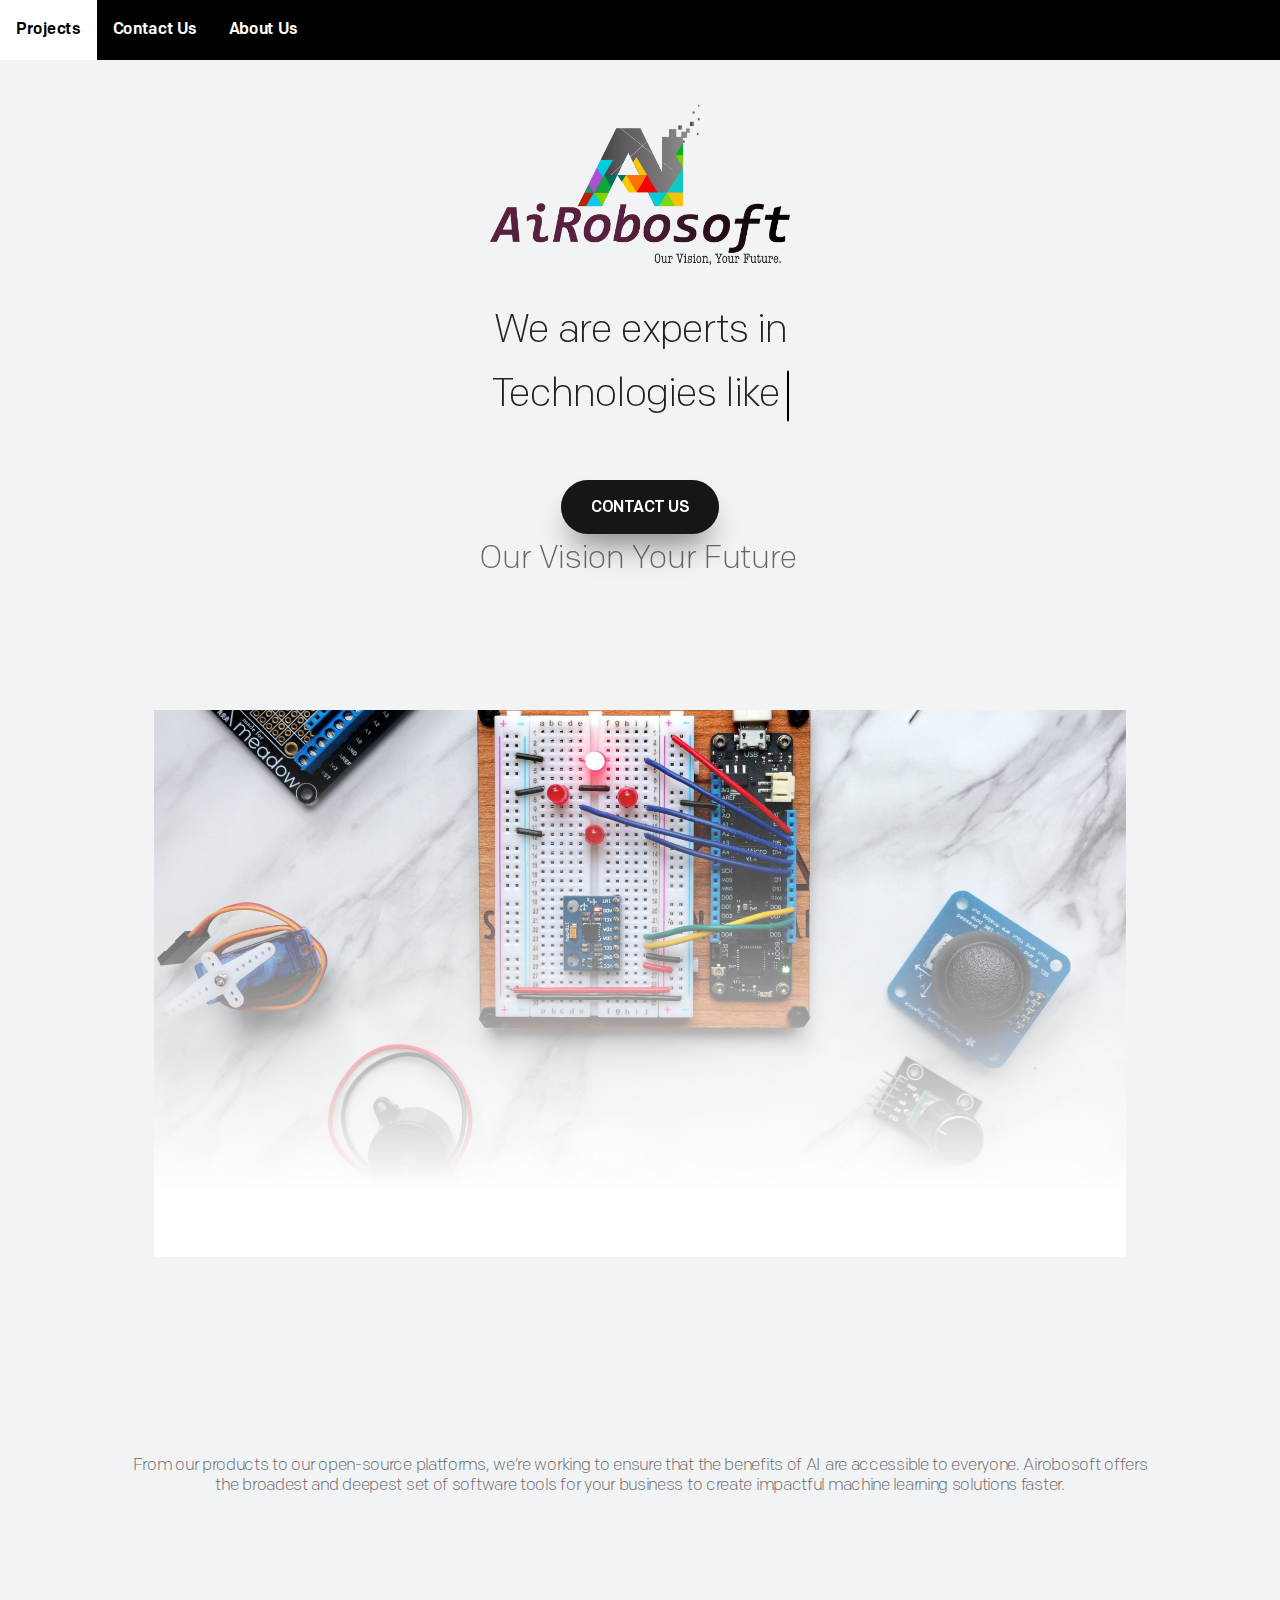
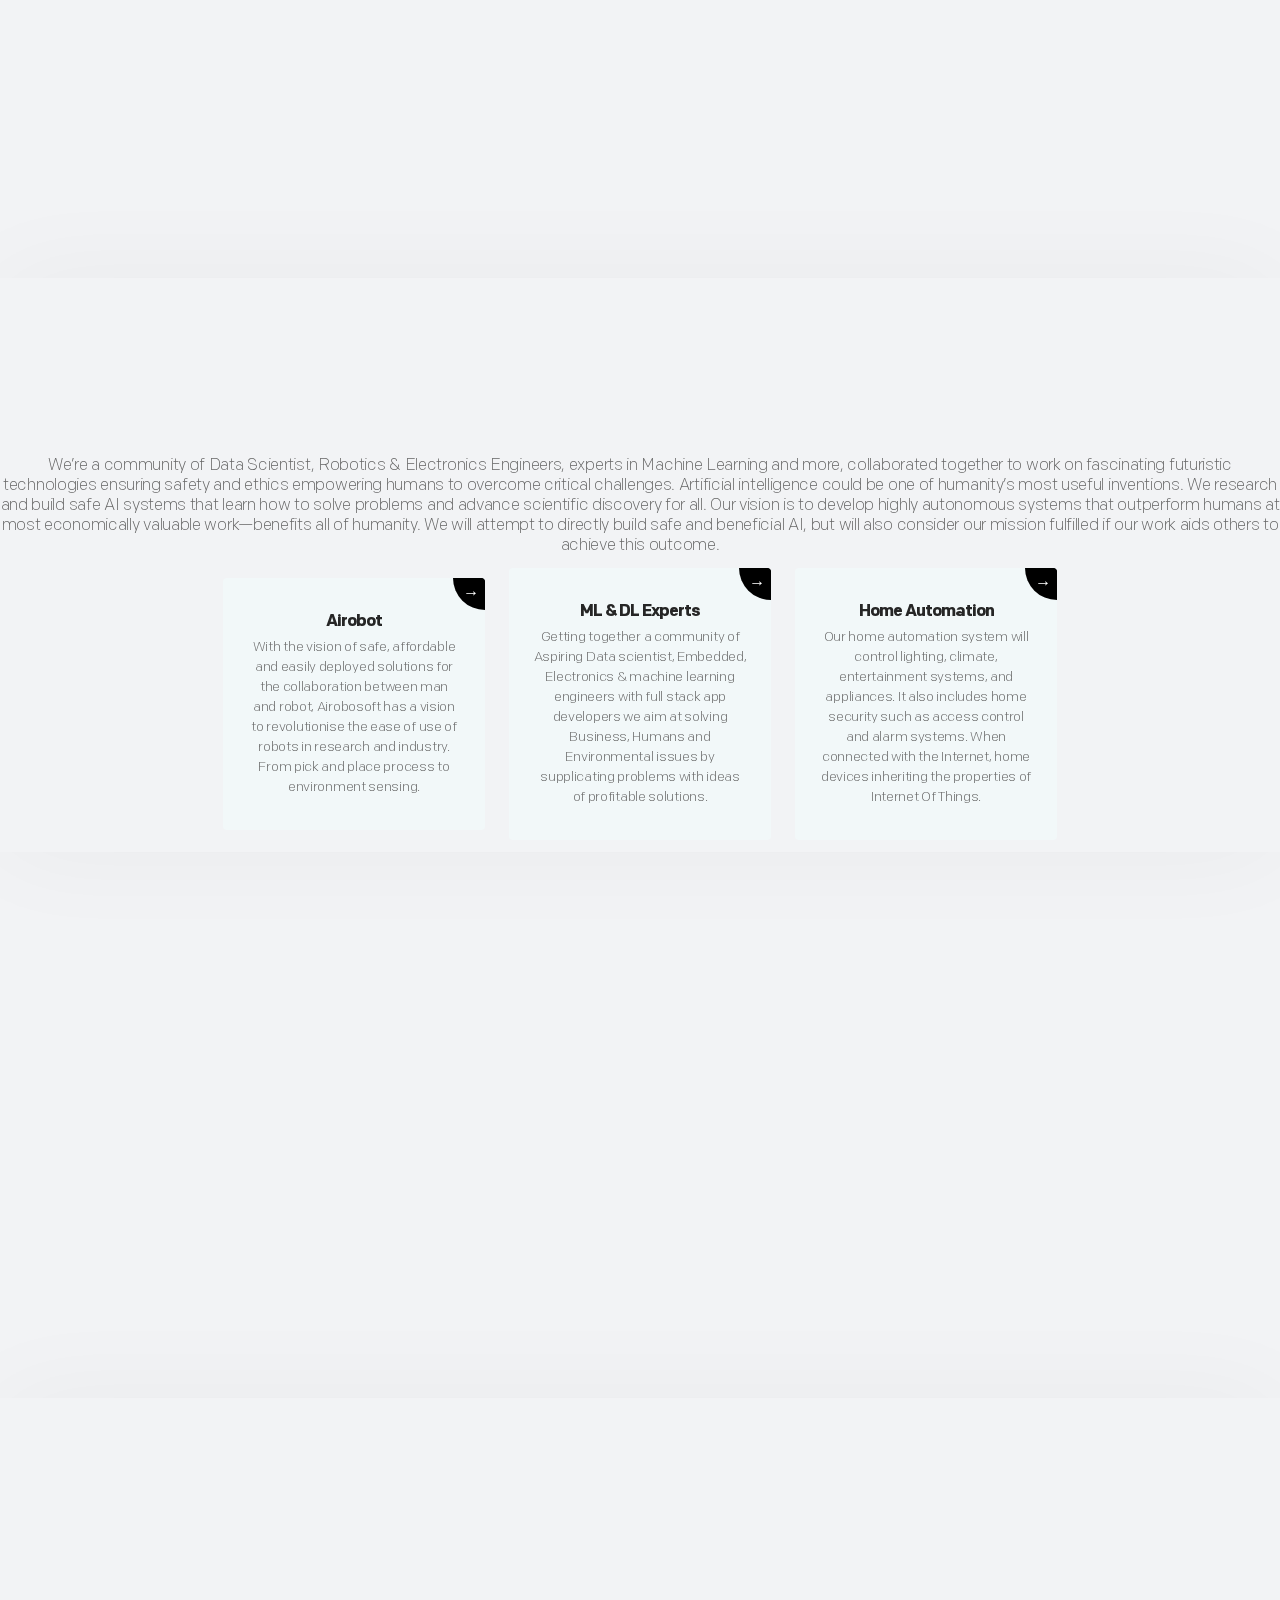
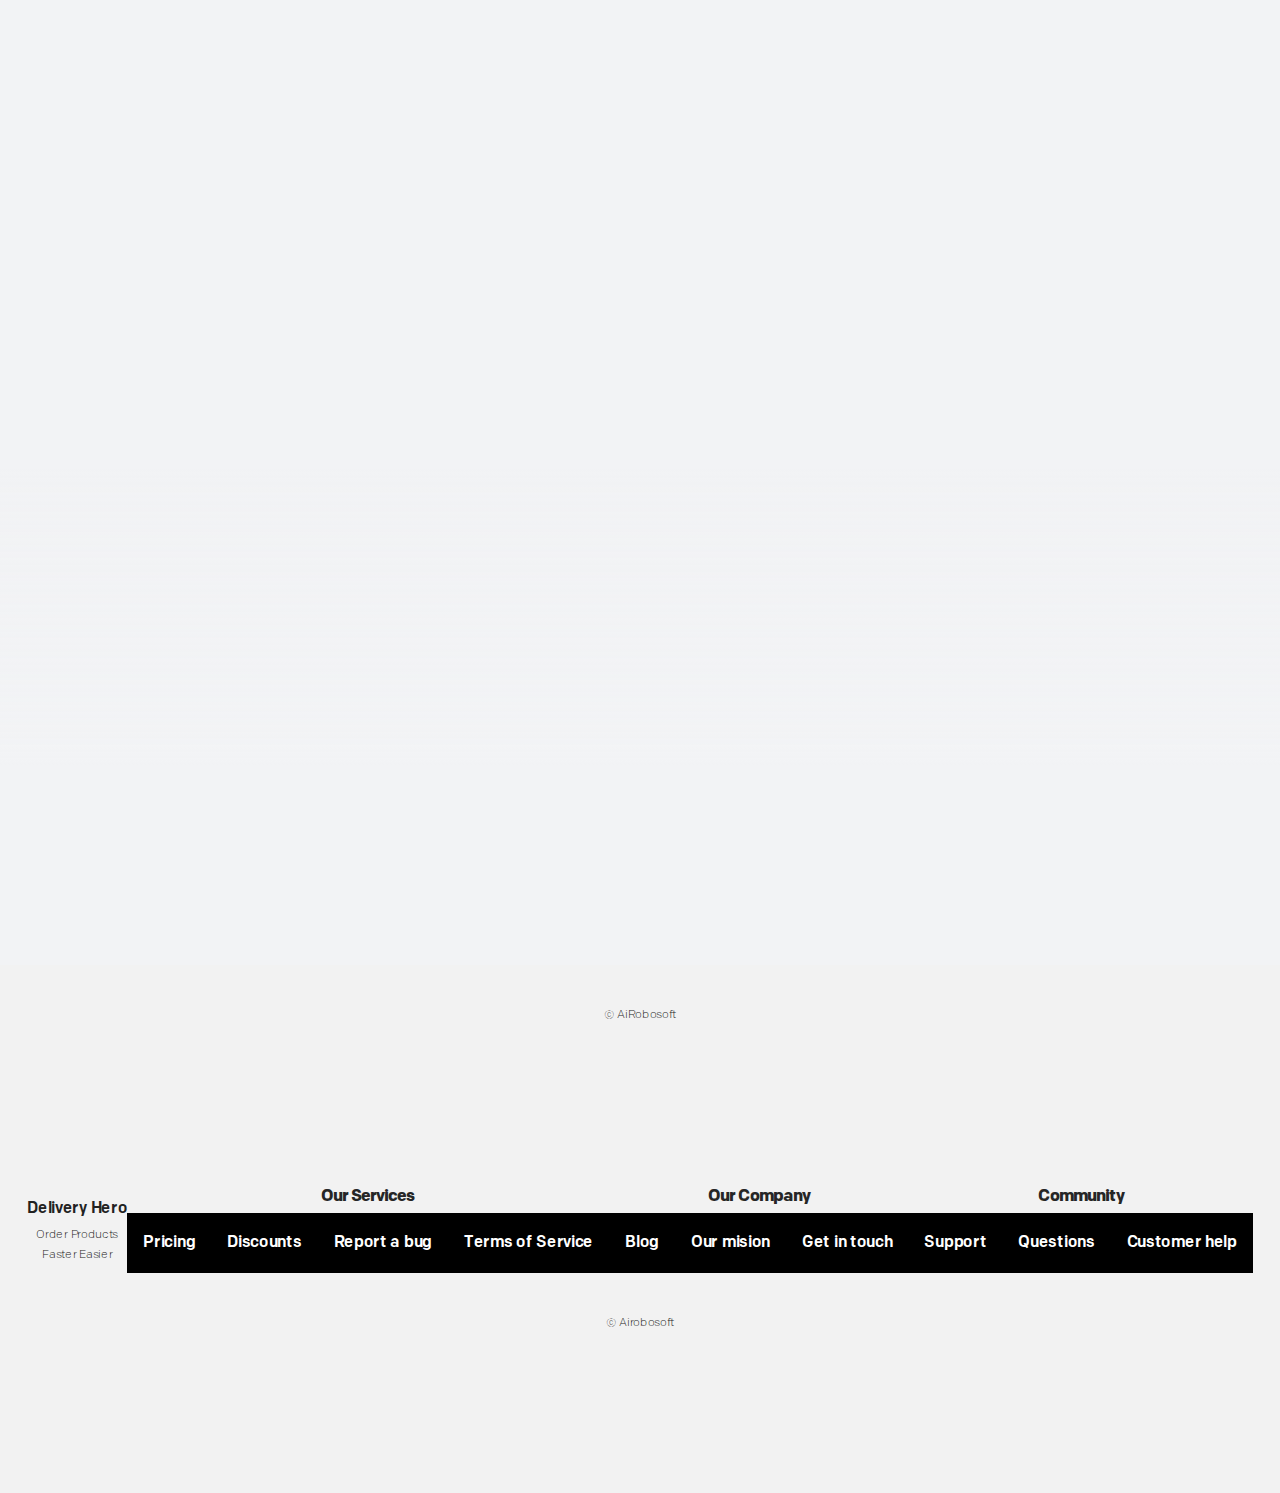
<file: newoffice-main/index.html>
<!DOCTYPE html>
<html lang="en">

  <head>
    <meta charset="utf-8">
    <meta name="viewport" content="width=device-width, initial-scale=1.0, maximum-scale=1">
    <title>AiROBOSOFT</title>
    <meta name="title" content="AiRoBoSoFt">
    <meta name="description" content="We are Tech company.">
    <meta name="keywords" content="Tech, IOT, AI, ML, Full stack, Python, C">

    <meta property="og:type" content="website">
    <meta property="og:url" content="https://airobosoft.com/">
   
    <link href="images/big-final-logo-tagline.png" rel="apple-touch-icon">
    <link href="images/oie_XBrbbnbk40XR.png" rel="shortcut icon">
    <link href="css/styles.css" rel="stylesheet">
    <link href="css/styles.scss" rel="stylesheet">   
  </head>

<body>

  <ul>
   
    <li><a href="#news">Projects</a></li>
    <li><a href="contactus.html">Contact Us</a></li>
    <li><a href="#about">About Us</a></li>
  </ul>


  
  <div class="modal">
  <button type="button" class="modal-close modal-toggle"><i class="icon" data-feather="x"></i><span class="hide-mobile">ESC</span></button>
  <div class="modal-content">
    <div class="success">
      <a href="index.html" class="logo"><img src="images/logo.svg" alt="logo"/></a>
      <h2 class="modal-title first-name" id="title-name"></h2>
      <p>You're on the list! We'll be in touch.</p>
      <a href="index.html" class="button">Back home</a>
    </div>
    <!-- <div class="form-content">
      <a href="index.html" class="logo"><img src="images/logodo.svg" alt="logo"/></a>
      <h2 class="modal-title">Join the Doomout Waitlist</h2>
      <p class="modal-subtitle">We're still in early stages, and we'll let you know once we're ready for more beta testers.</p>
      <form class='form' name='doomoutForm' method='POST'><input type='hidden' name='form-name' value='doomoutForm' />
        <div class="group">
          <input type="text" id="firstName" name="first-name" placeholder="&nbsp;" autocomplete="off" required>
          <label for="first-name">First name</label>
          <span class="border"></span>
        </div>
        <div class="group">
          <input type="email" name="email" placeholder="&nbsp;" autocomplete="off" required>
          <label for="email">Email</label>
          <span class="border"></span>
        </div>
        <button type="submit" class="button">Join the waitlist</button>
      </form>
    </div> -->
  </div>
</div>
  <div class="content">
    <a href="index.html" class="logo"><img src="images/big-final-logo-tagline.png" alt="logo"/></a>
    
    <div class="hero">
      <h1 class="title">We are experts in</h1>
      <h1 class="title shift clip">
        <span class="word-shift">
          <b class="is-visible">Technologies like&nbsp;</b>
          <b>ROBOTICS</b>
          <b>AI/ML</b>
          <b>Full Stack Software Development</b>
          <b>Internet Of Things</b>
          <b>Web And Cloud Tech</b>
          
        </span>
      </h1>
      <button class="button modal-toggle">CONTACT US</button>
      <p class="subtitle" style="font-size: xx-large;">Our Vision Your Future</p>
    </div>
    <div class="screen-wrapper">
      <div class="slide"><img src="images/Untitled design.png" alt="inboxzero"/></div>
   
    </div>
    <section class="section section-features">
      <h2 class="title">Advancing Ai for Humans & Life</h1>
        <p>From our products to our open-source platforms, we’re working to ensure that the benefits of AI are accessible to everyone. Airobosoft offers the broadest and deepest set of software tools for your business to create impactful machine learning solutions faster.</p>
      
        <div class="features">
        <img src="images/overlay-left.svg" class="overlay-left hide-mobile" alt="overlay"/>
        <img src="images/overlay-right.svg" class="overlay-right hide-mobile" alt="overlay"/>
        <img src="images/overlay-top.svg" class="overlay-top show-mobile" alt="overlay"/>
        <img src="images/overlay-bottom.svg" class="overlay-bottom show-mobile" alt="overlay"/>
        <div class="row donts">
          <div class="feature"><i class="icon" data-feather="x"></i> RRS</div>
          <div class="feature"><i class="icon" data-feather="x"></i> BOSH</div>
          <div class="feature"><i class="icon" data-feather="x"></i> TATA</div>
          <div class="feature"><i class="icon" data-feather="x"></i> GOOGLE</div>
          <div class="feature"><i class="icon" data-feather="x"></i> Open AI</div>
          <div class="feature"><i class="icon" data-feather="x"></i> MSI</div>
          <div class="feature"><i class="icon" data-feather="x"></i> LENOVO</div>
          <div class="feature"><i class="icon" data-feather="x"></i> Navidia</div>
          <!-- Repeat-->
          <div class="feature"><i class="icon" data-feather="x"></i> No integrations</div>
          <div class="feature"><i class="icon" data-feather="x"></i> No templates</div>
          <div class="feature"><i class="icon" data-feather="x"></i> No autoresponders</div>
          <div class="feature"><i class="icon" data-feather="x"></i> No reminders</div>
          <div class="feature"><i class="icon" data-feather="x"></i> No rules</div>
          <div class="feature"><i class="icon" data-feather="x"></i> No filters</div>
          <div class="feature"><i class="icon" data-feather="x"></i> No A.I.</div>
          <div class="feature"><i class="icon" data-feather="x"></i> No snoozing</div>
        </div>
        <div class="row dos">
          <div class="feature"><i class="icon" data-feather="check"></i>Shortcuts</div>
          <div class="feature"><i class="icon" data-feather="check"></i>Unified inbox</div>
          <div class="feature"><i class="icon" data-feather="check"></i>Dark mode</div>
          <div class="feature"><i class="icon" data-feather="check"></i>Lightning fast</div>
          <div class="feature"><i class="icon" data-feather="check"></i>Beautiful imagery</div>
          <div class="feature"><i class="icon" data-feather="check"></i>Simple UI</div>
          <div class="feature"><i class="icon" data-feather="check"></i>Interactive</div>
          <div class="feature"><i class="icon" data-feather="check"></i>Themes</div>
          <!-- Repeat-->
          <div class="feature"><i class="icon" data-feather="check"></i>Shortcuts</div>
          <div class="feature"><i class="icon" data-feather="check"></i>Unified inbox</div>
          <div class="feature"><i class="icon" data-feather="check"></i>Dark mode</div>
          <div class="feature"><i class="icon" data-feather="check"></i>Lightning fast</div>
          <div class="feature"><i class="icon" data-feather="check"></i>Beautiful imagery</div>
          <div class="feature"><i class="icon" data-feather="check"></i>Simple UI</div>
          <div class="feature"><i class="icon" data-feather="check"></i>Interactive</div>
          <div class="feature"><i class="icon" data-feather="check"></i>Themes</div>
        </div>
      </div>
      <!-- <p>If you’re looking for an email client with more features, try <a href="">these</a>.</p> -->
      
    </section>
    <section class="section section-providers">
      <h2 class="title">ABOUT US</h2>
      <p>We’re a community of Data Scientist, Robotics & Electronics Engineers, experts in Machine Learning and more, collaborated together to work on fascinating futuristic technologies ensuring safety and ethics empowering humans to overcome critical challenges.
        Artificial intelligence could be one of humanity’s most useful inventions. We research and build safe AI systems that learn how to solve problems and advance scientific discovery for all.
        Our vision is to develop highly autonomous systems that outperform humans at most economically valuable work—benefits all of humanity. We will attempt to directly build safe and beneficial AI, but will also consider our mission fulfilled if our work aids others to achieve this outcome.</p>

     














        <div class="container">
          <a class="card1" href="#">
            <h3>Airobot</h3>
            <p class="small">With the vision of safe, affordable and easily deployed solutions for the collaboration between man and robot, Airobosoft has a vision to revolutionise the ease of use of robots in research and industry. From pick and place process to environment sensing.</p>
            <div class="go-corner" href="#">
              <div class="go-arrow">
                →
              </div>
            </div>
          </a>
          
          <a class="card1" href="#">
            <h3>ML & DL Experts</h3>
            <p class="small">Getting together a community of Aspiring Data scientist, Embedded, Electronics & machine learning engineers with full stack app developers we aim at solving Business, Humans and Environmental issues by supplicating problems with ideas of profitable solutions.</p>
            
            <div class="go-corner" href="#">
              <div class="go-arrow">
                →
              </div>
            </div>
          </a>
          
          <a class="card1" href="#">
            <h3>Home Automation</h3>
            <p class="small">Our home automation system will control lighting, climate, entertainment systems, and appliances. It also includes home security such as access control and alarm systems. When connected with the Internet, home devices inheriting the properties of Internet Of Things.</p>
            <div class="dimmer"></div>
            <div class="go-corner" href="#">
              <div class="go-arrow">
                →
              </div>
            </div>
          </a>
        



        

    </section>


    <div class="cards">
          
      <img src="images/overlay-left.svg" class="overlay-left hide-mobile" alt="overlay"/>
      <img src="images/overlay-right.svg" class="overlay-right hide-mobile" alt="overlay"/>
      <div class="slider">
      <div class="slide"><img src="images/undraw_mobile_content_xvgr.svg" alt="icloud"/>
      <p> hello</p>
      </div>
      <div class="slide"><img src="images/undraw_robotics_kep0.svg" alt="gmail"/></div>
      <div class="slide"><img src="images/undraw_react_re_g3ui.svg" alt="outlook"/></div>
      <div class="slide"><img src="images/undraw_artificial_intelligence_re_enpp.svg" alt="yahooe"/></div>
      <div class="slide"><img src="images/undraw_robotics_kep0.svg" alt="gmail"/></div>
      <div class="slide"><img src="images/undraw_react_re_g3ui.svg" alt="outlook"/></div>
      <div class="slide"><img src="images/undraw_artificial_intelligence_re_enpp.svg" alt="yahooe"/></div>

      
        
  
      </div>
    </div>


    
    <section class="section imagery">
      <h2 class="title">Our Vision Your Future</h2>
      <img src="images/overlay-bottom.svg" class="overlay-bottom hide-mobile" alt="overlay"/>
      <div class="zero-slider">
        <div class="slide"><img src="images/a.png" alt="inboxzero"/></div>
        <div class="slide"><img src="images/ai-technology-microchip-background-digital-transformation-concept.jpg" alt="inboxzero"/></div>
        <div class="slide"><img src="images/desktop-wallpaper-full-stack-developer.jpg" alt="inboxzero"/></div>
        
      </div>
    </section>
    <section class="section cta">
      <div class="cta-content">
        <h1 class="title">Join us in the new way of evolving Tech.</h1>
        <button class="button white modal-toggle">Join the waitlist</button>
        <p class="subtitle">Available soon for Mac <img src="images/logo-apple.svg" alt="apple"/></p>
      </div>
 
    </section>
    <footer class="footer">
      <p>&copy; AiRobosoft</p>

      <!-- Footer start  -->
    <footer class="section" id="footer">
      <div class="footer container grid">
        <div class="footer__content">
          <a href="#" class="footer__logo">Delivery Hero</a>
          <p class="footer__description">Order Products <br />Faster Easier</p>
        </div>

        <div class="footer__content">
          <h3 class="footer__title">Our Services</h3>
          <ul class="footer__links">
            <li><a href="#" class="footer__link">Pricing </a></li>
            <li><a href="#" class="footer__link">Discounts</a></li>
            <li><a href="#" class="footer__link">Report a bug</a></li>
            <li><a href="#" class="footer__link">Terms of Service</a></li>
          </ul>
        </div>

        <div class="footer__content">
          <h3 class="footer__title">Our Company</h3>
          <ul class="footer__links">
            <li><a href="#" class="footer__link">Blog</a></li>
            <li><a href="#" class="footer__link">Our mision</a></li>
            <li><a href="#" class="footer__link">Get in touch</a></li>
          </ul>
        </div>

        <div class="footer__content">
          <h3 class="footer__title">Community</h3>
          <ul class="footer__links">
            <li><a href="#" class="footer__link">Support</a></li>
            <li><a href="#" class="footer__link">Questions</a></li>
            <li><a href="#" class="footer__link">Customer help</a></li>
          </ul>
        </div>

        <div class="footer__social">
          <a
            href="https://www.facebook.com/"
            target="_blank"
            class="footer__social-link"
            ><i class="bx bxl-facebook-circle"></i
          ></a>
          <a
            href="https://www.twitter.com/"
            target="_blank"
            class="footer__social-link"
            ><i class="bx bxl-twitter"></i
          ></a>
          <a
            href="https://www.instagram.com/"
            target="_blank"
            class="footer__social-link"
            ><i class="bx bxl-instagram-alt"></i
          ></a>
        </div>
      </div>

      <p class="footer__copy">
        &#169; Airobosoft
      </p>
    </footer>
    <!-- Footer end  -->
    </footer>
    </div>
  </div>
  <script src="./js/jquery/3.4.1/jquery.min.js"></script>
<script src="js/scripts.min.js"></script>
<script>


  // Close modal on escape key
  

  $(function(){

    // Provider card slider
    $('.slider').flickity({
      pauseAutoPlayOnHover: true,
      prevNextButtons: true,
      cellAlign: 'center',
      draggable:  true,
      freeScroll: false,
      wrapAround: false,
      pageDots: true,
      autoPlay: 3000,
    });

    // Imbox zero slider
    $('.zero-slider').flickity({
      pauseAutoPlayOnHover: true,
      prevNextButtons: true,
      cellAlign: 'center',
      freeScroll: true,
      wrapAround: false,
      draggable: true,
      pageDots: true,
      autoPlay: 3000,
      fade: true,
    });

    // Open & close modal
    $('.modal-toggle').click(function(){
      $('.modal').toggleClass('modal-show');
      $('.content').toggleClass('content-blurred');
      $('body').toggleClass('no-scroll');
    });

// Prevent going to previous slide if at the first slide
$('.slider-prev').click(function() {
  var flkty = $('.slider').data('flickity');
  if (flkty.selectedIndex != 0) {
    flkty.previous();
  }
});

$('.zero-slider-prev').click(function() {
  var flkty = $('.zero-slider').data('flickity');
  if (flkty.selectedIndex != 0) {
    flkty.previous();
  }
});

    // Reserve username form
  

    // Save user's first name
  

    // Feather icons
    feather.replace()

    // ScrollReveal
    ScrollReveal().reveal('.hero, .title, .screen, .features, .cards, .zero-slider', {
      distance: '40px',
      duration: 2000,
      mobile: false,
      reset: false,
      opacity: 0
    });

  });

  
</script>

</body>

</html>
</file>
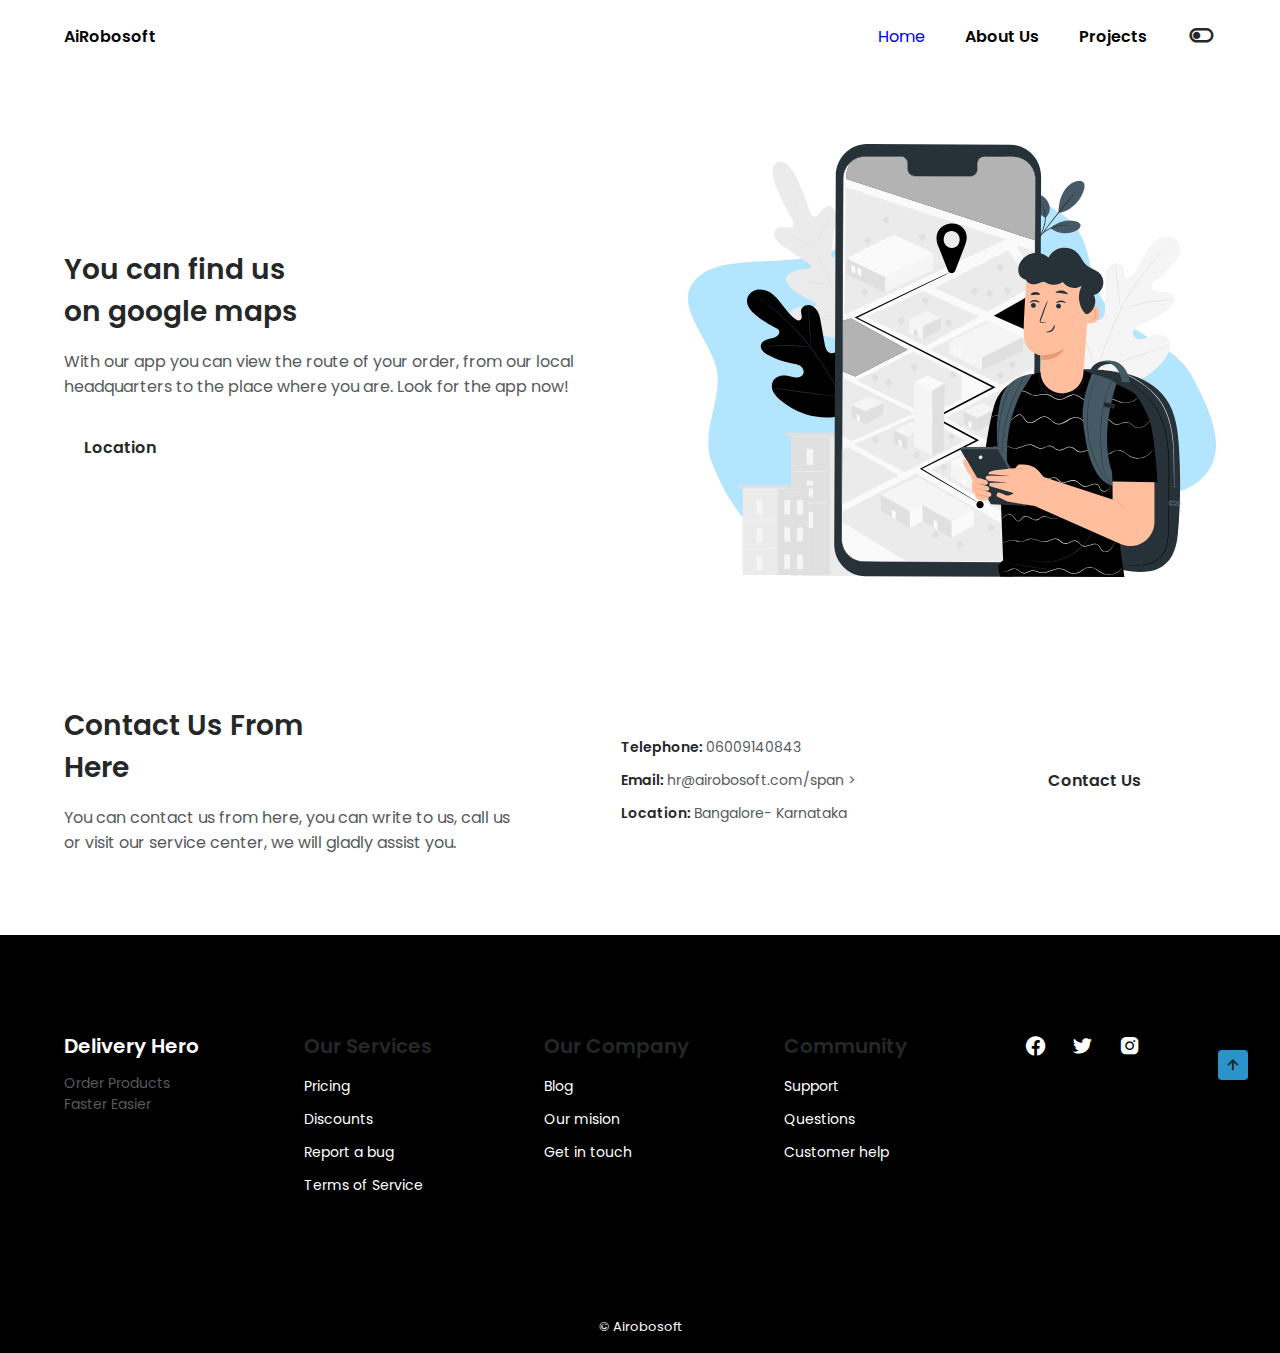
<file: newoffice-main/contactus.html>
<!DOCTYPE html>
<html lang="en">
  <head>
    <meta charset="UTF-8" />
    <meta http-equiv="X-UA-Compatible" content="IE=edge" />
    <meta name="viewport" content="width=device-width, initial-scale=1.0" />
    <meta name="description" content="Concept products delivery website." />
    <meta name="author" content="Shahidul Alam (Inspired project)" />
    

    <title>AiRobosoft</title>
    <link href="images/big-final-logo-tagline.png" rel="apple-touch-icon">


    <!-- Favicon -->
    <link rel="shortcut icon" href="./assets/images/superhero-delivery.svg" type="image/x-icon">

    <!-- Added Libraries -->
    <link
      rel="stylesheet"
      href="https://cdn.jsdelivr.net/npm/boxicons@latest/css/boxicons.min.css"
    />
    <!-- StyleSheets -->
    <link rel="stylesheet" href="./assets/css/style.css" />
    
    

  </head>
  <body>
    
    <!-- Header Part Start -->
    <header class="header">
        <nav class="nav container">
          <a href="index.html" class="nav__logo">AiRobosoft</a>
          <div class="nav__menu">
            <ul class="nav__list">
              <li class="nav__item">
                <a href="index.html" class="nav_link active_link">Home</a>
              </li>
              <li class="nav__item">
                <a href="#about" class="nav__link">About Us</a>
              </li>
              <li class="nav__item">
                <a href="#security" class="nav__link">Projects</a>
              </li>
         
              <i class="bx bx-toggle-left theme__toggle"></i>
            </ul>
          </div>
          <div class="ham__btn">
            <i class="bx bx-grid-alt"></i>
          </div>
         
        </nav>
      </header>

      

      <!-- App  -->
      <section class="section container">
        <div class="app grid">
          <div class="app__data">
            <h2 class="section__title-center">
              You can find us  <br />
              on google maps
            </h2>
            <p class="app__description">
              With our app you can view the route of your order, from our local
              headquarters to the place where you are. Look for the app now!
            </p>
            <div class="app__btns">
              <a href="https://www.google.com/maps?sca_esv=597240485&sxsrf=ACQVn08v-KMtJswbPz6IMIOT11P5L7EvJg:1704905780400&iflsig=ANes7DEAAAAAZZ7aRIFpiQqYPPz-kvLBZ2unePZl1Pkb&uact=5&gs_lp=Egdnd3Mtd2l6IgphaXJvYm9zb2Z0MhMQLhivARjHARiABBiKBRiOBRgnMgUQABiABDIIEAAYgAQYyQMyBRAAGIAESL8EUABY_gJwAHgAkAEAmAGsAaABswOqAQMwLjO4AQPIAQD4AQE&um=1&ie=UTF-8&fb=1&gl=in&sa=X&geocode=KSMLmN2VF647MQwhOB-Oer97&daddr=No+-+4,+3rd+Floor,+5th+A+Main+Rd,+adjacent+to+Bangalore+Baptist+Hospital,+Vinayakanagar,+Hebbal,+Bengaluru,+Karnataka+560024" class="btn btn__flex">
                <i class=""></i> Location
              </a>
             
            </div>
          </div>

          <svg
            class="svg_img svgcolor app_img"
            viewBox="0 0 312 256"
            xmlns="http://www.w3.org/2000/svg"
          >
            <path
              class="svg__blob"
              fill-rule="evenodd"
              clip-rule="evenodd"
              d="M145.125 18.6078C173.354 14.4016 203.149 28.173 222.745 42.8809C241.011 56.5901 234.19 78.9132 247.231 95.242C259.932 111.145 288.188 119.064 297.22 136.13C307.83 156.177 321.738 182.536 302.149 199.011C281.424 216.442 238.718 204.35 207.757 211.374C184.859 216.569 168.387 230.286 145.125 234.636C116.976 239.901 85.3942 248.272 59.396 239.121C33.4587 229.992 22.121 207.969 14.2075 188.556C7.22755 171.433 18.9753 153.892 17.413 136.13C15.7174 116.855 -10.3869 96.1299 4.64775 79.8762C19.9226 63.363 60.6879 73.9034 84.6339 63.4594C110.054 52.3727 115.767 22.982 145.125 18.6078Z"
            />
            <path
              d="M104.316 172.57H60.8807V254.928H104.316V172.57Z"
              fill="#E0E0E0"
            />
            <path
              d="M104.316 172.57H83.9526V254.928H104.316V172.57Z"
              fill="#EBEBEB"
            />
            <path
              d="M73.8942 180.317H69.992V189.799H73.8942V180.317Z"
              fill="#F5F5F5"
            />
            <path
              d="M73.8942 217.424H69.992V226.905H73.8942V217.424Z"
              fill="#F5F5F5"
            />
            <path
              d="M72.4167 193.666C78.7878 193.666 83.9526 193.601 83.9526 193.521C83.9526 193.441 78.7878 193.376 72.4167 193.376C66.0455 193.376 60.8807 193.441 60.8807 193.521C60.8807 193.601 66.0455 193.666 72.4167 193.666Z"
              fill="#F5F5F5"
            />
            <path
              d="M73.8942 199.009H69.992V208.491H73.8942V199.009Z"
              fill="#F5F5F5"
            />
            <path
              d="M72.4167 212.358C78.7878 212.358 83.9526 212.293 83.9526 212.213C83.9526 212.133 78.7878 212.068 72.4167 212.068C66.0455 212.068 60.8807 212.133 60.8807 212.213C60.8807 212.293 66.0455 212.358 72.4167 212.358Z"
              fill="#F5F5F5"
            />
            <path
              d="M92.1799 180.317H88.2778V189.799H92.1799V180.317Z"
              fill="#E0E0E0"
            />
            <path
              d="M100.654 180.317H96.7514V189.799H100.654V180.317Z"
              fill="#E0E0E0"
            />
            <path
              d="M92.1799 198.309H88.2778V207.791H92.1799V198.309Z"
              fill="#E0E0E0"
            />
            <path
              d="M100.654 198.309H96.7514V207.791H100.654V198.309Z"
              fill="#E0E0E0"
            />
            <path
              d="M92.1799 216.294H88.2778V225.776H92.1799V216.294Z"
              fill="#E0E0E0"
            />
            <path
              d="M100.654 216.294H96.7514V225.776H100.654V216.294Z"
              fill="#E0E0E0"
            />
            <path
              d="M107.58 170.576H57.6163V172.639H107.58V170.576Z"
              fill="#E0E0E0"
            />
            <path
              d="M82.936 172.98C94.9111 172.98 104.619 172.915 104.619 172.835C104.619 172.755 94.9111 172.69 82.936 172.69C70.961 172.69 61.2532 172.755 61.2532 172.835C61.2532 172.915 70.961 172.98 82.936 172.98Z"
              fill="#EBEBEB"
            />
            <path
              d="M71.2233 203.457H32.3408V254.695H71.2233V203.457Z"
              fill="#EBEBEB"
            />
            <path
              d="M71.217 203.457H52.988V254.695H71.217V203.457Z"
              fill="#E0E0E0"
            />
            <path
              d="M43.9903 210.396H40.4923V218.881H43.9903V210.396Z"
              fill="#F5F5F5"
            />
            <path
              d="M43.9903 243.61H40.4923V252.095H43.9903V243.61Z"
              fill="#F5F5F5"
            />
            <path
              d="M42.6644 222.382C48.366 222.382 52.988 222.306 52.988 222.212C52.988 222.118 48.366 222.042 42.6644 222.042C36.9628 222.042 32.3408 222.118 32.3408 222.212C32.3408 222.306 36.9628 222.382 42.6644 222.382Z"
              fill="#F5F5F5"
            />
            <path
              d="M43.9903 227.126H40.4923V235.611H43.9903V227.126Z"
              fill="#F5F5F5"
            />
            <path
              d="M42.6644 239.113C48.366 239.113 52.988 239.036 52.988 238.942C52.988 238.848 48.366 238.772 42.6644 238.772C36.9628 238.772 32.3408 238.848 32.3408 238.942C32.3408 239.036 36.9628 239.113 42.6644 239.113Z"
              fill="#F5F5F5"
            />
            <path
              d="M60.3629 210.396H56.8649V218.881H60.3629V210.396Z"
              fill="#F5F5F5"
            />
            <path
              d="M67.9462 210.396H64.4482V218.881H67.9462V210.396Z"
              fill="#F5F5F5"
            />
            <path
              d="M60.3629 226.496H56.8649V234.981H60.3629V226.496Z"
              fill="#F5F5F5"
            />
            <path
              d="M67.9462 226.496H64.4482V234.981H67.9462V226.496Z"
              fill="#F5F5F5"
            />
            <path
              d="M60.3629 242.601H56.8649V251.086H60.3629V242.601Z"
              fill="#F5F5F5"
            />
            <path
              d="M67.9462 242.601H64.4482V251.086H67.9462V242.601Z"
              fill="#F5F5F5"
            />
            <path
              d="M74.1467 201.671H29.4173V203.52H74.1467V201.671Z"
              fill="#E0E0E0"
            />
            <path
              d="M52.0851 203.867C62.8048 203.867 71.4948 203.79 71.4948 203.696C71.4948 203.602 62.8048 203.526 52.0851 203.526C41.3654 203.526 32.6754 203.602 32.6754 203.696C32.6754 203.79 41.3654 203.867 52.0851 203.867Z"
              fill="#EBEBEB"
            />
            <path
              d="M52.8933 10.8321C52.8933 10.8321 46.7055 12.7247 52.4135 25.9726C58.1214 39.2205 62.2509 45.9202 62.2509 45.9202C62.2509 45.9202 63.217 48.9798 60.6724 49.2763C58.1278 49.5728 52.6534 48.3237 51.3274 51.3266C49.9572 54.4367 52.0725 57.5972 56.5934 60.5433C61.1144 63.4894 70.7876 70.3152 71.6653 70.9334C72.543 71.5517 73.3259 72.99 71.6211 73.4569C69.9163 73.9237 57.3827 74.441 57.9636 80.371C58.5445 86.301 72.4861 92.4455 74.0079 93.1458C75.5296 93.846 75.8453 94.5273 75.6622 95.3727C75.479 96.218 71.2423 96.0035 67.6874 96.2559C64.1325 96.5082 60.0599 97.486 60.6787 100.874C61.2975 104.261 69.3038 111.838 89.7238 115.213L99.296 116.159L105.067 108.444C116.369 91.0829 116.186 80.0556 114.103 77.324C112.019 74.5924 108.565 76.9392 105.951 79.3743C103.337 81.8093 100.66 85.0835 99.9148 84.6482C99.1697 84.2129 98.8856 83.5127 99.3907 81.9229C99.8959 80.3332 104.783 65.9056 100.799 61.4707C96.8146 57.0358 88 65.956 86.4972 66.8834C84.9945 67.8107 84.4704 66.2525 84.603 65.199C84.7356 64.1455 86.2321 52.399 87.1287 47.0746C88.0253 41.7502 87.1287 38.0534 83.8832 36.981C80.7766 35.9338 77.9984 40.8102 76.06 42.482C74.1215 44.1538 72.5177 41.378 72.5177 41.378C72.5177 41.378 70.3835 33.8078 64.4356 20.6608C58.4877 7.51385 52.767 10.8763 52.767 10.8763"
              fill="#EBEBEB"
            />
            <path
              d="M99.6559 118.456C95.3244 108.76 87.9116 91.3922 81.4712 76.5167C75.0307 61.6411 69.1901 48.1914 64.9091 38.4699L59.8262 26.9695L58.4434 23.8152L58.0899 23.0014C58.0141 22.8185 57.9762 22.7175 57.9762 22.7175C57.9762 22.7175 58.0267 22.8058 58.1151 22.9888L58.494 23.7963L59.9273 26.9001C61.1901 29.6001 62.9328 33.5177 65.0986 38.369C69.4301 48.0652 75.3022 61.515 81.7427 76.3842C88.1831 91.2534 95.5644 108.633 99.8454 118.355"
              fill="#E0E0E0"
            />
            <path
              d="M58.9107 53.3894C59.129 53.4442 59.3407 53.5225 59.5421 53.6228C59.9588 53.7868 60.5524 54.0455 61.2848 54.3672C62.7434 54.9981 64.7386 55.9633 66.9233 57.042L72.4987 59.8367L74.1909 60.6695C74.4134 60.7567 74.6252 60.8688 74.8223 61.0038C74.6043 60.9511 74.3926 60.8749 74.1909 60.7767C73.7742 60.6127 73.1807 60.354 72.4545 60.026C71.0023 59.3951 69.0196 58.3921 66.8349 57.307L61.2406 54.5565L59.5421 53.7301C59.3192 53.6412 59.1073 53.5269 58.9107 53.3894Z"
              fill="#E0E0E0"
            />
            <path
              d="M79.765 51.197C82.0249 46.0582 83.7948 41.8652 83.7182 41.8316C83.6416 41.7979 81.7475 45.9364 79.4876 51.0752C77.2277 56.2139 75.4578 60.4069 75.5344 60.4405C75.611 60.4742 77.5051 56.3357 79.765 51.197Z"
              fill="#E0E0E0"
            />
            <path
              d="M84.382 83.7207C84.5039 83.5163 84.6479 83.3259 84.8114 83.1529L86.0742 81.6767C87.116 80.415 88.5556 78.6991 90.0647 76.7308C91.5738 74.7626 92.8935 72.9457 93.8532 71.6083L94.9645 70.0312C95.0888 69.8287 95.2349 69.6404 95.4002 69.4697C95.3104 69.692 95.196 69.9036 95.0592 70.1006C94.8256 70.4917 94.472 71.0469 94.0237 71.7282C93.1271 73.0908 91.839 74.9392 90.3173 76.9138C88.7956 78.8884 87.337 80.6043 86.251 81.8155C85.708 82.4464 85.2597 82.9069 84.9376 83.2349C84.7715 83.4175 84.5851 83.5804 84.382 83.7207Z"
              fill="#E0E0E0"
            />
            <path
              d="M67.9589 80.6549C68.1708 80.6496 68.3827 80.6687 68.5903 80.7117L70.3582 80.9703C71.8484 81.2038 73.9005 81.5381 76.1609 81.9355C78.4214 82.333 80.4735 82.6989 81.951 82.9828L83.7 83.3361C83.9165 83.3678 84.1284 83.425 84.3314 83.5064C84.1195 83.5116 83.9076 83.4926 83.7 83.4496L81.9321 83.191C80.4419 82.9575 78.3898 82.6232 76.1231 82.2257C73.8563 81.8283 71.8105 81.4624 70.333 81.1785L68.584 80.8252C68.3697 80.793 68.1599 80.7358 67.9589 80.6549Z"
              fill="#E0E0E0"
            />
            <path
              d="M73.1617 102.199C73.4434 102.198 73.7246 102.223 74.0015 102.274L76.2683 102.596C78.1625 102.88 80.8145 103.296 83.719 103.769C86.6235 104.242 89.2565 104.69 91.1571 105.031L93.4049 105.447C93.684 105.487 93.9588 105.552 94.2257 105.643C93.9441 105.644 93.6629 105.619 93.386 105.567L91.1192 105.246C89.2249 104.962 86.573 104.545 83.6685 104.072C80.764 103.599 78.131 103.151 76.2304 102.81L73.9826 102.394C73.7035 102.355 73.4287 102.289 73.1617 102.199Z"
              fill="#E0E0E0"
            />
            <path
              d="M93.7332 105.422C93.8863 105.163 94.0617 104.919 94.2573 104.69L95.7601 102.76C97.0229 101.126 98.7719 98.8676 100.622 96.3189C102.472 93.7703 104.101 91.4235 105.257 89.7139L106.633 87.6889C106.789 87.4322 106.966 87.1894 107.163 86.9634C107.041 87.2384 106.896 87.5023 106.728 87.7519C106.431 88.2503 105.989 88.9569 105.427 89.8275C104.309 91.5686 102.712 93.9406 100.856 96.4893C98.9992 99.0379 97.2313 101.284 95.9179 102.886C95.2865 103.681 94.7246 104.324 94.3394 104.779C94.156 105.01 93.9532 105.225 93.7332 105.422Z"
              fill="#E0E0E0"
            />
            <path
              d="M237.475 142.989C224.682 134.063 221.784 117.49 222.289 102.615C222.371 100.129 222.1 97.5049 223.287 95.3222C224.474 93.1394 227.233 91.6506 229.462 92.6978C231.312 93.5684 232.114 95.7133 233.15 97.4923C234.53 99.8613 236.553 101.792 238.984 103.063C240.569 103.883 242.533 104.388 244.092 103.523C246.239 102.337 246.491 99.3786 246.479 96.9056C246.449 92.2794 246.42 87.6699 246.39 83.0773C246.39 80.6044 246.39 78.081 247.136 75.7342C247.881 73.3874 249.604 71.2047 251.96 70.5486C254.315 69.8925 257.226 71.2489 257.724 73.665C257.933 74.6744 257.724 75.7153 257.794 76.7436C257.863 77.7719 258.343 78.9074 259.316 79.1913C260.288 79.4752 261.292 78.7812 262.037 78.0558C264.563 75.5323 266.324 72.3402 267.947 69.1418C269.57 65.9434 271.142 62.6693 273.459 59.944C275.777 57.2187 278.984 55.0612 282.526 54.8593C286.069 54.6574 289.851 56.8465 290.735 60.3225C291.619 63.7985 289.598 67.3439 287.382 70.1701C284.096 74.3576 280.221 78.0484 275.878 81.128C275.095 81.6832 274.248 82.2762 273.983 83.1972C273.447 84.8437 275.006 86.4839 276.642 87.0265C278.485 87.6573 280.487 87.4492 282.419 87.6573C284.351 87.8655 286.441 88.7361 287.167 90.5592C288.184 93.0827 286.062 95.7386 284.01 97.4986C279.838 100.975 275.099 103.709 269.999 105.58C268.181 106.249 266.261 106.842 264.796 108.103C263.331 109.365 262.441 111.605 263.331 113.346C264.222 115.087 266.488 115.648 268.383 115.295C270.277 114.942 271.994 113.907 273.813 113.219C277.216 111.958 281.604 112.172 283.789 115.112C285.222 117.042 285.349 119.73 284.623 122.051C283.897 124.373 282.432 126.335 280.872 128.164C275.423 134.555 268.439 139.703 260.547 142.434C252.654 145.166 245.342 145.91 237.5 143.065"
              fill="#F5F5F5"
            />
            <path
              d="M237.279 154.036C237.974 147.136 239.33 140.319 241.326 133.678C243.801 125.563 246.74 117.597 250.128 109.819L252.755 103.681C253.62 101.669 254.485 99.6752 255.445 97.7763C257.3 94.1326 259.355 90.5944 261.601 87.178C263.723 83.9039 265.857 80.8695 267.871 78.0495C269.885 75.2296 271.824 72.6431 273.686 70.3531C276.609 66.7405 279.814 63.3654 283.271 60.2595C284.49 59.1555 285.469 58.3354 286.138 57.7802L286.902 57.1494C286.986 57.074 287.077 57.0064 287.174 56.9475C287.101 57.0328 287.021 57.111 286.934 57.1809L286.201 57.8118C285.57 58.3859 284.597 59.2312 283.398 60.3352C279.99 63.492 276.824 66.8998 273.926 70.5298C272.083 72.8198 270.17 75.4189 268.168 78.2388C266.166 81.0587 264.051 84.0994 261.942 87.3736C259.716 90.7822 257.678 94.3097 255.836 97.9403C254.883 99.8329 254.031 101.807 253.165 103.826L250.539 109.958C247.151 117.719 244.199 125.663 241.699 133.754C239.699 140.382 238.327 147.183 237.601 154.067"
              fill="#E0E0E0"
            />
            <path
              d="M255.578 97.7195C255.46 97.3779 255.38 97.0247 255.338 96.666C255.205 95.9846 255.053 94.9879 254.877 93.7577C254.529 91.2974 254.157 87.8782 253.772 84.112C253.387 80.3458 252.963 76.9392 252.578 74.4915C252.389 73.2676 252.225 72.2772 252.105 71.5895C252.019 71.2382 251.973 70.8786 251.966 70.5171C252.107 70.8496 252.21 71.1965 252.275 71.5517C252.452 72.2267 252.66 73.2108 252.907 74.4347C253.374 76.8824 253.841 80.289 254.233 84.0615L255.205 93.7199C255.331 94.8806 255.432 95.8585 255.521 96.647C255.579 97.0014 255.598 97.361 255.578 97.7195Z"
              fill="#E0E0E0"
            />
            <path
              d="M287.401 91.7956C286.985 91.8849 286.563 91.9356 286.138 91.947C285.323 92.0227 284.136 92.1173 282.684 92.2876C279.767 92.6031 275.739 93.1771 271.363 94.0036C266.987 94.83 263.016 95.7636 260.181 96.527C258.76 96.8929 257.617 97.2209 256.828 97.4417C256.417 97.5824 255.994 97.6838 255.565 97.7445C255.945 97.5499 256.342 97.3914 256.752 97.2714C257.529 97.0001 258.646 96.6405 260.073 96.2116C262.896 95.3788 266.842 94.401 271.256 93.5556C275.014 92.8324 278.808 92.3018 282.621 91.9659C284.086 91.8397 285.273 91.7893 286.1 91.7703C286.533 91.7368 286.969 91.7453 287.401 91.7956Z"
              fill="#E0E0E0"
            />
            <path
              d="M241.718 133.047C241.627 132.93 241.553 132.8 241.497 132.662L240.954 131.514C240.487 130.511 239.849 129.048 239.06 127.224C237.525 123.584 235.562 118.481 233.472 112.828C231.382 107.176 229.469 102.06 228.01 98.3945L226.274 94.0542L225.806 92.8682C225.743 92.734 225.698 92.5918 225.674 92.4456C225.765 92.5654 225.839 92.697 225.895 92.8367L226.438 93.9848C226.905 94.9879 227.543 96.4515 228.332 98.2746C229.866 101.915 231.83 107.018 233.92 112.671C236.01 118.323 237.923 123.433 239.382 127.105L241.118 131.445L241.585 132.631C241.648 132.763 241.692 132.903 241.718 133.047Z"
              fill="#E0E0E0"
            />
            <path
              d="M284.004 119.452C283.873 119.527 283.733 119.584 283.587 119.622L282.356 120.033L277.829 121.496C274.002 122.758 268.742 124.505 262.933 126.474C257.124 128.442 251.84 130.164 247.988 131.325C246.094 131.905 244.502 132.359 243.416 132.65L242.154 132.978C242.009 133.025 241.858 133.053 241.705 133.06C241.836 132.983 241.976 132.923 242.122 132.883L243.353 132.473L247.881 131.009C251.707 129.748 256.967 128 262.782 126.032C268.597 124.064 273.876 122.341 277.727 121.181C279.622 120.6 281.213 120.146 282.299 119.856L283.562 119.528C283.705 119.483 283.854 119.457 284.004 119.452Z"
              fill="#E0E0E0"
            />
            <path
              d="M96.3663 157.878C106.406 147.784 106.298 132.378 103.4 119.061C102.914 116.841 102.731 114.437 101.31 112.671C99.8895 110.904 97.1618 110.015 95.3244 111.321C93.8027 112.406 93.4302 114.475 92.7988 116.235C91.9442 118.591 90.4404 120.658 88.4609 122.197C87.1981 123.193 85.487 123.969 83.94 123.458C81.8185 122.745 81.105 120.121 80.7072 117.894L78.5162 105.447C78.1247 103.22 77.7143 100.949 76.6219 98.9622C75.5296 96.975 73.6606 95.297 71.4317 95.0888C69.2028 94.8806 66.8097 96.5776 66.7592 98.836C66.8437 99.7723 66.9914 100.702 67.2012 101.618C67.3085 102.552 67.0623 103.649 66.2351 104.072C65.408 104.495 64.3914 104.028 63.6021 103.498C60.8934 101.669 58.8097 99.0821 56.8271 96.4514C54.8444 93.8208 52.8933 91.1523 50.3614 89.0831C47.8294 87.0139 44.5902 85.5944 41.37 85.9982C38.1498 86.4019 35.1127 88.9821 34.8728 92.2562C34.6328 95.5304 37.0448 98.3881 39.501 100.565C43.143 103.791 47.2327 106.475 51.6431 108.532C52.4804 108.814 53.2059 109.356 53.7142 110.078C54.4656 111.472 53.329 113.232 51.9525 113.958C50.3929 114.809 48.5618 114.967 46.8633 115.484C45.1648 116.002 43.4221 117.112 43.0748 118.872C42.576 121.313 44.9123 123.345 47.0717 124.55C51.383 126.989 56.0817 128.671 60.9628 129.521C62.7118 129.824 64.5303 130.032 66.0583 130.94C67.5864 131.849 68.7482 133.703 68.2367 135.413C67.7253 137.122 65.7679 137.999 63.9936 137.993C62.2193 137.987 60.5145 137.362 58.7718 137.015C55.5011 136.416 51.5926 137.35 50.1151 140.346C49.1427 142.314 49.4837 144.762 50.5003 146.705C51.6172 148.609 53.1051 150.269 54.876 151.588C60.8239 156.446 67.9463 159.928 75.4917 161.095C83.0371 162.262 89.7301 161.726 96.3284 157.871"
            />
            <path
              d="M98.3489 167.776C96.5936 161.678 94.2572 155.763 91.3718 150.112C87.8145 143.219 83.8637 136.535 79.5391 130.095L76.1673 125.01C75.056 123.345 73.9574 121.692 72.7766 120.14C70.514 117.161 68.0878 114.309 65.509 111.598C63.0654 108.999 60.6471 106.621 58.374 104.413C56.1009 102.205 53.9541 100.199 51.8831 98.4449C48.6618 95.666 45.2245 93.1473 41.6036 90.9126C40.3408 90.1177 39.3116 89.5373 38.6234 89.1525L37.8341 88.7172C37.7457 88.6648 37.6527 88.6204 37.5563 88.5847C37.6348 88.6495 37.7194 88.7065 37.8088 88.755L38.5792 89.2219C39.2548 89.6319 40.2524 90.2312 41.5216 91.045C45.098 93.3279 48.4982 95.8753 51.6937 98.6657C53.7268 100.426 55.8736 102.451 58.1404 104.659C60.4072 106.867 62.8066 109.258 65.2375 111.857C67.7983 114.558 70.2097 117.397 72.4609 120.361C73.629 121.906 74.7214 123.515 75.8327 125.218L79.1981 130.303C83.5116 136.731 87.462 143.395 91.0308 150.263C93.9201 155.895 96.273 161.786 98.0585 167.858"
              fill="#263238"
            />
            <path
              d="M72.663 120.14C72.7135 119.812 72.7283 119.48 72.7072 119.149C72.7072 118.519 72.7072 117.591 72.644 116.456C72.5556 114.185 72.322 111.049 72.0568 107.624C71.7916 104.198 71.6022 101.044 71.5517 98.7919C71.5517 97.6564 71.5075 96.7416 71.5012 96.1045C71.5207 95.7735 71.5037 95.4413 71.4507 95.114C71.3787 95.4371 71.3427 95.7672 71.3433 96.0981C71.2928 96.729 71.2675 97.65 71.2612 98.7919C71.2612 101.069 71.3812 104.211 71.6464 107.668L72.3536 116.5C72.4293 117.566 72.4988 118.462 72.5493 119.181C72.5528 119.504 72.5909 119.825 72.663 120.14Z"
              fill="#263238"
            />
            <path
              d="M43.0685 120.007C43.4592 120.021 43.8503 119.997 44.2367 119.938C44.9817 119.869 46.0614 119.768 47.3937 119.679C50.0646 119.484 53.771 119.345 57.8563 119.37C61.9415 119.396 65.6479 119.591 68.3251 119.799C69.6637 119.894 70.7435 120.001 71.4822 120.071C71.8685 120.13 72.2596 120.153 72.6503 120.14C72.2755 120.026 71.8907 119.948 71.5012 119.907C70.7561 119.787 69.6764 119.635 68.3441 119.496C65.6669 119.206 61.9542 118.973 57.85 118.941C54.3468 118.907 50.8442 119.053 47.3558 119.377C46.0172 119.503 44.9375 119.654 44.1988 119.768C43.8153 119.812 43.4369 119.892 43.0685 120.007Z"
              fill="#263238"
            />
            <path
              d="M90.9235 149.651C90.9851 149.53 91.0297 149.4 91.0561 149.267L91.3591 148.144C91.618 147.166 91.9527 145.746 92.3441 143.98C93.1271 140.454 94.0553 135.545 95.0087 130.101C95.9622 124.657 96.8461 119.762 97.5344 116.222L98.3868 112.034L98.6141 110.892C98.6494 110.76 98.6664 110.624 98.6646 110.488C98.6035 110.61 98.5589 110.739 98.532 110.873L98.2289 111.996C97.9701 112.974 97.6354 114.393 97.2439 116.159C96.461 119.686 95.5328 124.594 94.5794 130.038C93.6259 135.482 92.7419 140.372 92.0537 143.917L91.2013 148.106L90.974 149.248C90.939 149.379 90.922 149.515 90.9235 149.651Z"
              fill="#263238"
            />
            <path
              d="M50.6581 144.327C50.7883 144.374 50.9242 144.404 51.0622 144.415L52.2367 144.585L56.5492 145.166C60.1925 145.652 65.2123 146.39 70.7624 147.203C76.3125 148.017 81.3449 148.705 85.0008 149.096C86.8256 149.304 88.3094 149.456 89.3323 149.538L90.5131 149.626C90.6513 149.645 90.7916 149.645 90.9298 149.626C90.7995 149.579 90.6637 149.549 90.5257 149.538L89.3513 149.367L85.0387 148.787C81.3954 148.301 76.3757 147.569 70.8255 146.749C65.2754 145.929 60.243 145.248 56.5934 144.857C54.7687 144.649 53.2848 144.497 52.2619 144.415L51.0812 144.327C50.9409 144.307 50.7985 144.307 50.6581 144.327Z"
              fill="#263238"
            />
            <path
              d="M211.284 43.5165C212.236 42.7236 212.961 41.6932 213.386 40.5298C213.81 39.3665 213.919 38.1117 213.702 36.8926C213.463 35.6795 212.985 34.5261 212.295 33.4993C211.606 32.4726 210.719 31.5932 209.686 30.9121C208.746 30.2813 207.577 29.7576 206.479 30.0794C205.975 30.2611 205.53 30.5739 205.188 30.9854C204.846 31.3968 204.62 31.8921 204.534 32.4198C204.375 33.4851 204.501 34.5735 204.9 35.5741C206.1 39.0312 207.893 42.1602 211.284 43.5355"
              fill="#455A64"
            />
            <path
              d="M214.485 49.4213C216.43 47.6824 218.762 46.4319 221.288 45.7736C223.814 45.1153 226.46 45.0682 229.008 45.6362C230.27 45.9327 231.754 46.614 231.969 47.9262C232.184 49.2384 231.009 50.3487 229.86 51.0111C227.436 52.3568 224.667 52.9551 221.902 52.7305C219.138 52.506 216.502 51.4687 214.327 49.7494"
              fill="#455A64"
            />
            <path
              d="M233.023 22.0865C231.945 21.8299 230.825 21.7944 229.732 21.9819C228.64 22.1695 227.596 22.5763 226.665 23.1779C224.807 24.3913 223.251 26.0142 222.119 27.9219C219.833 31.5304 219.025 36.388 218.924 40.6588C223.672 40.4696 227.726 36.7412 229.658 34.7162C232.72 31.5241 236.319 23.8908 233.017 22.0991"
              fill="#455A64"
            />
            <path
              d="M207.293 55.8751C207.726 55.3055 208.123 54.7092 208.48 54.0898C209.708 51.6827 210.606 49.1216 211.151 46.4754C211.682 43.794 211.477 41.0189 210.558 38.4446C210.267 37.6742 209.881 36.9431 209.408 36.2682C209.252 36.0083 209.054 35.7759 208.821 35.5806C209.37 36.5344 209.843 37.5301 210.236 38.5582C211.038 41.0916 211.19 43.7859 210.678 46.3934C210.128 49.0049 209.281 51.5449 208.152 53.9636"
              fill="#263238"
            />
            <path
              d="M207.262 55.9317L209.737 52.7775C211.814 50.0837 214.7 46.368 217.945 42.3053C221.191 38.2426 224.165 34.6089 226.33 31.9846L228.856 28.8682C229.188 28.5009 229.488 28.1063 229.753 27.6885C229.395 28.0037 229.063 28.3476 228.761 28.7168C228.13 29.417 227.202 30.4516 226.091 31.7386C223.855 34.3124 220.831 37.9209 217.592 41.9836C214.353 46.0463 211.505 49.7999 209.497 52.5504C208.493 53.9256 207.685 55.0738 207.148 55.8308"
              fill="#263238"
            />
            <path
              d="M226.053 48.431C225.793 48.3074 225.516 48.2224 225.232 48.1786C224.906 48.0915 224.575 48.0282 224.24 47.9894C223.799 47.9154 223.355 47.8669 222.908 47.8443C221.745 47.771 220.577 47.8154 219.423 47.9767C216.579 48.3682 213.866 49.4158 211.498 51.0364C210.538 51.6978 209.648 52.4545 208.84 53.2948C208.526 53.6119 208.231 53.9468 207.956 54.2979C207.726 54.5511 207.515 54.821 207.325 55.1054C207.015 55.5659 207.06 55.7804 207.085 55.7993C207.698 55.0074 208.353 54.2493 209.049 53.5283C209.874 52.74 210.768 52.0264 211.719 51.396C214.054 49.8501 216.694 48.8238 219.461 48.3868C220.588 48.2085 221.729 48.1303 222.87 48.1534C224.84 48.2354 226.034 48.513 226.053 48.431Z"
              fill="#263238"
            />
            <path
              d="M189.247 255.754L104.72 255.363C94.5541 255.319 86.352 246.821 86.4088 236.381L87.3244 18.8249C87.3686 8.38426 95.6527 -0.0502429 105.825 0.000225308L190.352 0.391356C200.518 0.435515 208.72 8.9331 208.663 19.3737L207.742 236.93C207.697 247.37 199.419 255.805 189.247 255.754Z"
              fill="#263238"
            />
            <path
              d="M200.095 200.599C201.124 200.599 201.958 199.766 201.958 198.738C201.958 197.71 201.124 196.877 200.095 196.877C199.066 196.877 198.232 197.71 198.232 198.738C198.232 199.766 199.066 200.599 200.095 200.599Z"
              fill="#E0E0E0"
            />
            <path
              d="M200.095 202.819C200.186 202.819 200.259 201.907 200.259 200.782C200.259 199.656 200.186 198.744 200.095 198.744C200.004 198.744 199.931 199.656 199.931 200.782C199.931 201.907 200.004 202.819 200.095 202.819Z"
              fill="#E0E0E0"
            />
            <path
              d="M192.032 7.57065L175.129 7.50757C174.577 7.51742 174.033 7.63572 173.528 7.8557C173.022 8.07568 172.565 8.39303 172.182 8.78964C171.799 9.18624 171.498 9.65433 171.296 10.1672C171.094 10.68 170.996 11.2275 171.006 11.7784V14.8444C171.021 15.9538 170.596 17.0241 169.823 17.821C169.05 18.6178 167.993 19.0764 166.883 19.0963L133.935 18.9449C132.822 18.9136 131.767 18.4423 131.001 17.6345C130.235 16.8268 129.821 15.7485 129.85 14.6362V11.5703C129.879 10.458 129.465 9.37968 128.699 8.57192C127.933 7.76416 126.878 7.2929 125.765 7.26154H119.817L105.004 7.17322C103.256 7.16575 101.523 7.50258 99.9055 8.16446C98.2877 8.82635 96.8164 9.8003 95.5755 11.0306C94.3347 12.261 93.3487 13.7236 92.674 15.3349C91.9993 16.9462 91.649 18.6745 91.6432 20.4211L90.7403 233.58C90.7328 235.327 91.0699 237.057 91.7324 238.674C92.3949 240.29 93.3697 241.76 94.6012 243C95.8326 244.24 97.2965 245.225 98.9092 245.899C100.522 246.573 102.252 246.923 104 246.929L191.015 247.333C192.763 247.34 194.496 247.003 196.114 246.341C197.732 245.679 199.203 244.705 200.444 243.475C201.685 242.245 202.671 240.782 203.345 239.171C204.02 237.56 204.37 235.831 204.376 234.085L205.273 20.9195C205.288 17.3953 203.901 14.0094 201.419 11.5061C198.936 9.00292 195.559 7.58735 192.032 7.57065Z"
              fill="#FAFAFA"
            />
            <path
              d="M96.5304 175.781C97.2691 175.226 133.664 159.209 133.664 159.209L91.157 138.025L91.0118 172.16L96.5304 175.781Z"
              fill="#EBEBEB"
            />
            <path
              d="M98.7529 137.368L129.755 121.622L96.4356 103.164L91.2959 104.451L91.1696 134.315L98.7529 137.368Z"
            />
            <path
              opacity="0.7"
              d="M98.7529 137.368L129.755 121.622L96.4356 103.164L91.2959 104.451L91.1696 134.315L98.7529 137.368Z"
              fill="white"
            />
            <path
              d="M92.4199 101.018L187.997 56.4171L93.2975 25.499L92.4199 101.018Z"
              fill="#EBEBEB"
            />
            <path
              d="M91.3086 217.171L134.984 194.776L200 232.993L184.512 246.563H129.029L91.3086 223.53V217.171Z"
              fill="#EBEBEB"
            />
            <path
              d="M143.583 192.36L197.595 224.35L203.618 223.669V192.902L174.018 177.251L143.583 192.36Z"
              fill="#EBEBEB"
            />
            <path
              d="M152.461 161.808L203.385 190.429V153.007L184.96 145.122L152.461 161.808Z"
              fill="#EBEBEB"
            />
            <path
              d="M98.071 177.573L127.943 193.95L164.193 175.188L135.394 160.552L98.071 177.573Z"
              fill="#EBEBEB"
            />
            <path
              d="M142.914 121.414L185.232 142.371L204.856 132.353L204.982 118.31L176.398 104.45L142.914 121.414Z"
              fill="#EBEBEB"
            />
            <path
              d="M99.6306 139.69L141.954 160.647L161.579 150.629L161.705 136.586L133.115 122.726L99.6306 139.69Z"
              fill="#EBEBEB"
            />
            <path
              d="M105.496 102.034L139.984 119.294L172.149 102.034L138.823 86.8433L105.496 102.034Z"
              fill="#EBEBEB"
            />
            <path
              d="M172.149 212.295C171.929 212.209 171.718 212.104 171.517 211.979L169.73 210.976L162.886 207.021L137.528 192.164L137.004 191.855L137.553 191.578L170.816 174.683V175.447L145.977 162.199L145.187 161.782L145.977 161.366L180.483 143.273V144.15L176.367 142.068L99.0813 102.892L98.3552 102.526L99.0876 102.179L140.13 82.623L151.495 77.2671L154.494 75.8918L155.265 75.5512C155.35 75.507 155.442 75.4752 155.536 75.4565C155.462 75.5184 155.379 75.5694 155.29 75.6079L154.545 75.9991L151.59 77.532L140.3 83.0835L99.4349 102.936V102.198L176.802 141.21L180.919 143.292L181.771 143.721L180.925 144.163L146.4 162.218V161.385L171.214 174.683L171.947 175.074L171.202 175.447L137.838 192.177V191.59L163.044 206.731L169.8 210.837L171.536 211.923C171.752 212.027 171.957 212.152 172.149 212.295Z"
            />
            <path
              d="M164.729 55.2249C164.729 48.9164 158.112 44.942 151.362 48.0963C149.838 48.8096 148.591 50.0046 147.814 51.4965C146.115 54.7833 146.867 58.5369 148.407 61.647L153.661 74.9453C153.825 75.3709 154.115 75.7367 154.491 75.9947C154.867 76.2527 155.313 76.3908 155.77 76.3908C156.226 76.3908 156.672 76.2527 157.048 75.9947C157.425 75.7367 157.714 75.3709 157.879 74.9453L163.031 61.5776C164.805 57.496 164.729 55.2249 164.729 55.2249ZM158.415 60.7007C153.882 63.3377 149.279 58.4675 151.767 53.6604C152.093 53.0262 152.592 52.4969 153.206 52.1337C157.74 49.4968 162.343 54.3669 159.855 59.174C159.522 59.8116 159.014 60.3412 158.39 60.7007H158.415Z"
            />
            <path
              d="M154.652 124.076L154.501 116.645L173.891 126.026V133.747L154.652 124.076Z"
              fill="#F5F5F5"
            />
            <path
              d="M173.891 126.026L197.974 114.071V122.392L173.891 133.747V126.026Z"
              fill="#E0E0E0"
            />
            <path
              d="M154.501 116.645L178.134 104.842L197.974 114.071L173.891 126.026L154.501 116.645Z"
              fill="#F5F5F5"
            />
            <path
              d="M157.033 119.856V123.458L158.927 124.316V120.865L157.033 119.856Z"
              fill="#FAFAFA"
            />
            <path
              d="M160.063 121.187V124.795L161.958 125.653V122.203L160.063 121.187Z"
              fill="#FAFAFA"
            />
            <path
              d="M93.6448 77.1917V67.5144L116.597 78.6237V87.7585L93.6448 77.1917Z"
              fill="#E0E0E0"
            />
            <path
              d="M116.597 78.6231L145.111 64.4668V74.3207L116.597 87.7579V78.6231Z"
              fill="#F5F5F5"
            />
            <path
              d="M93.6448 67.5142L121.617 53.5408L145.111 64.4671L116.597 78.6235L93.6448 67.5142Z"
              fill="#FAFAFA"
            />
            <path
              d="M96.644 71.312V75.5829L98.8856 76.5922V72.5169L96.644 71.312Z"
              fill="#FAFAFA"
            />
            <path
              d="M100.23 72.8953V77.1599L102.472 78.1755V74.0939L100.23 72.8953Z"
              fill="#FAFAFA"
            />
            <path
              d="M162.835 158.022V165.643L171.044 169.674V161.801L162.835 158.022Z"
              fill="#E0E0E0"
            />
            <path
              d="M181.462 156.812L171.012 161.808V169.675L181.462 163.846V156.812Z"
              fill="#E0E0E0"
            />
            <path
              d="M162.829 158.023L173.191 153.007L181.462 156.811L171.012 161.808L162.829 158.023Z"
              fill="#F5F5F5"
            />
            <path
              d="M165.74 163.492V167.094L167.634 167.952V164.508L165.74 163.492Z"
              fill="#FAFAFA"
            />
            <path
              d="M96.7577 154.079V161.7L104.966 165.731V157.858L96.7577 154.079Z"
              fill="#E0E0E0"
            />
            <path
              d="M115.391 152.869L104.935 157.865V165.732L115.391 159.903V152.869Z"
              fill="#E0E0E0"
            />
            <path
              d="M96.7577 154.08L107.119 149.064L115.391 152.869L104.935 157.865L96.7577 154.08Z"
              fill="#F5F5F5"
            />
            <path
              d="M99.6622 159.549V163.151L101.556 164.009V160.565L99.6622 159.549Z"
              fill="#FAFAFA"
            />
            <path
              d="M130.671 103.776V111.396L138.879 115.427V107.561L130.671 103.776Z"
              fill="#F5F5F5"
            />
            <path
              d="M149.304 102.571L138.848 107.561V115.434L149.304 109.605V102.571Z"
              fill="#E0E0E0"
            />
            <path
              d="M130.671 103.782L141.026 98.7666L149.304 102.571L138.848 107.561L130.671 103.782Z"
              fill="#F5F5F5"
            />
            <path
              d="M133.576 109.251V112.853L135.47 113.711V110.261L133.576 109.251Z"
              fill="#E0E0E0"
            />
            <path
              d="M121.579 169.088V176.709L129.787 180.74V172.873L121.579 169.088Z"
              fill="#E0E0E0"
            />
            <path
              d="M140.212 167.876L129.755 172.873V180.746L140.212 174.917V167.876Z"
              fill="#EBEBEB"
            />
            <path
              d="M121.579 169.088L131.94 164.079L140.212 167.877L129.755 172.873L121.579 169.088Z"
              fill="#F5F5F5"
            />
            <path
              d="M124.483 174.557V178.166L126.377 179.017V175.573L124.483 174.557Z"
              fill="#FAFAFA"
            />
            <path
              d="M155.347 187.502V197.059L172.565 207.197V197.331L155.347 187.502Z"
              fill="#F5F5F5"
            />
            <path
              d="M185.693 190.278L172.584 197.331V207.197L185.693 199.892V190.278Z"
              fill="#E0E0E0"
            />
            <path
              d="M155.347 187.502L168.335 181.213L185.693 190.278L172.584 197.331L155.347 187.502Z"
              fill="#FAFAFA"
            />
            <path
              d="M161.857 196.34V200.857L164.231 202.289V197.817L161.857 196.34Z"
              fill="#FAFAFA"
            />
            <path
              d="M113.882 207.172V216.73L131.119 226.874V217.001L113.882 207.172Z"
              fill="#E0E0E0"
            />
            <path
              d="M151.691 205.866L131.119 217.007V226.874L151.748 215.449L151.691 205.866Z"
              fill="#FAFAFA"
            />
            <path
              d="M113.882 207.172L135.64 196.649L151.748 205.904L131.119 217.007L113.882 207.172Z"
              fill="#F5F5F5"
            />
            <path
              d="M120.392 216.01V220.534L122.766 221.959V217.487L120.392 216.01Z"
              fill="#FAFAFA"
            />
            <path
              d="M179.132 171.435V209.607L189.891 215.165V176.513L179.132 171.435Z"
              fill="#F5F5F5"
            />
            <path
              d="M187.082 167.775L179.132 171.434L189.891 176.513L197.127 172.437L187.082 167.775Z"
              fill="#FAFAFA"
            />
            <path
              d="M189.891 176.513V215.165L196.439 211.645L197.127 172.438L189.891 176.513Z"
              fill="#E0E0E0"
            />
            <path
              d="M133.664 140.516V178.689L144.417 184.247V145.595L133.664 140.516Z"
              fill="#F5F5F5"
            />
            <path
              d="M141.607 136.857L133.664 140.516L144.417 145.595L151.659 141.519L141.607 136.857Z"
              fill="#FAFAFA"
            />
            <path
              d="M144.417 145.595V184.247L150.965 181.024L151.659 141.52L144.417 145.595Z"
              fill="#E0E0E0"
            />
            <path
              d="M138.545 213.109V222.666L155.782 232.81V222.944L138.545 213.109Z"
              fill="#E0E0E0"
            />
            <path
              d="M168.891 215.89L155.782 222.943V232.81L168.891 225.505V215.89Z"
              fill="#FAFAFA"
            />
            <path
              d="M138.545 213.109L151.691 205.866L168.891 215.891L155.782 222.944L138.545 213.109Z"
              fill="#F5F5F5"
            />
            <path
              d="M145.055 221.947V226.47L147.435 227.896V223.423L145.055 221.947Z"
              fill="#FAFAFA"
            />
            <path
              d="M176.884 99.1577L145.49 85.0203L189.209 62.7891L203.555 84.1623L176.884 99.1577Z"
              fill="#EBEBEB"
            />
            <path
              d="M204.824 112.14L205.045 87.6633L180.704 101.504L204.824 112.14Z"
            />
            <path
              d="M184.468 138.516C185.496 138.516 186.33 137.683 186.33 136.655C186.33 135.628 185.496 134.794 184.468 134.794C183.439 134.794 182.605 135.628 182.605 136.655C182.605 137.683 183.439 138.516 184.468 138.516Z"
              fill="#E0E0E0"
            />
            <path
              d="M184.468 140.731C184.558 140.731 184.632 139.818 184.632 138.693C184.632 137.568 184.558 136.655 184.468 136.655C184.377 136.655 184.303 137.568 184.303 138.693C184.303 139.818 184.377 140.731 184.468 140.731Z"
              fill="#E0E0E0"
            />
            <path
              d="M133.664 133.955C134.693 133.955 135.527 133.122 135.527 132.094C135.527 131.067 134.693 130.233 133.664 130.233C132.635 130.233 131.801 131.067 131.801 132.094C131.801 133.122 132.635 133.955 133.664 133.955Z"
              fill="#E0E0E0"
            />
            <path
              d="M133.664 136.176C133.755 136.176 133.828 135.264 133.828 134.138C133.828 133.013 133.755 132.101 133.664 132.101C133.573 132.101 133.5 133.013 133.5 134.138C133.5 135.264 133.573 136.176 133.664 136.176Z"
              fill="#E0E0E0"
            />
            <path
              d="M108.774 159.934C109.802 159.934 110.636 159.101 110.636 158.073C110.636 157.045 109.802 156.212 108.774 156.212C107.745 156.212 106.911 157.045 106.911 158.073C106.911 159.101 107.745 159.934 108.774 159.934Z"
              fill="#E0E0E0"
            />
            <path
              d="M108.773 162.148C108.864 162.148 108.938 161.236 108.938 160.111C108.938 158.985 108.864 158.073 108.773 158.073C108.683 158.073 108.609 158.985 108.609 160.111C108.609 161.236 108.683 162.148 108.773 162.148Z"
              fill="#E0E0E0"
            />
            <path
              d="M110.636 139.886C111.665 139.886 112.499 139.052 112.499 138.025C112.499 136.997 111.665 136.164 110.636 136.164C109.607 136.164 108.774 136.997 108.774 138.025C108.774 139.052 109.607 139.886 110.636 139.886Z"
              fill="#E0E0E0"
            />
            <path
              d="M110.636 142.106C110.727 142.106 110.8 141.194 110.8 140.068C110.8 138.943 110.727 138.031 110.636 138.031C110.546 138.031 110.472 138.943 110.472 140.068C110.472 141.194 110.546 142.106 110.636 142.106Z"
              fill="#E0E0E0"
            />
            <path
              d="M156.603 138.049C157.632 138.049 158.466 137.216 158.466 136.188C158.466 135.161 157.632 134.327 156.603 134.327C155.574 134.327 154.741 135.161 154.741 136.188C154.741 137.216 155.574 138.049 156.603 138.049Z"
              fill="#E0E0E0"
            />
            <path
              d="M156.603 140.264C156.694 140.264 156.767 139.352 156.767 138.226C156.767 137.101 156.694 136.189 156.603 136.189C156.513 136.189 156.439 137.101 156.439 138.226C156.439 139.352 156.513 140.264 156.603 140.264Z"
              fill="#E0E0E0"
            />
            <path
              d="M186.021 151.985C187.05 151.985 187.884 151.152 187.884 150.124C187.884 149.097 187.05 148.263 186.021 148.263C184.992 148.263 184.158 149.097 184.158 150.124C184.158 151.152 184.992 151.985 186.021 151.985Z"
              fill="#E0E0E0"
            />
            <path
              d="M186.021 154.206C186.111 154.206 186.185 153.293 186.185 152.168C186.185 151.043 186.111 150.13 186.021 150.13C185.93 150.13 185.857 151.043 185.857 152.168C185.857 153.293 185.93 154.206 186.021 154.206Z"
              fill="#E0E0E0"
            />
            <path
              d="M187.208 162.931C188.237 162.931 189.071 162.097 189.071 161.07C189.071 160.042 188.237 159.208 187.208 159.208C186.179 159.208 185.345 160.042 185.345 161.07C185.345 162.097 186.179 162.931 187.208 162.931Z"
              fill="#E0E0E0"
            />
            <path
              d="M187.208 165.151C187.299 165.151 187.372 164.239 187.372 163.114C187.372 161.988 187.299 161.076 187.208 161.076C187.117 161.076 187.044 161.988 187.044 163.114C187.044 164.239 187.117 165.151 187.208 165.151Z"
              fill="#E0E0E0"
            />
            <path
              d="M134.984 185.641C136.012 185.641 136.846 184.808 136.846 183.78C136.846 182.752 136.012 181.919 134.984 181.919C133.955 181.919 133.121 182.752 133.121 183.78C133.121 184.808 133.955 185.641 134.984 185.641Z"
              fill="#E0E0E0"
            />
            <path
              d="M134.984 187.856C135.074 187.856 135.148 186.943 135.148 185.818C135.148 184.693 135.074 183.78 134.984 183.78C134.893 183.78 134.819 184.693 134.819 185.818C134.819 186.943 134.893 187.856 134.984 187.856Z"
              fill="#E0E0E0"
            />
            <path
              d="M196.168 218.086C197.196 218.086 198.03 217.253 198.03 216.225C198.03 215.197 197.196 214.364 196.168 214.364C195.139 214.364 194.305 215.197 194.305 216.225C194.305 217.253 195.139 218.086 196.168 218.086Z"
              fill="#E0E0E0"
            />
            <path
              d="M196.168 220.307C196.258 220.307 196.332 219.394 196.332 218.269C196.332 217.143 196.258 216.231 196.168 216.231C196.077 216.231 196.003 217.143 196.003 218.269C196.003 219.394 196.077 220.307 196.168 220.307Z"
              fill="#E0E0E0"
            />
            <path
              d="M160.581 238.437C161.61 238.437 162.444 237.604 162.444 236.576C162.444 235.549 161.61 234.715 160.581 234.715C159.552 234.715 158.718 235.549 158.718 236.576C158.718 237.604 159.552 238.437 160.581 238.437Z"
              fill="#E0E0E0"
            />
            <path
              d="M160.581 240.658C160.672 240.658 160.745 239.746 160.745 238.62C160.745 237.495 160.672 236.583 160.581 236.583C160.49 236.583 160.417 237.495 160.417 238.62C160.417 239.746 160.49 240.658 160.581 240.658Z"
              fill="#E0E0E0"
            />
            <path
              d="M146.242 232.816C147.27 232.816 148.104 231.983 148.104 230.955C148.104 229.927 147.27 229.094 146.242 229.094C145.213 229.094 144.379 229.927 144.379 230.955C144.379 231.983 145.213 232.816 146.242 232.816Z"
              fill="#E0E0E0"
            />
            <path
              d="M146.242 235.031C146.332 235.031 146.406 234.118 146.406 232.993C146.406 231.868 146.332 230.955 146.242 230.955C146.151 230.955 146.078 231.868 146.078 232.993C146.078 234.118 146.151 235.031 146.242 235.031Z"
              fill="#E0E0E0"
            />
            <path
              d="M179.132 228.735C180.161 228.735 180.995 227.902 180.995 226.874C180.995 225.846 180.161 225.013 179.132 225.013C178.103 225.013 177.269 225.846 177.269 226.874C177.269 227.902 178.103 228.735 179.132 228.735Z"
              fill="#E0E0E0"
            />
            <path
              d="M179.132 230.949C179.223 230.949 179.296 230.037 179.296 228.911C179.296 227.786 179.223 226.874 179.132 226.874C179.041 226.874 178.968 227.786 178.968 228.911C178.968 230.037 179.041 230.949 179.132 230.949Z"
              fill="#E0E0E0"
            />
            <path
              d="M151.091 192.896C152.12 192.896 152.954 192.063 152.954 191.035C152.954 190.007 152.12 189.174 151.091 189.174C150.062 189.174 149.228 190.007 149.228 191.035C149.228 192.063 150.062 192.896 151.091 192.896Z"
              fill="#E0E0E0"
            />
            <path
              d="M151.091 195.117C151.182 195.117 151.255 194.204 151.255 193.079C151.255 191.954 151.182 191.041 151.091 191.041C151 191.041 150.927 191.954 150.927 193.079C150.927 194.204 151 195.117 151.091 195.117Z"
              fill="#E0E0E0"
            />
            <path
              d="M155.782 174.734C156.811 174.734 157.645 173.901 157.645 172.873C157.645 171.845 156.811 171.012 155.782 171.012C154.754 171.012 153.92 171.845 153.92 172.873C153.92 173.901 154.754 174.734 155.782 174.734Z"
              fill="#E0E0E0"
            />
            <path
              d="M155.782 176.955C155.873 176.955 155.947 176.042 155.947 174.917C155.947 173.792 155.873 172.879 155.782 172.879C155.692 172.879 155.618 173.792 155.618 174.917C155.618 176.042 155.692 176.955 155.782 176.955Z"
              fill="#E0E0E0"
            />
            <path
              d="M110.636 176.778C111.665 176.778 112.499 175.944 112.499 174.917C112.499 173.889 111.665 173.056 110.636 173.056C109.607 173.056 108.774 173.889 108.774 174.917C108.774 175.944 109.607 176.778 110.636 176.778Z"
              fill="#E0E0E0"
            />
            <path
              d="M110.636 178.992C110.727 178.992 110.8 178.08 110.8 176.954C110.8 175.829 110.727 174.917 110.636 174.917C110.546 174.917 110.472 175.829 110.472 176.954C110.472 178.08 110.546 178.992 110.636 178.992Z"
              fill="#E0E0E0"
            />
            <path
              d="M196.648 159.934C197.676 159.934 198.51 159.101 198.51 158.073C198.51 157.045 197.676 156.212 196.648 156.212C195.619 156.212 194.785 157.045 194.785 158.073C194.785 159.101 195.619 159.934 196.648 159.934Z"
              fill="#E0E0E0"
            />
            <path
              d="M196.648 162.148C196.738 162.148 196.812 161.236 196.812 160.111C196.812 158.985 196.738 158.073 196.648 158.073C196.557 158.073 196.483 158.985 196.483 160.111C196.483 161.236 196.557 162.148 196.648 162.148Z"
              fill="#E0E0E0"
            />
            <path
              d="M191.647 132.094C192.675 132.094 193.509 131.261 193.509 130.233C193.509 129.205 192.675 128.372 191.647 128.372C190.618 128.372 189.784 129.205 189.784 130.233C189.784 131.261 190.618 132.094 191.647 132.094Z"
              fill="#E0E0E0"
            />
            <path
              d="M191.647 134.315C191.737 134.315 191.811 133.402 191.811 132.277C191.811 131.152 191.737 130.24 191.647 130.24C191.556 130.24 191.483 131.152 191.483 132.277C191.483 133.402 191.556 134.315 191.647 134.315Z"
              fill="#E0E0E0"
            />
            <path
              d="M153.932 107.491C154.961 107.491 155.795 106.658 155.795 105.63C155.795 104.602 154.961 103.769 153.932 103.769C152.904 103.769 152.07 104.602 152.07 105.63C152.07 106.658 152.904 107.491 153.932 107.491Z"
              fill="#E0E0E0"
            />
            <path
              d="M153.932 109.712C154.023 109.712 154.097 108.799 154.097 107.674C154.097 106.549 154.023 105.636 153.932 105.636C153.842 105.636 153.768 106.549 153.768 107.674C153.768 108.799 153.842 109.712 153.932 109.712Z"
              fill="#E0E0E0"
            />
            <path
              d="M118.327 142.598C119.356 142.598 120.189 141.765 120.189 140.737C120.189 139.709 119.356 138.876 118.327 138.876C117.298 138.876 116.464 139.709 116.464 140.737C116.464 141.765 117.298 142.598 118.327 142.598Z"
              fill="#E0E0E0"
            />
            <path
              d="M118.327 144.812C118.417 144.812 118.491 143.9 118.491 142.775C118.491 141.649 118.417 140.737 118.327 140.737C118.236 140.737 118.163 141.649 118.163 142.775C118.163 143.9 118.236 144.812 118.327 144.812Z"
              fill="#E0E0E0"
            />
            <path
              d="M140.212 94.2118C141.24 94.2118 142.074 93.3786 142.074 92.3507C142.074 91.3229 141.24 90.4897 140.212 90.4897C139.183 90.4897 138.349 91.3229 138.349 92.3507C138.349 93.3786 139.183 94.2118 140.212 94.2118Z"
              fill="#E0E0E0"
            />
            <path
              d="M140.212 96.4261C140.302 96.4261 140.376 95.5138 140.376 94.3885C140.376 93.2631 140.302 92.3508 140.212 92.3508C140.121 92.3508 140.048 93.2631 140.048 94.3885C140.048 95.5138 140.121 96.4261 140.212 96.4261Z"
              fill="#E0E0E0"
            />
            <path
              d="M178.191 90.1302C179.22 90.1302 180.054 89.297 180.054 88.2692C180.054 87.2414 179.22 86.4082 178.191 86.4082C177.163 86.4082 176.329 87.2414 176.329 88.2692C176.329 89.297 177.163 90.1302 178.191 90.1302Z"
              fill="#E0E0E0"
            />
            <path
              d="M178.191 92.3444C178.282 92.3444 178.355 91.4321 178.355 90.3067C178.355 89.1813 178.282 88.269 178.191 88.269C178.101 88.269 178.027 89.1813 178.027 90.3067C178.027 91.4321 178.101 92.3444 178.191 92.3444Z"
              fill="#E0E0E0"
            />
            <path
              d="M188.692 88.4144C189.72 88.4144 190.554 87.5812 190.554 86.5534C190.554 85.5256 189.72 84.6924 188.692 84.6924C187.663 84.6924 186.829 85.5256 186.829 86.5534C186.829 87.5812 187.663 88.4144 188.692 88.4144Z"
              fill="#E0E0E0"
            />
            <path
              d="M188.692 90.6283C188.782 90.6283 188.856 89.716 188.856 88.5906C188.856 87.4653 188.782 86.553 188.692 86.553C188.601 86.553 188.528 87.4653 188.528 88.5906C188.528 89.716 188.601 90.6283 188.692 90.6283Z"
              fill="#E0E0E0"
            />
            <path
              d="M184.468 74.6868C185.496 74.6868 186.33 73.8536 186.33 72.8258C186.33 71.798 185.496 70.9648 184.468 70.9648C183.439 70.9648 182.605 71.798 182.605 72.8258C182.605 73.8536 183.439 74.6868 184.468 74.6868Z"
              fill="#E0E0E0"
            />
            <path
              d="M184.468 76.9012C184.558 76.9012 184.632 75.9889 184.632 74.8636C184.632 73.7382 184.558 72.8259 184.468 72.8259C184.377 72.8259 184.303 73.7382 184.303 74.8636C184.303 75.9889 184.377 76.9012 184.468 76.9012Z"
              fill="#E0E0E0"
            />
            <path
              d="M125.986 106.311C127.015 106.311 127.849 105.478 127.849 104.45C127.849 103.423 127.015 102.589 125.986 102.589C124.957 102.589 124.123 103.423 124.123 104.45C124.123 105.478 124.957 106.311 125.986 106.311Z"
              fill="#E0E0E0"
            />
            <path
              d="M125.986 108.532C126.077 108.532 126.15 107.62 126.15 106.494C126.15 105.369 126.077 104.457 125.986 104.457C125.895 104.457 125.822 105.369 125.822 106.494C125.822 107.62 125.895 108.532 125.986 108.532Z"
              fill="#E0E0E0"
            />
            <path
              d="M169.276 88.7042C170.304 88.7042 171.138 87.871 171.138 86.8432C171.138 85.8154 170.304 84.9822 169.276 84.9822C168.247 84.9822 167.413 85.8154 167.413 86.8432C167.413 87.871 168.247 88.7042 169.276 88.7042Z"
              fill="#E0E0E0"
            />
            <path
              d="M169.276 90.9249C169.366 90.9249 169.44 90.0126 169.44 88.8873C169.44 87.7619 169.366 86.8496 169.276 86.8496C169.185 86.8496 169.112 87.7619 169.112 88.8873C169.112 90.0126 169.185 90.9249 169.276 90.9249Z"
              fill="#E0E0E0"
            />
            <path
              d="M116.976 46.7906C118.004 46.7906 118.838 45.9574 118.838 44.9296C118.838 43.9018 118.004 43.0686 116.976 43.0686C115.947 43.0686 115.113 43.9018 115.113 44.9296C115.113 45.9574 115.947 46.7906 116.976 46.7906Z"
              fill="#E0E0E0"
            />
            <path
              d="M116.976 49.0048C117.066 49.0048 117.14 48.0925 117.14 46.9671C117.14 45.8417 117.066 44.9294 116.976 44.9294C116.885 44.9294 116.811 45.8417 116.811 46.9671C116.811 48.0925 116.885 49.0048 116.976 49.0048Z"
              fill="#E0E0E0"
            />
            <path
              d="M138.349 56.9789C139.378 56.9789 140.212 56.1457 140.212 55.1179C140.212 54.09 139.378 53.2568 138.349 53.2568C137.32 53.2568 136.486 54.09 136.486 55.1179C136.486 56.1457 137.32 56.9789 138.349 56.9789Z"
              fill="#E0E0E0"
            />
            <path
              d="M138.349 59.1993C138.44 59.1993 138.513 58.287 138.513 57.1617C138.513 56.0363 138.44 55.124 138.349 55.124C138.258 55.124 138.185 56.0363 138.185 57.1617C138.185 58.287 138.258 59.1993 138.349 59.1993Z"
              fill="#E0E0E0"
            />
            <path
              d="M104.379 89.1649C105.408 89.1649 106.242 88.3317 106.242 87.3039C106.242 86.2761 105.408 85.4429 104.379 85.4429C103.35 85.4429 102.516 86.2761 102.516 87.3039C102.516 88.3317 103.35 89.1649 104.379 89.1649Z"
              fill="#E0E0E0"
            />
            <path
              d="M104.379 91.3792C104.47 91.3792 104.543 90.467 104.543 89.3416C104.543 88.2162 104.47 87.304 104.379 87.304C104.288 87.304 104.215 88.2162 104.215 89.3416C104.215 90.467 104.288 91.3792 104.379 91.3792Z"
              fill="#E0E0E0"
            />
            <path
              d="M106.242 58.8399C107.27 58.8399 108.104 58.0067 108.104 56.9789C108.104 55.9511 107.27 55.1179 106.242 55.1179C105.213 55.1179 104.379 55.9511 104.379 56.9789C104.379 58.0067 105.213 58.8399 106.242 58.8399Z"
              fill="#E0E0E0"
            />
            <path
              d="M106.242 61.0604C106.332 61.0604 106.406 60.1481 106.406 59.0228C106.406 57.8974 106.332 56.9851 106.242 56.9851C106.151 56.9851 106.077 57.8974 106.077 59.0228C106.077 60.1481 106.151 61.0604 106.242 61.0604Z"
              fill="#E0E0E0"
            />
            <path
              d="M188.262 143.753L203.618 135.621L203.555 150.288L188.262 143.753Z"
              fill="#EBEBEB"
            />
            <path
              d="M124.483 195.76L90.8413 213.109V180.746L94.5667 179.08L124.483 195.76Z"
              fill="#EBEBEB"
            />
            <path
              d="M172.584 215.253C173.77 215.253 174.731 214.293 174.731 213.109C174.731 211.924 173.77 210.964 172.584 210.964C171.399 210.964 170.438 211.924 170.438 213.109C170.438 214.293 171.399 215.253 172.584 215.253Z"
            />
            <path
              d="M194.374 60.0068L205.09 63.262V80.131L194.374 60.0068Z"
              fill="#EBEBEB"
            />
            <path
              d="M205.197 37.473L205.134 19.0647C204.703 15.8929 203.14 12.9832 200.733 10.8712C198.325 8.75927 195.236 7.58713 192.032 7.57057L175.129 7.50748C174.577 7.51733 174.033 7.63563 173.528 7.85561C173.022 8.07559 172.565 8.39295 172.182 8.78955C171.799 9.18616 171.498 9.65424 171.296 10.1671C171.094 10.6799 170.996 11.2274 171.006 11.7784V14.8443C171.021 15.9537 170.596 17.024 169.823 17.8209C169.05 18.6177 167.993 19.0763 166.883 19.0962L133.935 18.9448C132.822 18.9135 131.767 18.4422 131.001 17.6345C130.235 16.8267 129.821 15.7484 129.85 14.6361V11.5702C129.879 10.4579 129.465 9.3796 128.699 8.57184C127.933 7.76408 126.878 7.29282 125.765 7.26145H119.817L105.004 7.17313C101.673 7.16543 98.4604 8.41088 96.0063 10.6617C94.5225 13.5132 92.906 17.6011 93.6448 20.686L205.115 56.9411L205.197 37.473Z"
            />
            <path
              opacity="0.7"
              d="M205.197 37.473L205.134 19.0647C204.703 15.8929 203.14 12.9832 200.733 10.8712C198.325 8.75927 195.236 7.58713 192.032 7.57057L175.129 7.50748C174.577 7.51733 174.033 7.63563 173.528 7.85561C173.022 8.07559 172.565 8.39295 172.182 8.78955C171.799 9.18616 171.498 9.65424 171.296 10.1671C171.094 10.6799 170.996 11.2274 171.006 11.7784V14.8443C171.021 15.9537 170.596 17.024 169.823 17.8209C169.05 18.6177 167.993 19.0763 166.883 19.0962L133.935 18.9448C132.822 18.9135 131.767 18.4422 131.001 17.6345C130.235 16.8267 129.821 15.7484 129.85 14.6361V11.5702C129.879 10.4579 129.465 9.3796 128.699 8.57184C127.933 7.76408 126.878 7.29282 125.765 7.26145H119.817L105.004 7.17313C101.673 7.16543 98.4604 8.41088 96.0063 10.6617C94.5225 13.5132 92.906 17.6011 93.6448 20.686L205.115 56.9411L205.197 37.473Z"
              fill="white"
            />
            <path
              d="M192.032 7.57054H192.486C192.937 7.57792 193.386 7.61586 193.831 7.68409C195.597 7.90442 197.295 8.49798 198.813 9.42525C199.944 10.0971 200.965 10.9398 201.838 11.9234C202.91 13.0874 203.765 14.4333 204.363 15.8978C205.046 17.6123 205.377 19.4467 205.336 21.2916C205.336 23.2556 205.336 25.3438 205.336 27.556L205.071 102.539C204.944 134.195 204.799 171.889 204.635 213.746C204.614 218.978 204.593 224.273 204.572 229.631C204.572 230.972 204.572 232.316 204.572 233.662C204.593 235.028 204.416 236.39 204.048 237.706C203.673 239.031 203.095 240.29 202.337 241.44C201.562 242.586 200.627 243.615 199.558 244.494C197.37 246.253 194.685 247.284 191.88 247.44C191.179 247.484 190.485 247.478 189.79 247.471H187.707H183.52L166.58 247.396L131.763 247.231L113.983 247.149L105.004 247.08C101.937 247.239 98.9025 246.388 96.3662 244.658C93.8389 242.894 91.9865 240.325 91.1128 237.371C90.7017 235.911 90.5207 234.396 90.5761 232.88C90.5761 231.382 90.5761 229.889 90.5761 228.401C90.6014 222.437 90.6267 216.513 90.6519 210.629L90.8035 175.888L91.1128 110.204L91.378 50.7713C91.4201 41.4642 91.4622 32.485 91.5043 23.8339V20.6103C91.5043 20.074 91.5548 19.5378 91.5864 19.0016C91.618 18.4654 91.7253 17.9354 91.8642 17.4182C92.3508 15.3524 93.3153 13.4295 94.6803 11.8036C96.0079 10.238 97.6758 8.99626 99.5569 8.17299C101.438 7.34971 103.483 6.96672 105.534 7.05324L117.127 7.11002H122.703H125.437C126.363 7.0646 127.279 7.32386 128.044 7.84812C128.81 8.38226 129.386 9.14704 129.686 10.0309C129.934 10.8799 130.022 11.7677 129.945 12.6489C129.945 13.0695 129.945 13.5006 129.945 13.9422C129.93 14.3631 129.943 14.7846 129.983 15.2039C130.083 16.029 130.426 16.806 130.968 17.4371C131.498 18.0581 132.209 18.499 133.001 18.6988C133.393 18.794 133.797 18.8365 134.201 18.825H135.426H140.224L157.765 18.9196L165.5 18.9637C166.131 18.9637 166.731 18.9953 167.312 18.9637C167.893 18.8986 168.451 18.7046 168.947 18.396C169.426 18.0991 169.84 17.7094 170.165 17.25C170.491 16.7906 170.721 16.2708 170.842 15.7212C170.939 15.1886 170.977 14.647 170.955 14.1062C170.955 13.5678 170.955 13.0379 170.955 12.5164C170.936 12 170.962 11.4829 171.031 10.9708C171.118 10.4727 171.289 9.99277 171.536 9.55142C172.003 8.69176 172.755 8.02223 173.664 7.65886C174.517 7.39253 175.414 7.30028 176.303 7.38759L184.928 7.44437L190.232 7.48222H192.038H184.916H176.291C175.414 7.39762 174.529 7.48986 173.689 7.75349C172.81 8.10397 172.081 8.74837 171.625 9.57665C171.384 10.0062 171.217 10.4733 171.132 10.9582C171.065 11.4642 171.042 11.9749 171.063 12.4849V14.0746C171.087 14.6237 171.051 15.1737 170.955 15.7149C170.834 16.2808 170.6 16.8167 170.268 17.2912C169.936 17.7656 169.513 18.1691 169.023 18.478C168.51 18.7994 167.932 19.002 167.331 19.071C166.7 19.1215 166.119 19.071 165.5 19.071H157.765L140.224 19.0016H135.426H134.201C133.776 19.0164 133.351 18.974 132.938 18.8754C132.115 18.6786 131.372 18.2337 130.81 17.6011C130.241 16.9402 129.881 16.1258 129.774 15.2606C129.733 14.8308 129.721 14.3988 129.736 13.9674C129.736 13.5468 129.736 13.1157 129.736 12.6741C129.808 11.8246 129.723 10.9692 129.484 10.1507C129.195 9.32956 128.656 8.61926 127.943 8.11938C127.214 7.6193 126.339 7.37322 125.456 7.41914H122.721H117.146L105.553 7.36867C103.545 7.27832 101.542 7.6454 99.6971 8.44213C97.8517 9.23887 96.2118 10.4444 94.9013 11.9676C93.563 13.5648 92.618 15.4532 92.1421 17.4812C92.0031 17.9859 91.9653 18.5158 91.8705 19.0331C91.7758 19.5504 91.8011 20.0867 91.7948 20.6166V23.8402L91.6874 50.7776L91.4538 110.21C91.3654 131.142 91.277 153.108 91.1886 175.888L91.0118 210.642C90.9866 216.53 90.9613 222.454 90.9361 228.413C90.9361 229.906 90.9361 231.399 90.9361 232.892C90.8789 234.382 91.0557 235.873 91.4601 237.308C92.3076 240.188 94.1086 242.695 96.5683 244.418C99.0489 246.097 102.012 246.917 105.004 246.752L113.983 246.796L131.763 246.878L166.529 247.042L183.47 247.124H187.656H189.74C190.434 247.124 191.129 247.124 191.811 247.124C194.55 246.974 197.174 245.971 199.312 244.254C200.356 243.395 201.27 242.39 202.027 241.27C202.769 240.147 203.333 238.918 203.7 237.624C204.063 236.335 204.238 235 204.218 233.662C204.218 232.316 204.218 230.972 204.218 229.631C204.243 224.273 204.267 218.978 204.288 213.746L204.793 102.539C204.951 70.8829 205.077 45.264 205.165 27.556L205.197 21.2916C205.243 19.4583 204.918 17.6347 204.243 15.9293C203.655 14.474 202.813 13.1347 201.756 11.9739C199.681 9.67928 196.869 8.1818 193.806 7.74087C193.361 7.67022 192.912 7.62808 192.461 7.6147L192.032 7.57054Z"
              fill="#263238"
            />
            <path
              d="M231.521 132.915C240.872 133.148 250.324 133.401 259.366 135.792C268.408 138.183 277.14 142.958 282.507 150.617C288.411 159.045 289.586 169.82 290.179 180.097C291.24 197.139 290.972 214.239 289.377 231.24C288.531 239.851 285.475 247.844 277.462 251.124C267.827 255.067 254.877 251.124 254.877 251.124"
              fill="#263238"
            />
            <path
              d="M256.6 249.068H256.954H257.996H261.993C264.103 249.106 266.212 248.997 268.307 248.74C268.938 248.639 269.57 248.569 270.201 248.405L271.174 248.191C271.502 248.102 271.805 248.001 272.159 247.901C272.834 247.724 273.491 247.44 274.179 247.188C274.871 246.892 275.546 246.557 276.2 246.185C277.61 245.399 278.88 244.384 279.957 243.182C281.118 241.877 281.965 240.323 282.432 238.64C283.312 234.867 283.788 231.012 283.852 227.139C283.979 223.045 283.934 218.736 283.972 214.276C284.01 209.816 284.017 205.192 284.035 200.46C284.054 195.729 284.105 191.105 283.953 186.651C283.842 182.368 283.439 178.098 282.747 173.87C281.384 165.801 278.555 158.805 274.912 153.796C273.248 151.562 271.38 149.488 269.33 147.601C267.53 145.917 265.914 144.542 264.588 143.425L261.519 140.864L260.724 140.195C260.547 140.044 260.458 139.955 260.458 139.955C260.458 139.955 260.559 140.025 260.743 140.17L261.557 140.801L264.664 143.324C266.002 144.428 267.638 145.791 269.45 147.462C271.523 149.345 273.413 151.419 275.095 153.657C278.788 158.704 281.655 165.713 283.044 173.845C283.748 178.087 284.159 182.372 284.275 186.67C284.433 191.136 284.389 195.761 284.364 200.492C284.339 205.223 284.32 209.841 284.294 214.308C284.269 218.774 284.294 223.07 284.155 227.177C284.084 231.072 283.595 234.949 282.697 238.741C282.22 240.459 281.357 242.045 280.171 243.377C279.072 244.595 277.776 245.62 276.339 246.412C275.675 246.786 274.989 247.12 274.286 247.415C273.586 247.667 272.923 247.951 272.241 248.121C271.906 248.216 271.571 248.323 271.243 248.405L270.258 248.62C269.627 248.777 268.995 248.84
              fill="#455A64"
            />
            <path
              d="M284.143 202.851C286.278 202.175 288.552 202.069 290.741 202.542C290.741 202.637 289.251 202.504 287.439 202.593C285.627 202.681 284.162 202.946 284.143 202.851Z"
              fill="#455A64"
            />
            <path
              d="M243.739 133.401H243.978H244.692C245.323 133.401 246.245 133.401 247.432 133.502C250.788 133.808 254.094 134.513 257.282 135.602L258.817 136.17L259.612 136.467L260.402 136.826L262.024 137.564C262.58 137.81 263.104 138.132 263.666 138.416C266.023 139.671 268.263 141.134 270.359 142.788C272.696 144.593 274.852 146.619 276.799 148.838C278.9 151.219 280.654 153.884 282.009 156.755C284.825 162.653 286.043 168.823 286.668 174.419C287.131 179.38 287.342 184.362 287.3 189.345C287.3 193.597 287.3 197.035 287.388 199.438L287.464 202.176V202.889C287.494 202.893 287.522 202.908 287.541 202.932C287.56 202.955 287.57 202.985 287.568 203.016C287.566 203.046 287.552 203.075 287.53 203.095C287.508 203.116 287.479 203.128 287.448 203.128C287.418 203.128 287.388 203.116 287.366 203.095C287.344 203.075 287.331 203.046 287.329 203.016C287.326 202.985 287.336 202.955 287.355 202.932C287.375 202.908 287.402 202.893 287.432 202.889L287.382 202.176C287.338 201.545 287.294 200.631 287.243 199.445C287.142 197.066 287.098 193.628 287.054 189.351C287.009 185.074 286.94 180.04 286.334 174.457C285.728 168.874 284.44 162.767 281.68 156.919C280.337 154.074 278.601 151.433 276.522 149.071C274.591 146.864 272.453 144.846 270.138 143.046C268.059 141.397 265.839 139.934 263.502 138.675C262.952 138.384 262.422 138.044 261.879 137.817L260.269 137.079L259.486 136.719L258.697 136.422L257.175 135.848C254.007 134.747 250.723 134.012 247.388 133.659C246.207 133.558 245.279 133.539 244.66 133.495L243.947 133.451L243.739 133.401Z"
              fill="#E0E0E0"
            />
            <path
              d="M237.892 133.382C237.892 133.382 240.184 127.332 248.348 128.48C248.348 128.48 251.985 128.278 252.648 130.297C252.648 130.297 245.071 128.404 241.806 133.666L237.892 133.382Z"
              fill="#263238"
            />
            <path
              d="M261.159 140.75H256.379C256.379 140.75 255.451 128.133 243.859 128.606C243.859 128.631 258.267 123.787 261.159 140.75Z"
              fill="#455A64"
            />
            <path
              d="M284.212 210.56L291.063 211.513L290.381 213.941L283.985 213.449L284.212 210.56Z"
              fill="#455A64"
            />
            <path
              d="M284.629 212.762C284.842 212.319 285.111 211.906 285.431 211.532L285.526 211.4L285.633 211.532L286.593 212.693H286.372L287.06 212.188L287.767 211.677L287.9 211.583L287.994 211.709L288.872 212.97H288.695C289.082 212.672 289.507 212.426 289.958 212.239C289.639 212.598 289.274 212.914 288.872 213.179L288.746 213.166L288.664 213.065L287.736 211.866L287.957 211.898L287.256 212.415L286.567 212.914L286.441 213.008L286.346 212.888L285.437 211.69H285.639C285.351 212.09 285.011 212.45 284.629 212.762Z"
            />
            <path
              d="M184.562 255.647C184.562 255.647 183.236 251.332 183.501 249.509C183.767 247.686 186.223 246.027 186.223 246.027L183.558 176.854C183.558 176.854 183.211 146.573 199.243 137.192L208.809 134.782L232.405 133.388C233.169 133.641 260.9 144.062 264.714 148.131L252.755 209.128C252.755 209.128 254.207 227.152 255.66 240.11C255.956 242.759 257.945 255.837 257.945 255.837L184.562 255.647Z"
            />
            <g opacity="0.3">
              <path
                opacity="0.3"
                d="M255.211 236.034C254.99 237.718 254.346 239.769 252.73 240.286C251.077 240.721 249.343 240.747 247.679 240.362C241.762 239.308 236.313 236.532 230.978 233.788C220.989 228.666 210.911 223.48 202.292 216.295C201.08 215.285 199.767 213.708 200.531 212.32C201.371 210.743 203.738 211.273 205.361 212.017C222.296 219.821 238.27 228.237 255.205 236.034"
                fill="black"
              />
            </g>
            <path
              d="M195.65 139.072C195.65 139.072 185.086 142.592 181.67 152.37C177.882 163.171 175.394 184.14 175.394 184.14L185.825 185.452L195.65 139.072Z"
            />
            <path
              d="M264.702 148.125C264.702 148.125 270.384 155.569 273.125 164.616C275.865 173.662 277.456 199.88 277.456 199.88L249.042 199.483L247.533 176.419C247.533 176.419 244.667 137.924 264.702 148.125Z"
            />
            <path
              d="M179.12 161.789C179.338 161.502 179.602 161.252 179.903 161.051C180.337 160.759 180.826 160.557 181.34 160.459C181.855 160.36 182.384 160.366 182.895 160.477C184.272 160.679 185.611 161.739 187.372 162.433C188.291 162.841 189.311 162.967 190.302 162.792C191.344 162.565 192.24 161.821 193.194 161.102C193.678 160.709 194.208 160.377 194.772 160.111C195.078 159.967 195.409 159.886 195.746 159.872C196.083 159.858 196.42 159.911 196.736 160.029C197.376 160.312 197.91 160.789 198.264 161.392C198.656 161.96 198.971 162.584 199.382 163.139C199.76 163.728 200.324 164.172 200.985 164.401C201.674 164.6 202.406 164.6 203.094 164.401C203.818 164.203 204.511 163.906 205.153 163.518C205.784 163.133 206.416 162.66 207.123 162.256C207.805 161.806 208.544 161.447 209.32 161.19C210.141 160.926 211.025 160.926 211.846 161.19C212.655 161.486 213.397 161.938 214.031 162.521C214.662 163.076 215.293 163.676 215.963 164.199C216.604 164.756 217.378 165.136 218.21 165.303C219.06 165.452 219.935 165.363 220.736 165.045C222.378 164.414 223.83 163.316 225.44 162.426C226.238 161.954 227.105 161.61 228.01 161.405C228.926 161.222 229.874 161.296 230.75 161.619C232.474 162.288 233.75 163.587 235.278 164.319C235.652 164.503 236.046 164.642 236.452 164.735C236.855 164.814 237.267 164.839 237.677 164.811C238.497 164.731 239.295 164.502 240.032 164.136C241.529 163.461 242.88 162.515 244.452 162.01C245.217 161.738 246.038 161.664 246.839 161.796C247.613 161.959 248.33 162.324 248.916 162.855C250.078 163.821 250.987 165.051 252.313 165.461C252.961 165.648 253.645 165.667 254.302 165.518C254.946 165.372 255.579 165.183 256.196 164.95C257.415 164.521 258.722 164.079 259.928 164.363C260.516 164.501 261.064 164.77 261.532 165.152C261.993 165.505 262.391 165.89 262.795 166.249C263.179 166.602 263.603 166.908 264.058 167.164C264.485 167.39 264.949 167.539 265.428 167.606C266.295 167.717 267.177 167.626 268.004 167.341C268.703 167.103 269.365 166.765 269.968 166.338C270.8 165.737 271.578 165.064 272.291 164.325L272.859 163.758C272.922 163.689 272.989 163.626 273.062 163.568C273.008 163.642 272.949 163.712 272.885 163.776L272.342 164.369C271.644 165.131 270.874 165.824 270.043 166.439C269.435 166.881 268.765 167.231 268.054 167.48C267.205 167.782 266.298 167.884 265.402 167.776C264.902 167.711 264.417 167.56 263.969 167.328C263.515 167.067 263.091 166.756 262.706 166.401C261.892 165.707 261.084 164.817 259.922 164.584C258.76 164.351 257.541 164.748 256.323 165.215C255.693 165.455 255.048 165.651 254.391 165.802C253.69 165.962 252.96 165.943 252.269 165.745C251.562 165.503 250.916 165.111 250.375 164.597C249.825 164.111 249.314 163.568 248.746 163.101C248.195 162.604 247.522 162.262 246.795 162.111C246.044 161.99 245.275 162.062 244.559 162.319C243.076 162.805 241.724 163.751 240.203 164.445C239.434 164.827 238.601 165.067 237.746 165.152C237.307 165.182 236.865 165.154 236.433 165.07C235.996 164.973 235.572 164.825 235.17 164.628C233.579 163.865 232.304 162.572 230.668 161.947C229.851 161.646 228.966 161.576 228.111 161.745C227.24 161.945 226.405 162.279 225.636 162.736C224.051 163.606 222.593 164.735 220.881 165.379C220.027 165.715 219.096 165.809 218.192 165.65C217.308 165.474 216.486 165.071 215.805 164.483C214.435 163.417 213.342 162.029 211.789 161.518C211.032 161.274 210.216 161.274 209.459 161.518C208.71 161.767 207.997 162.112 207.338 162.546C206.662 162.956 206.037 163.423 205.361 163.808C204.695 164.208 203.977 164.514 203.227 164.716C202.487 164.932 201.7 164.932 200.96 164.716C200.248 164.473 199.638 164 199.224 163.373C198.801 162.792 198.485 162.168 198.106 161.613C197.783 161.056 197.292 160.615 196.704 160.351C196.419 160.242 196.115 160.192 195.81 160.204C195.505 160.216 195.206 160.29 194.93 160.42C194.383 160.676 193.867 160.995 193.396 161.373C192.449 162.08 191.502 162.849 190.409 163.083C189.38 163.256 188.322 163.117 187.372 162.685C185.585 161.979 184.272 160.9 182.952 160.685C182.455 160.571 181.94 160.557 181.437 160.643C180.934 160.73 180.453 160.916 180.022 161.19C179.706 161.365 179.404 161.566 179.12 161.789Z"
              fill="#FAFAFA"
            />
            <path
              d="M175.773 178.847H176.051L176.865 178.929C177.894 179.134 178.955 179.106 179.972 178.847C180.641 178.702 181.393 178.57 182.213 178.425C183.034 178.28 183.918 178.084 184.891 177.964C185.937 177.816 187.003 177.893 188.016 178.191C189.09 178.507 190.131 179.056 191.281 179.453C192.481 179.861 193.777 179.899 195 179.56C196.262 179.257 197.525 178.664 198.914 178.191C200.309 177.598 201.852 177.449 203.334 177.762C204.862 178.191 206.094 179.321 207.628 179.693C208.008 179.782 208.401 179.81 208.79 179.775C209.186 179.725 209.575 179.632 209.952 179.497C210.722 179.232 211.467 178.866 212.281 178.557C213.114 178.214 214.042 178.182 214.896 178.469C215.697 178.852 216.441 179.344 217.105 179.932C217.444 180.197 217.812 180.419 218.204 180.595C218.604 180.759 219.034 180.839 219.467 180.828C220.35 180.747 221.209 180.492 221.993 180.078C222.817 179.653 223.68 179.307 224.569 179.043C225.038 178.93 225.522 178.899 226.002 178.948C226.485 179.012 226.951 179.164 227.379 179.396C228.179 179.879 228.951 180.408 229.69 180.98C230.056 181.234 230.45 181.445 230.864 181.611C231.067 181.693 231.279 181.753 231.495 181.787L231.817 181.844H232.146C233.03 181.827 233.904 181.645 234.722 181.308C235.555 181.005 236.376 180.677 237.248 180.393C238.101 180.093 239.019 180.028 239.906 180.204C240.762 180.439 241.537 180.904 242.147 181.547C242.721 182.146 243.337 182.703 243.991 183.213C244.636 183.669 245.418 183.892 246.207 183.844C246.985 183.764 247.74 183.535 248.43 183.169C249.131 182.828 249.8 182.431 250.469 182.058C251.795 181.327 253.254 180.645 254.763 180.797C256.157 181.053 257.462 181.663 258.552 182.569C259.538 183.369 260.595 184.078 261.709 184.689C262.745 185.193 263.868 185.497 265.017 185.585C266.046 185.642 267.078 185.561 268.086 185.345C269.703 184.97 271.214 184.235 272.506 183.194C273.309 182.525 274.002 181.733 274.558 180.847C274.735 180.538 274.855 180.286 274.943 180.128C274.983 180.045 275.03 179.964 275.082 179.888C275.053 179.977 275.017 180.064 274.975 180.147C274.893 180.311 274.785 180.57 274.615 180.885C274.077 181.794 273.392 182.609 272.588 183.295C271.294 184.368 269.771 185.132 268.136 185.528C267.113 185.756 266.064 185.845 265.017 185.793C263.838 185.711 262.686 185.407 261.62 184.897C260.487 184.287 259.411 183.575 258.406 182.771C257.35 181.898 256.087 181.309 254.738 181.062C253.33 180.904 251.928 181.547 250.615 182.286C249.945 182.658 249.282 183.061 248.563 183.408C247.84 183.795 247.048 184.037 246.233 184.121C245.375 184.174 244.524 183.934 243.821 183.44C243.148 182.924 242.515 182.359 241.926 181.749C241.354 181.145 240.627 180.709 239.824 180.488C238.98 180.32 238.107 180.386 237.298 180.677C236.465 180.923 235.65 181.308 234.804 181.585C233.948 181.939 233.034 182.13 232.108 182.147H231.754L231.401 182.084C231.165 182.045 230.934 181.979 230.712 181.888C230.267 181.713 229.843 181.486 229.45 181.213C228.722 180.649 227.963 180.127 227.177 179.649C226.784 179.436 226.356 179.297 225.914 179.239C225.472 179.193 225.026 179.223 224.594 179.327C223.723 179.584 222.877 179.922 222.068 180.336C221.249 180.767 220.352 181.03 219.429 181.112C218.959 181.12 218.493 181.032 218.059 180.853C217.642 180.666 217.25 180.429 216.891 180.147C216.25 179.576 215.534 179.097 214.763 178.721C213.979 178.46 213.126 178.491 212.364 178.81C211.574 179.081 210.829 179.44 210.034 179.743C209.625 179.887 209.201 179.984 208.771 180.033C208.348 180.072 207.921 180.043 207.508 179.945C205.873 179.529 204.654 178.399 203.208 177.996C201.773 177.688 200.278 177.831 198.927 178.406C197.576 178.866 196.3 179.459 194.981 179.762C193.713 180.106 192.37 180.06 191.129 179.63C189.955 179.226 188.925 178.677 187.877 178.368C186.891 178.072 185.854 177.99 184.834 178.128C183.874 178.229 182.99 178.425 182.163 178.557C181.336 178.69 180.591 178.81 179.921 178.948C179.587 179.011 179.29 179.087 178.968 179.131C178.683 179.165 178.394 179.165 178.109 179.131C177.585 179.074 177.143 179.011 176.783 178.961L175.969 178.847H175.773Z"
              fill="#FAFAFA"
            />
            <path
              d="M186.286 193.723H186.475L187.025 193.78C187.505 193.83 188.218 193.925 189.127 194.064C190.952 194.316 193.547 194.859 196.837 195.124C198.618 195.269 200.41 195.238 202.185 195.029C203.19 194.91 204.205 194.91 205.21 195.029C205.743 195.103 206.262 195.256 206.75 195.483C207.238 195.731 207.698 196.031 208.12 196.379C208.979 197.041 209.794 197.843 210.848 198.164C211.376 198.32 211.937 198.32 212.465 198.164C213.015 197.996 213.551 197.785 214.068 197.533C214.615 197.254 215.2 197.058 215.805 196.953C216.447 196.862 217.101 197.003 217.648 197.351C218.741 197.981 219.454 199.117 220.566 199.584C221.677 200.051 222.946 199.767 224.089 199.426C225.23 198.995 226.423 198.72 227.637 198.606C228.249 198.592 228.856 198.717 229.412 198.972C229.939 199.234 230.43 199.565 230.87 199.956C231.645 200.737 232.519 201.411 233.472 201.962C234.431 202.354 235.506 202.354 236.465 201.962C237.437 201.659 238.359 201.186 239.3 200.965C240.236 200.702 241.235 200.776 242.122 201.173C242.536 201.394 242.873 201.735 243.088 202.151C243.265 202.539 243.413 202.94 243.53 203.35C243.637 203.721 243.822 204.065 244.073 204.359C244.321 204.625 244.631 204.825 244.976 204.94C245.625 205.144 246.322 205.144 246.971 204.94C247.54 204.763 248.054 204.446 248.468 204.019C248.823 203.659 249.13 203.257 249.383 202.82C249.728 202.213 250.026 201.58 250.274 200.927L250.476 200.416C250.452 200.413 250.431 200.4 250.417 200.381C250.402 200.362 250.395 200.339 250.397 200.315C250.399 200.292 250.41 200.27 250.427 200.254C250.445 200.237 250.468 200.229 250.492 200.229C250.515 200.229 250.538 200.237 250.556 200.254C250.573 200.27 250.584 200.292 250.586 200.315C250.588 200.339 250.581 200.362 250.566 200.381C250.552 200.4 250.531 200.413 250.507 200.416L250.337 200.94C250.115 201.613 249.834 202.266 249.497 202.889C249.25 203.348 248.944 203.772 248.588 204.151C248.162 204.607 247.628 204.948 247.035 205.142C246.348 205.372 245.606 205.383 244.913 205.173C244.53 205.051 244.185 204.834 243.909 204.542C243.623 204.23 243.407 203.86 243.278 203.457C243.161 203.06 243.015 202.672 242.842 202.296C242.648 201.927 242.346 201.626 241.977 201.432C241.142 201.069 240.206 201.008 239.331 201.262C238.409 201.47 237.519 201.949 236.521 202.265C236.014 202.442 235.485 202.548 234.949 202.58C234.386 202.603 233.826 202.492 233.314 202.259C232.334 201.703 231.433 201.017 230.637 200.221C230.217 199.848 229.75 199.532 229.248 199.281C228.735 199.047 228.176 198.933 227.612 198.947C226.428 199.064 225.264 199.338 224.152 199.76C223.556 199.953 222.943 200.088 222.321 200.164C221.678 200.241 221.026 200.152 220.427 199.906C219.164 199.369 218.476 198.246 217.472 197.647C216.988 197.334 216.407 197.207 215.836 197.287C215.264 197.39 214.711 197.577 214.195 197.843C213.662 198.108 213.108 198.332 212.54 198.511C211.957 198.683 211.337 198.683 210.753 198.511C209.598 198.152 208.777 197.319 207.931 196.663C207.526 196.328 207.086 196.038 206.618 195.799C206.158 195.582 205.668 195.435 205.165 195.363C204.184 195.248 203.192 195.248 202.21 195.363C200.419 195.563 198.613 195.582 196.818 195.42C193.528 195.117 190.927 194.543 189.108 194.253L187.019 193.912L186.475 193.824L186.286 193.723Z"
              fill="#FAFAFA"
            />
            <path
              d="M185.402 235.794L185.585 235.719L186.141 235.523C186.627 235.353 187.34 235.094 188.275 234.791C189.404 234.396 190.573 234.125 191.76 233.984C192.517 233.94 193.274 234.065 193.977 234.35C194.736 234.667 195.531 234.894 196.344 235.025C197.244 235.058 198.136 234.856 198.933 234.438C199.822 233.974 200.755 233.599 201.718 233.321C202.791 233.128 203.895 233.192 204.938 233.511C206.011 233.795 207.06 234.217 208.165 234.539C209.265 234.921 210.443 235.023 211.593 234.835C212.769 234.487 213.913 234.042 215.015 233.504C215.616 233.247 216.257 233.096 216.91 233.056C217.589 233.031 218.262 233.206 218.842 233.561C219.997 234.249 220.824 235.365 222.03 235.813C222.642 236.021 223.304 236.037 223.925 235.857C224.546 235.682 225.15 235.452 225.731 235.17C226.318 234.886 226.926 234.646 227.549 234.451C228.188 234.247 228.873 234.234 229.519 234.413C230.137 234.624 230.689 234.991 231.123 235.479C231.565 235.921 231.956 236.394 232.386 236.741C232.827 237.105 233.35 237.356 233.91 237.473C234.47 237.589 235.05 237.567 235.6 237.409C236.717 237.189 237.765 236.778 238.839 236.476C239.371 236.324 239.921 236.242 240.474 236.23C241.023 236.209 241.567 236.34 242.046 236.608C242.509 236.862 242.902 237.226 243.189 237.668C243.48 238.084 243.707 238.52 243.941 238.93C244.298 239.752 244.955 240.408 245.778 240.765C246.559 240.989 247.395 240.903 248.114 240.526C248.771 240.206 249.357 239.758 249.838 239.207C250.554 238.267 251.166 237.252 251.663 236.179C252 235.514 252.397 234.88 252.85 234.287C253.011 234.077 253.19 233.883 253.387 233.706C253.387 233.706 253.21 233.914 252.907 234.337C252.48 234.951 252.104 235.599 251.783 236.274C251.301 237.369 250.698 238.406 249.983 239.365C249.491 239.94 248.887 240.41 248.209 240.747C247.436 241.166 246.528 241.264 245.683 241.018C244.802 240.647 244.094 239.958 243.701 239.087C243.221 238.274 242.785 237.327 241.895 236.873C241.004 236.419 239.925 236.507 238.896 236.778C237.866 237.05 236.799 237.498 235.644 237.731C235.054 237.871 234.443 237.894 233.844 237.8C233.535 237.748 233.234 237.657 232.948 237.529C232.667 237.386 232.404 237.21 232.165 237.006C231.685 236.602 231.287 236.129 230.858 235.7C230.458 235.25 229.949 234.911 229.38 234.716C228.793 234.558 228.172 234.573 227.593 234.76C226.985 234.952 226.392 235.188 225.819 235.466C225.21 235.759 224.576 235.995 223.925 236.173C223.251 236.361 222.536 236.343 221.873 236.122C220.54 235.611 219.713 234.47 218.627 233.839C218.101 233.513 217.49 233.35 216.872 233.372C216.254 233.409 215.648 233.552 215.079 233.795C213.959 234.337 212.795 234.785 211.599 235.132C210.398 235.327 209.168 235.218 208.019 234.817C206.902 234.482 205.854 234.06 204.805 233.776C203.807 233.465 202.748 233.395 201.718 233.574C200.771 233.842 199.853 234.203 198.977 234.653C198.139 235.08 197.203 235.28 196.262 235.233C195.431 235.095 194.619 234.858 193.844 234.526C193.17 234.243 192.441 234.114 191.71 234.148C190.533 234.276 189.374 234.528 188.25 234.899L186.097 235.574L185.535 235.738L185.402 235.794Z"
              fill="#FAFAFA"
            />
            <path
              d="M220.875 220.168C220.763 220.256 220.643 220.332 220.515 220.396C220.158 220.592 219.787 220.761 219.404 220.9C217.981 221.42 216.451 221.578 214.952 221.361C214.456 221.286 213.966 221.172 213.487 221.02C212.989 220.862 212.49 220.635 211.985 220.421C211.484 220.184 210.934 220.072 210.381 220.093C209.802 220.178 209.256 220.412 208.796 220.774C208.291 221.127 207.805 221.55 207.23 221.903C206.936 222.086 206.617 222.226 206.283 222.32C206.112 222.367 205.936 222.394 205.759 222.402C205.581 222.424 205.4 222.424 205.222 222.402C203.776 222.219 202.627 221.266 201.377 220.629C200.792 220.275 200.115 220.101 199.432 220.131H199.192C199.116 220.131 199.041 220.181 198.965 220.206C198.811 220.254 198.665 220.322 198.529 220.408C198.258 220.587 198.01 220.799 197.79 221.039C197.366 221.564 196.901 222.055 196.401 222.509C196.13 222.732 195.806 222.882 195.461 222.944C195.116 222.995 194.764 222.943 194.45 222.793C193.899 222.472 193.438 222.016 193.112 221.468C192.808 220.99 192.472 220.533 192.108 220.099C191.762 219.74 191.344 219.46 190.881 219.276C190.419 219.092 189.922 219.009 189.424 219.033C188.592 219.096 187.8 219.415 187.157 219.948C186.632 220.338 186.181 220.819 185.825 221.367C185.515 221.813 185.338 222.338 185.314 222.881C185.287 222.739 185.287 222.594 185.314 222.452C185.364 222.041 185.506 221.646 185.73 221.298C186.077 220.746 186.52 220.261 187.037 219.866C187.703 219.294 188.531 218.945 189.405 218.869C189.94 218.835 190.476 218.918 190.977 219.11C191.477 219.303 191.929 219.602 192.303 219.985C192.68 220.422 193.026 220.884 193.339 221.367C193.639 221.869 194.06 222.287 194.564 222.585C194.832 222.704 195.13 222.743 195.42 222.697C195.71 222.651 195.981 222.522 196.199 222.326C196.683 221.878 197.132 221.395 197.544 220.881C197.781 220.615 198.05 220.38 198.346 220.181C198.504 220.082 198.673 220.003 198.851 219.948C198.94 219.948 199.028 219.878 199.116 219.859L199.394 219.821C200.142 219.783 200.885 219.968 201.528 220.351C202.791 220.982 203.959 221.935 205.26 222.093C205.894 222.163 206.532 222.011 207.066 221.664C207.609 221.336 208.095 220.919 208.619 220.56C209.125 220.171 209.724 219.923 210.356 219.84C210.956 219.82 211.551 219.945 212.092 220.206C212.61 220.427 213.09 220.654 213.569 220.837C215.45 221.466 217.485 221.466 219.366 220.837C220.357 220.459 220.856 220.137 220.875 220.168Z"
              fill="#FAFAFA"
            />
            <path
              d="M186.021 252.651L186.21 252.701L186.438 252.777L186.766 252.827C187.505 252.857 188.237 252.68 188.881 252.316C189.911 251.722 191.004 251.243 192.139 250.891C192.886 250.719 193.669 250.832 194.337 251.206C195.049 251.63 195.728 252.107 196.37 252.632C197.045 253.205 197.908 253.511 198.794 253.49C199.747 253.316 200.665 252.986 201.509 252.512C201.988 252.285 202.493 252.117 203.012 252.014C203.557 251.925 204.113 251.935 204.654 252.045C205.746 252.247 206.775 252.714 207.862 253.01C208.973 253.319 210.145 253.336 211.265 253.061C212.444 252.769 213.598 252.387 214.719 251.919C215.896 251.419 217.13 251.063 218.394 250.859C219.726 250.691 221.078 250.91 222.289 251.49C223.514 252.02 224.632 252.708 225.813 253.181C226.942 253.697 228.213 253.814 229.418 253.515C231.78 252.84 233.497 250.929 235.732 250.19C236.825 249.816 238.011 249.816 239.104 250.19C240.109 250.548 241.06 251.04 241.933 251.654C242.785 252.216 243.587 252.783 244.401 253.244C245.173 253.694 246.007 254.028 246.877 254.234C248.39 254.553 249.96 254.488 251.442 254.045C252.562 253.712 253.611 253.176 254.536 252.462C255.318 251.843 256 251.107 256.556 250.279C256.531 250.339 256.499 250.396 256.462 250.449L256.152 250.941C255.713 251.548 255.195 252.093 254.611 252.563C253.531 253.427 252.274 254.045 250.929 254.372C249.584 254.699 248.183 254.727 246.826 254.455C245.94 254.249 245.089 253.913 244.3 253.458C243.467 252.991 242.659 252.43 241.806 251.875C240.952 251.282 240.022 250.806 239.041 250.462C238.008 250.107 236.885 250.107 235.852 250.462C234.772 250.886 233.75 251.443 232.809 252.121C231.806 252.85 230.696 253.42 229.519 253.812C228.254 254.126 226.919 254.006 225.731 253.471C224.518 252.985 223.401 252.298 222.201 251.78C221.042 251.228 219.749 251.022 218.476 251.187C217.237 251.387 216.026 251.734 214.87 252.222C213.734 252.694 212.562 253.078 211.366 253.37C210.197 253.653 208.975 253.631 207.817 253.307C206.7 252.998 205.677 252.531 204.66 252.329C204.154 252.221 203.632 252.206 203.12 252.285C202.622 252.381 202.139 252.538 201.68 252.752C200.807 253.235 199.86 253.567 198.876 253.736C197.934 253.755 197.017 253.427 196.3 252.815C195.673 252.292 195.008 251.815 194.311 251.389C193.686 251.031 192.95 250.919 192.247 251.074C191.128 251.413 190.049 251.87 189.026 252.436C188.362 252.795 187.608 252.955 186.854 252.897L186.52 252.834L186.292 252.739L186.021 252.651Z"
              fill="#FAFAFA"
            />
            <path
              d="M187.58 144.182C187.58 144.182 187.764 144.409 188.212 144.75C188.852 145.23 189.596 145.555 190.384 145.696C191.636 145.911 192.913 145.936 194.172 145.772C194.911 145.715 195.707 145.64 196.559 145.652C197.465 145.647 198.363 145.807 199.211 146.125C200.109 146.529 200.982 146.987 201.825 147.494C202.275 147.746 202.746 147.957 203.233 148.125C203.739 148.282 204.264 148.369 204.793 148.384C205.921 148.376 207.045 148.247 208.146 147.999C209.337 147.726 210.563 147.632 211.783 147.721C213.056 147.947 214.264 148.446 215.325 149.185C216.385 149.943 217.588 150.477 218.861 150.756C219.516 150.83 220.179 150.785 220.818 150.623C221.468 150.439 222.102 150.201 222.712 149.911C223.965 149.24 225.275 148.683 226.627 148.245C227.337 148.057 228.078 148.012 228.806 148.113C229.516 148.244 230.197 148.498 230.82 148.863C232.051 149.557 233.105 150.459 234.305 151.015C235.493 151.546 236.813 151.709 238.094 151.481C239.335 151.262 240.558 150.946 241.75 150.535C242.901 150.146 244.084 149.859 245.285 149.677C246.434 149.543 247.597 149.615 248.72 149.892C250.688 150.461 252.613 151.172 254.479 152.018C256.013 152.695 257.697 152.963 259.366 152.793C260.628 152.69 261.865 152.381 263.028 151.879C264.024 151.453 264.909 150.805 265.617 149.986C265.461 150.215 265.281 150.427 265.08 150.617C264.502 151.186 263.826 151.648 263.085 151.98C261.917 152.51 260.669 152.843 259.391 152.964C258.594 153.053 257.789 153.053 256.992 152.964C256.101 152.84 255.23 152.598 254.403 152.245C252.543 151.419 250.627 150.726 248.67 150.169C247.577 149.905 246.446 149.839 245.33 149.974C244.145 150.158 242.979 150.445 241.844 150.832C240.638 151.25 239.401 151.573 238.144 151.797C236.804 152.035 235.422 151.866 234.179 151.311C232.916 150.731 231.862 149.828 230.668 149.153C230.083 148.808 229.442 148.567 228.774 148.441C228.09 148.348 227.395 148.39 226.728 148.567C225.396 149.001 224.105 149.552 222.87 150.213C222.238 150.512 221.581 150.757 220.907 150.945C220.226 151.118 219.52 151.165 218.823 151.084C217.506 150.798 216.262 150.247 215.167 149.463C214.145 148.744 212.98 148.255 211.751 148.031C209.32 147.766 207.041 148.769 204.805 148.661C204.252 148.643 203.704 148.55 203.176 148.384C202.677 148.217 202.193 148.006 201.73 147.753C200.899 147.245 200.039 146.786 199.154 146.378C197.424 145.69 195.675 145.905 194.21 145.993C192.938 146.144 191.649 146.099 190.39 145.86C189.59 145.701 188.84 145.35 188.206 144.838C187.964 144.654 187.753 144.433 187.58 144.182Z"
              fill="#FAFAFA"
            />
            <g opacity="0.3">
              <path
                opacity="0.3"
                d="M234.943 151.437L243.859 157.6C241.023 164.622 243.65 174.368 246.106 182.342C247.06 185.446 250.223 188.651 250.072 191.919C249.92 195.187 252.635 200.675 249.491 201.495C248.433 201.714 247.34 201.698 246.29 201.449C245.239 201.199 244.256 200.722 243.41 200.05C241.729 198.694 240.321 197.031 239.262 195.149C232.998 185.03 230.075 165.675 234.943 151.437Z"
                fill="black"
              />
            </g>
            <path
              d="M188.01 247.282C188.125 247.28 188.239 247.293 188.351 247.32L189.311 247.497L192.834 248.166C195.808 248.721 199.931 249.427 204.502 250.058C209.074 250.689 213.235 251.131 216.253 251.408L219.827 251.724L220.799 251.818C220.807 251.777 220.83 251.739 220.864 251.714C220.898 251.688 220.94 251.676 220.983 251.68C221.025 251.684 221.064 251.704 221.093 251.735C221.121 251.766 221.137 251.807 221.137 251.85C221.137 251.892 221.121 251.933 221.093 251.965C221.064 251.996 221.025 252.015 220.983 252.019C220.94 252.023 220.898 252.011 220.864 251.986C220.83 251.96 220.807 251.923 220.799 251.881L219.827 251.85C218.981 251.818 217.756 251.743 216.247 251.635C213.222 251.421 209.055 251.004 204.471 250.374C199.887 249.743 195.77 248.979 192.802 248.367C191.318 248.058 190.119 247.793 189.298 247.592L188.351 247.358C188.234 247.348 188.12 247.322 188.01 247.282Z"
              fill="#263238"
            />
            <path
              d="M201.888 245.636C202.066 245.659 202.241 245.697 202.412 245.749C202.753 245.825 203.246 245.989 203.903 246.109C211.858 247.875 220.19 246.448 227.103 242.137C234.017 237.826 238.959 230.974 240.866 223.058C241.042 222.427 241.112 221.903 241.194 221.562C241.222 221.387 241.264 221.214 241.32 221.045C241.314 221.223 241.293 221.4 241.257 221.575C241.194 221.922 241.143 222.439 240.986 223.089C240.591 224.935 240.015 226.737 239.268 228.47C236.816 234.254 232.639 239.142 227.306 242.469C221.973 245.796 215.743 247.4 209.465 247.062C207.578 246.97 205.704 246.693 203.871 246.235C203.24 246.09 202.728 245.907 202.393 245.812C202.22 245.768 202.052 245.708 201.888 245.636Z"
              fill="#263238"
            />
            <path
              d="M207.483 134.745C207.497 134.896 207.497 135.048 207.483 135.199V136.498C207.443 138.087 207.605 139.675 207.963 141.223C208.225 142.281 208.688 143.279 209.326 144.163C210.077 145.162 211.041 145.981 212.149 146.561C213.374 147.21 214.686 147.68 216.045 147.955C217.495 148.275 218.979 148.419 220.465 148.384C223.358 148.356 226.192 147.557 228.673 146.068C230.68 144.829 232.309 143.064 233.383 140.965C234.107 139.549 234.526 137.997 234.615 136.41C234.652 135.287 234.539 134.663 234.577 134.663C234.619 134.809 234.646 134.959 234.659 135.11C234.72 135.543 234.747 135.98 234.741 136.416C234.701 138.031 234.308 139.618 233.592 141.066C232.526 143.226 230.88 145.048 228.837 146.327C226.318 147.859 223.432 148.683 220.484 148.712C218.966 148.75 217.45 148.601 215.969 148.27C214.582 147.985 213.244 147.498 211.997 146.825C210.853 146.213 209.863 145.351 209.099 144.302C208.45 143.386 207.985 142.354 207.729 141.261C207.385 139.69 207.255 138.079 207.344 136.473C207.344 135.905 207.394 135.47 207.413 135.174C207.423 135.029 207.446 134.885 207.483 134.745Z"
              fill="#263238"
            />
            <path
              d="M203.625 135.842C203.625 135.842 188.262 136.423 184.613 151.752C180.389 169.505 182.94 189.08 188.25 198.883L188.502 181.421C188.676 169.303 191.597 157.382 197.045 146.554L203.625 135.842Z"
              fill="#455A64"
            />
            <path
              d="M185.566 186.228C185.539 186.051 185.526 185.872 185.528 185.692L185.478 184.159C185.478 183.49 185.44 182.677 185.478 181.73C185.516 180.784 185.478 179.705 185.585 178.513L185.699 176.62C185.743 175.99 185.825 175.296 185.888 174.602C186.008 173.201 186.236 171.719 186.45 170.186C187.501 163.409 189.371 156.785 192.019 150.459C192.651 149.014 193.232 147.626 193.863 146.377C194.172 145.747 194.45 145.116 194.76 144.554L195.644 142.901C196.187 141.842 196.761 140.921 197.235 140.1C197.708 139.28 198.144 138.586 198.498 138.031L199.344 136.77C199.437 136.616 199.542 136.47 199.659 136.334C199.586 136.499 199.5 136.657 199.401 136.807L198.618 138.094C198.264 138.662 197.841 139.356 197.386 140.189C196.932 141.021 196.37 141.936 195.839 143.002L194.981 144.661C194.684 145.242 194.412 145.86 194.103 146.491C193.472 147.753 192.916 149.128 192.291 150.573C189.684 156.888 187.822 163.485 186.741 170.23C186.513 171.788 186.28 173.264 186.147 174.646C186.078 175.34 185.989 176.015 185.939 176.658L185.806 178.551C185.699 179.737 185.693 180.816 185.648 181.762C185.604 182.708 185.598 183.522 185.604 184.191V185.724C185.605 185.893 185.592 186.061 185.566 186.228Z"
              fill="#263238"
            />
            <path
              d="M192.594 139.728C192.546 139.87 192.485 140.008 192.411 140.138L191.824 141.286C191.299 142.27 190.561 143.728 189.765 145.544C189.367 146.459 188.906 147.437 188.502 148.554C188.294 149.103 188.054 149.664 187.871 150.251L187.239 152.074C186.333 154.788 185.591 157.554 185.017 160.357C184.037 165.469 183.561 170.665 183.596 175.87C183.596 177.869 183.647 179.484 183.704 180.601L183.748 181.863C183.762 182.012 183.762 182.162 183.748 182.311C183.714 182.164 183.695 182.014 183.691 181.863L183.584 180.601C183.489 179.484 183.413 177.863 183.369 175.863C183.265 170.637 183.711 165.414 184.701 160.281C185.264 157.468 186.004 154.693 186.917 151.973L187.549 150.15C187.764 149.563 188.01 149.002 188.224 148.453C188.648 147.355 189.127 146.365 189.538 145.45C190.397 143.639 191.135 142.195 191.697 141.223L192.329 140.1C192.404 139.968 192.493 139.843 192.594 139.728Z"
              fill="#263238"
            />
            <path
              d="M253.26 141.753C253.26 141.753 242.943 169.82 250.545 193.483L250.962 201.855C250.962 201.855 245.147 201.457 240.739 193.149C236.332 184.841 234.911 176.267 233.421 163.915C231.931 151.563 238.706 135.823 238.706 135.823C238.706 135.823 250.728 138.473 253.26 141.753Z"
              fill="#455A64"
            />
            <path
              d="M251.233 201.18C251.18 201.163 251.129 201.14 251.082 201.11L250.653 200.871C250.118 200.536 249.622 200.142 249.175 199.697C247.591 197.984 246.466 195.899 245.904 193.635C245.466 192.098 245.128 190.534 244.894 188.954C244.597 187.263 244.357 185.44 244.143 183.516C243.691 179.347 243.509 175.154 243.6 170.962C243.69 166.768 244.055 162.585 244.692 158.439C245.182 155.05 245.899 151.696 246.839 148.403C247.476 146.179 248.364 144.035 249.484 142.012C249.895 141.299 250.242 140.75 250.488 140.416L250.779 140.018C250.809 139.972 250.845 139.929 250.886 139.892C250.856 139.939 250.82 139.981 250.779 140.018L250.52 140.435C250.293 140.794 249.958 141.337 249.573 142.056C248.505 144.092 247.658 146.237 247.047 148.453C246.143 151.745 245.451 155.091 244.976 158.471C244.358 162.614 244.004 166.793 243.915 170.981C243.824 175.159 243.995 179.34 244.427 183.497C244.635 185.389 244.862 187.231 245.147 188.922C245.372 190.504 245.699 192.07 246.125 193.609C246.665 195.851 247.749 197.924 249.282 199.647C249.875 200.227 250.53 200.741 251.233 201.18Z"
              fill="#263238"
            />
            <path
              d="M250.861 200.902L250.69 200.845L250.204 200.643C249.593 200.348 249.012 199.995 248.468 199.59C246.531 198.009 244.933 196.055 243.77 193.843C241.961 190.622 240.448 187.243 239.249 183.749C237.792 179.474 236.793 175.056 236.269 170.571C235.746 166.084 235.691 161.556 236.105 157.058C236.445 153.387 237.113 149.753 238.1 146.201C238.548 144.693 238.927 143.318 239.363 142.157C239.798 140.996 240.139 139.962 240.518 139.173L241.339 137.325L241.56 136.845C241.583 136.789 241.613 136.736 241.649 136.688C241.637 136.746 241.617 136.804 241.592 136.858L241.402 137.35L240.638 139.242C240.278 140.044 239.956 141.066 239.54 142.239C239.123 143.412 238.738 144.762 238.277 146.283C237.334 149.828 236.701 153.448 236.383 157.102C235.989 161.578 236.052 166.082 236.572 170.545C237.088 175.011 238.068 179.411 239.495 183.673C240.672 187.148 242.151 190.513 243.915 193.729C245.05 195.93 246.605 197.887 248.493 199.489C249.023 199.901 249.587 200.268 250.179 200.587L250.652 200.82C250.726 200.837 250.796 200.864 250.861 200.902Z"
              fill="#263238"
            />
            <path
              d="M245.955 152.376L252.641 154.143L251.675 156.477L245.38 155.222L245.955 152.376Z"
              fill="#263238"
            />
            <path
              d="M246.106 154.616C246.37 154.203 246.686 153.826 247.047 153.493L247.161 153.374L247.249 153.519L248.057 154.78L247.843 154.724L248.581 154.301L249.346 153.878L249.484 153.803L249.56 153.941L250.286 155.272L250.116 155.222C250.526 154.972 250.968 154.777 251.429 154.642C251.068 154.959 250.667 155.229 250.236 155.443L250.128 155.506L250.059 155.392L249.276 154.093L249.491 154.156L248.733 154.585L247.988 155.001L247.849 155.077L247.773 154.944L247.016 153.645H247.218C246.891 154.016 246.517 154.342 246.106 154.616Z"
            />
            <path
              d="M191.123 192.468L183.842 179.037H161.674L160.973 180.374L179.732 211.538L200.973 212.56L191.123 192.468Z"
              fill="#455A64"
            />
            <path
              d="M275.638 199.874V223.348C275.638 225.464 275.168 227.553 274.26 229.465C273.353 231.376 272.031 233.062 270.391 234.4C268.403 236.021 266.016 237.076 263.479 237.456C260.943 237.835 258.35 237.525 255.975 236.558L204.25 213.652L209.301 196.417L250.911 210.119L250.861 199.432L275.638 199.874Z"
              fill="#FFBE9D"
            />
            <path
              d="M190.422 193.799L183.135 180.374H160.973L179.031 212.869L200.272 213.891L190.422 193.799Z"
              fill="#263238"
            />
            <path
              d="M211.347 198.265L207.843 193.918C206.702 192.506 205.26 191.366 203.621 190.583C201.982 189.8 200.188 189.395 198.371 189.395H195.296L193.219 191.717C193.219 191.717 178.229 192.348 177.68 194.24V194.84V195.186L190.498 196.051C190.498 196.051 179.593 196.019 178.936 196.051C178.28 196.082 175.893 195.868 175.944 197.148C175.981 198.202 177.206 199.041 179.101 199.306C179.877 199.42 189.323 200.24 189.323 200.24L178.924 200.145C177.756 200.145 177.907 202.038 178.595 202.239C179.145 202.422 192.487 206.308 192.487 206.308C192.487 206.308 190.245 207.81 188.42 207.677C186.595 207.545 183.457 205.198 182.807 206.308C182.157 207.419 182.283 208.069 182.674 208.333C184.648 209.438 186.699 210.397 188.812 211.204C190.245 211.595 201.977 213.45 201.977 213.45L206.207 214.131L211.347 198.265Z"
              fill="#FFBE9D"
            />
            <path
              d="M164.073 185.61C164.073 185.61 161.756 186.418 162.936 189.395C164.059 192.129 165.651 194.646 167.64 196.833C167.536 197.319 167.567 197.825 167.73 198.295C167.892 198.766 168.18 199.183 168.562 199.502C168.562 199.502 166.921 199.912 167.931 202.656C167.776 203.052 167.704 203.476 167.719 203.901C167.734 204.326 167.836 204.743 168.019 205.127C168.202 205.512 168.462 205.854 168.782 206.134C169.102 206.415 169.477 206.626 169.882 206.756C169.882 206.756 169.061 209.116 172.035 210.245C175.009 211.374 177.882 209.425 177.882 209.425L164.073 185.61Z"
              fill="#FFBE9D"
            />
            <path
              d="M168.777 196.606C170.886 197.174 173.197 197.628 175.148 198.366C175.779 198.612 176.411 198.625 176.846 199.161C177.076 199.421 177.206 199.754 177.213 200.1C177.22 200.447 177.103 200.785 176.884 201.053C176.642 201.234 176.363 201.358 176.068 201.418C175.772 201.478 175.466 201.472 175.173 201.4C172.936 201.043 170.746 200.436 168.644 199.59"
              fill="#FFBE9D"
            />
            <path
              d="M169.617 200.12C171.726 200.687 174.037 201.142 175.988 201.88C176.619 202.126 177.251 202.138 177.686 202.675C177.916 202.934 178.046 203.267 178.053 203.614C178.06 203.961 177.943 204.298 177.724 204.567C177.482 204.748 177.203 204.872 176.907 204.932C176.612 204.992 176.306 204.986 176.013 204.914C173.772 204.547 171.58 203.929 169.478 203.072"
              fill="#FFBE9D"
            />
            <path
              d="M170.81 203.703C172.919 204.271 175.23 204.725 177.181 205.463C177.812 205.709 178.444 205.722 178.88 206.258C179.109 206.518 179.239 206.851 179.246 207.197C179.253 207.544 179.137 207.882 178.917 208.15C178.676 208.331 178.397 208.455 178.101 208.515C177.805 208.575 177.5 208.569 177.206 208.497C174.967 208.144 172.775 207.541 170.671 206.699"
              fill="#FFBE9D"
            />
            <path
              d="M168.777 199.647C168.815 199.559 170.299 200.076 172.168 200.593C174.037 201.11 175.577 201.439 175.558 201.533C173.199 201.335 170.898 200.693 168.777 199.641V199.647Z"
              fill="#EB996E"
            />
            <path
              d="M168.373 202.744C168.404 202.656 170.109 203.217 172.231 203.836C174.352 204.454 176.089 204.902 176.07 204.996C173.41 204.626 170.818 203.868 168.379 202.744H168.373Z"
              fill="#EB996E"
            />
            <path
              d="M176.916 208.521C176.938 208.434 175.354 207.962 173.378 207.469C171.402 206.976 169.783 206.647 169.761 206.735C169.739 206.823 171.323 207.294 173.298 207.787C175.274 208.281 176.894 208.609 176.916 208.521Z"
              fill="#EB996E"
            />
            <path
              d="M167.022 196.177C167.053 196.089 168.916 196.72 171.271 197.319C173.626 197.918 175.552 198.278 175.539 198.372C175.115 198.394 174.691 198.358 174.277 198.265C172.216 197.946 170.192 197.424 168.234 196.707C167.807 196.589 167.398 196.41 167.022 196.177Z"
              fill="#EB996E"
            />
            <path
              d="M193.369 192.069C196.273 192.054 198.628 191.968 198.627 191.877C198.627 191.787 196.272 191.726 193.367 191.741C190.462 191.756 188.108 191.842 188.108 191.932C188.109 192.023 190.464 192.084 193.369 192.069Z"
              fill="#EB996E"
            />
            <path
              d="M173.79 185.819C174.174 185.341 174.097 184.642 173.618 184.259C173.139 183.875 172.439 183.953 172.055 184.431C171.672 184.91 171.749 185.608 172.228 185.992C172.707 186.375 173.406 186.298 173.79 185.819Z"
              fill="#EBEBEB"
            />
            <path
              d="M248.209 209.513C248.381 209.504 248.554 209.523 248.72 209.57C249.18 209.656 249.633 209.772 250.078 209.917C253.04 210.863 255.65 212.673 257.573 215.115C257.863 215.48 258.128 215.864 258.368 216.263C258.471 216.403 258.55 216.558 258.602 216.724C258.558 216.724 258.154 216.15 257.39 215.267C255.405 212.954 252.859 211.19 249.996 210.144C248.904 209.728 248.196 209.564 248.209 209.513Z"
              fill="#EB996E"
            />
            <path
              d="M219.991 147.33C216.708 147.067 213.657 145.536 211.484 143.063C209.312 140.59 208.189 137.369 208.354 134.082C208.594 129.288 208.84 124.966 208.84 124.966C208.84 124.966 198.554 123.37 198.428 113.094C198.302 102.817 200.082 79.2233 200.082 79.2233C205.929 76.7131 212.34 75.8077 218.654 76.6006C224.967 77.3936 230.955 79.8561 235.997 83.7339L237.519 84.9073L233.623 135.685C233.496 137.345 233.043 138.963 232.288 140.448C231.534 141.932 230.494 143.253 229.227 144.335C227.961 145.417 226.493 146.239 224.908 146.753C223.323 147.267 221.652 147.463 219.991 147.33Z"
              fill="#FFBE9D"
            />
            <path
              d="M208.821 124.847C213.567 124.942 218.233 123.624 222.226 121.062C222.226 121.062 219.069 128.455 208.796 127.534L208.821 124.847Z"
              fill="#EB996E"
            />
            <path
              d="M202.621 95.3288C202.617 95.7112 202.763 96.0799 203.027 96.3567C203.291 96.6335 203.653 96.7966 204.035 96.8113C204.222 96.8268 204.411 96.8045 204.589 96.7458C204.768 96.6871 204.932 96.5931 205.074 96.4696C205.215 96.346 205.33 96.1953 205.412 96.0264C205.494 95.8575 205.541 95.6739 205.551 95.4865C205.554 95.1042 205.408 94.7354 205.144 94.4586C204.88 94.1819 204.519 94.0188 204.136 94.004C203.949 93.9894 203.761 94.0123 203.583 94.0714C203.405 94.1304 203.241 94.2244 203.099 94.3478C202.958 94.4712 202.843 94.6216 202.761 94.7901C202.679 94.9585 202.631 95.1417 202.621 95.3288Z"
              fill="#263238"
            />
            <path
              d="M202.027 93.6821C202.21 93.8714 203.322 93.0513 204.9 93.0513C206.479 93.0513 207.641 93.8461 207.811 93.6821C207.893 93.5938 207.71 93.2531 207.18 92.8809C206.496 92.4065 205.682 92.1552 204.85 92.1617C204.029 92.1594 203.228 92.4178 202.564 92.8998C202.103 93.2468 201.939 93.5938 202.027 93.6821Z"
              fill="#263238"
            />
            <path
              d="M217.522 95.7009C217.519 96.0833 217.664 96.452 217.928 96.7288C218.192 97.0055 218.554 97.1686 218.937 97.1834C219.124 97.1988 219.312 97.1765 219.491 97.1178C219.669 97.0591 219.834 96.9652 219.975 96.8416C220.116 96.718 220.231 96.5673 220.313 96.3985C220.395 96.2296 220.442 96.046 220.452 95.8586C220.456 95.4762 220.31 95.1075 220.046 94.8307C219.782 94.5539 219.42 94.3908 219.038 94.3761C218.851 94.3615 218.663 94.3844 218.484 94.4435C218.306 94.5025 218.142 94.5965 218.001 94.7199C217.86 94.8433 217.745 94.9937 217.662 95.1621C217.58 95.3306 217.533 95.5138 217.522 95.7009Z"
              fill="#263238"
            />
            <path
              d="M217.56 93.9787C217.743 94.168 218.854 93.3479 220.433 93.3479C222.012 93.3479 223.173 94.1427 223.344 93.9787C223.426 93.8904 223.243 93.5497 222.712 93.1775C222.029 92.7031 221.215 92.4518 220.383 92.4584C219.559 92.4546 218.756 92.7132 218.09 93.1965C217.636 93.5434 217.472 93.8904 217.56 93.9787Z"
              fill="#263238"
            />
            <path
              d="M211.827 105.687C211.827 105.599 210.854 105.429 209.257 105.227C208.853 105.183 208.474 105.107 208.405 104.829C208.372 104.414 208.466 103.998 208.676 103.637L209.869 100.565C211.524 96.193 212.73 92.5971 212.553 92.534C212.376 92.471 210.892 95.9596 209.232 100.331L208.089 103.423C207.835 103.909 207.761 104.47 207.88 105.006C207.939 105.148 208.029 105.274 208.144 105.376C208.259 105.477 208.396 105.552 208.543 105.593C208.768 105.653 208.999 105.685 209.232 105.687C210.829 105.769 211.82 105.776 211.827 105.687Z"
              fill="#263238"
            />
            <path
              d="M216.48 106.779C216.221 106.779 216.221 108.476 214.75 109.693C213.279 110.911 211.454 110.721 211.442 110.955C211.442 111.062 211.852 111.289 212.622 111.308C213.626 111.323 214.603 110.983 215.382 110.349C216.129 109.738 216.609 108.86 216.72 107.902C216.764 107.182 216.594 106.766 216.48 106.779Z"
              fill="#263238"
            />
            <path
              d="M217.156 87.7902C217.314 88.2192 218.892 88.0173 220.742 88.2381C222.592 88.4589 224.095 88.9636 224.341 88.5788C224.449 88.3958 224.19 87.9921 223.584 87.5757C222.778 87.064 221.867 86.7414 220.919 86.6321C219.971 86.5229 219.01 86.6298 218.109 86.9449C217.427 87.2477 217.086 87.582 217.156 87.7902Z"
              fill="#263238"
            />
            <path
              d="M202.608 89.1085C202.886 89.468 203.972 89.1085 205.285 89.1085C206.599 89.1085 207.704 89.3482 207.956 88.976C208.07 88.793 207.893 88.4335 207.407 88.0928C206.756 87.6855 205.998 87.4807 205.23 87.5043C204.463 87.5279 203.719 87.7788 203.094 88.2253C202.64 88.5659 202.482 88.9381 202.608 89.1085Z"
              fill="#263238"
            />
            <path
              d="M236.256 95.5495C236.433 95.4738 243.322 93.4614 243.101 100.489C242.88 107.517 235.865 105.839 235.858 105.637C235.852 105.435 236.256 95.5495 236.256 95.5495Z"
              fill="#FFBE9D"
            />
            <path
              d="M238.087 103.044C238.119 103.044 238.207 103.133 238.409 103.234C238.697 103.368 239.025 103.386 239.325 103.284C240.076 103.038 240.739 101.877 240.815 100.609C240.853 100.009 240.756 99.4074 240.531 98.8492C240.473 98.6272 240.361 98.4227 240.206 98.2534C240.051 98.0842 239.857 97.9552 239.641 97.8777C239.501 97.838 239.352 97.8477 239.218 97.9052C239.085 97.9627 238.975 98.0643 238.908 98.1931C238.807 98.3886 238.845 98.5274 238.807 98.5401C238.769 98.5527 238.662 98.4202 238.725 98.13C238.77 97.9582 238.873 97.8069 239.016 97.701C239.213 97.5609 239.458 97.5043 239.697 97.5433C239.987 97.6069 240.256 97.7443 240.477 97.9421C240.699 98.14 240.865 98.3916 240.96 98.6725C241.24 99.2915 241.363 99.9694 241.32 100.647C241.232 102.06 240.461 103.36 239.426 103.625C239.236 103.673 239.038 103.678 238.845 103.64C238.653 103.602 238.472 103.521 238.315 103.404C238.094 103.215 238.062 103.057 238.087 103.044Z"
              fill="#EB996E"
            />
            <path
              d="M196.142 70.3471C196.892 68.867 197.972 67.5781 199.298 66.5794C200.624 65.5807 202.161 64.8987 203.791 64.5857C205.422 64.2726 207.103 64.3369 208.705 64.7735C210.307 65.2101 211.787 66.0075 213.033 67.1045C213.814 65.549 214.964 64.2088 216.384 63.2011C217.804 62.1935 219.45 61.5494 221.177 61.3252C222.904 61.101 224.66 61.3036 226.291 61.9153C227.921 62.5269 229.377 63.5289 230.529 64.8334C232.499 67.0666 233.522 70.0947 235.833 71.9747C237.835 73.6023 240.544 74.1385 242.551 75.7598C243.664 76.6533 244.508 77.8357 244.992 79.1771C245.475 80.5186 245.58 81.9674 245.293 83.3642C245.007 84.7611 244.341 86.0521 243.368 87.0955C242.395 88.1389 241.154 88.8944 239.78 89.279C241.983 93.2533 239.918 98.9562 235.675 100.596L234.652 100.174C232.741 97.9947 231.521 95.2975 231.147 92.4244C230.772 89.5513 231.261 86.6319 232.55 84.0366C232.424 84.0366 232.304 84.0366 232.184 84.0366C230.413 85.0216 228.34 85.3172 226.364 84.8664C224.388 84.4157 222.649 83.2505 221.481 81.5952C220.056 82.588 218.377 83.1539 216.641 83.2265C214.905 83.2992 213.185 82.8755 211.682 82.0052C211.243 81.6784 210.739 81.4502 210.204 81.3365C209.55 81.344 208.912 81.5342 208.36 81.8854C206.839 82.7089 205.106 83.0583 203.385 82.8884C202.588 82.7891 201.829 82.4924 201.176 82.0253C200.523 81.5581 199.997 80.9354 199.647 80.2136H199.527C198.542 79.9883 197.637 79.4976 196.911 78.7947C196.185 78.0917 195.666 77.2036 195.41 76.2266C194.912 74.2441 195.173 72.1473 196.142 70.3471Z"
              fill="#263238"
            />
          </svg>
        </div>
      </section>

      <!-- Contact  -->
      <section class="section container" id="contact">
        <div class="contact grid">
          <div class="contact__data">
            <h2 class="section__title-center">
              Contact Us From <br />
              Here
            </h2>
            <p class="contact__desc">
              You can contact us from here, you can write to us, call us or
              visit our service center, we will gladly assist you.
            </p>
          </div>

          <ul class="contact__data grid">
            <li class="contact__address">
              Telephone:
              <span class="contact__information"> 06009140843 </span>
            </li>
            <li class="contact__address">
              Email:
              <span class="contact__information"
                >hr@airobosoft.com/span
              >
            </li>
            <li class="contact__address">
              Location:
              <span class="contact__information">Bangalore- Karnataka</span>
            </li>
          </ul>

          <div class="contact__content">
            <a href="#" class="btn">Contact Us</a>
          </div>
        </div>
      </section>

    </main>
    <!-- Main content body end  -->

    <!-- Footer start  -->
    <footer class="section" id="footer">
      <div class="footer container grid">
        <div class="footer__content">
          <a href="#" class="footer__logo">Delivery Hero</a>
          <p class="footer__description">Order Products <br />Faster Easier</p>
        </div>

        <div class="footer__content">
          <h3 class="footer__title">Our Services</h3>
          <ul class="footer__links">
            <li><a href="#" class="footer__link">Pricing </a></li>
            <li><a href="#" class="footer__link">Discounts</a></li>
            <li><a href="#" class="footer__link">Report a bug</a></li>
            <li><a href="#" class="footer__link">Terms of Service</a></li>
          </ul>
        </div>

        <div class="footer__content">
          <h3 class="footer__title">Our Company</h3>
          <ul class="footer__links">
            <li><a href="#" class="footer__link">Blog</a></li>
            <li><a href="#" class="footer__link">Our mision</a></li>
            <li><a href="#" class="footer__link">Get in touch</a></li>
          </ul>
        </div>

        <div class="footer__content">
          <h3 class="footer__title">Community</h3>
          <ul class="footer__links">
            <li><a href="#" class="footer__link">Support</a></li>
            <li><a href="#" class="footer__link">Questions</a></li>
            <li><a href="#" class="footer__link">Customer help</a></li>
          </ul>
        </div>

        <div class="footer__social">
          <a
            href="https://www.facebook.com/"
            target="_blank"
            class="footer__social-link"
            ><i class="bx bxl-facebook-circle"></i
          ></a>
          <a
            href="https://www.twitter.com/"
            target="_blank"
            class="footer__social-link"
            ><i class="bx bxl-twitter"></i
          ></a>
          <a
            href="https://www.instagram.com/"
            target="_blank"
            class="footer__social-link"
            ><i class="bx bxl-instagram-alt"></i
          ></a>
        </div>
      </div>

      <p class="footer__copy">
        &#169; Airobosoft
      </p>
    </footer>
    <!-- Footer end  -->

    <!-- Scroll to top button -->
    <a href="#" class="scrollup" id="scroll-up">
      <i class="bx bx-up-arrow-alt scrollup__icon"></i>
    </a>


    <!-- Javascript -->
    <script src="./assets/js/main.js"></script>
  </body>
</html>
</file>
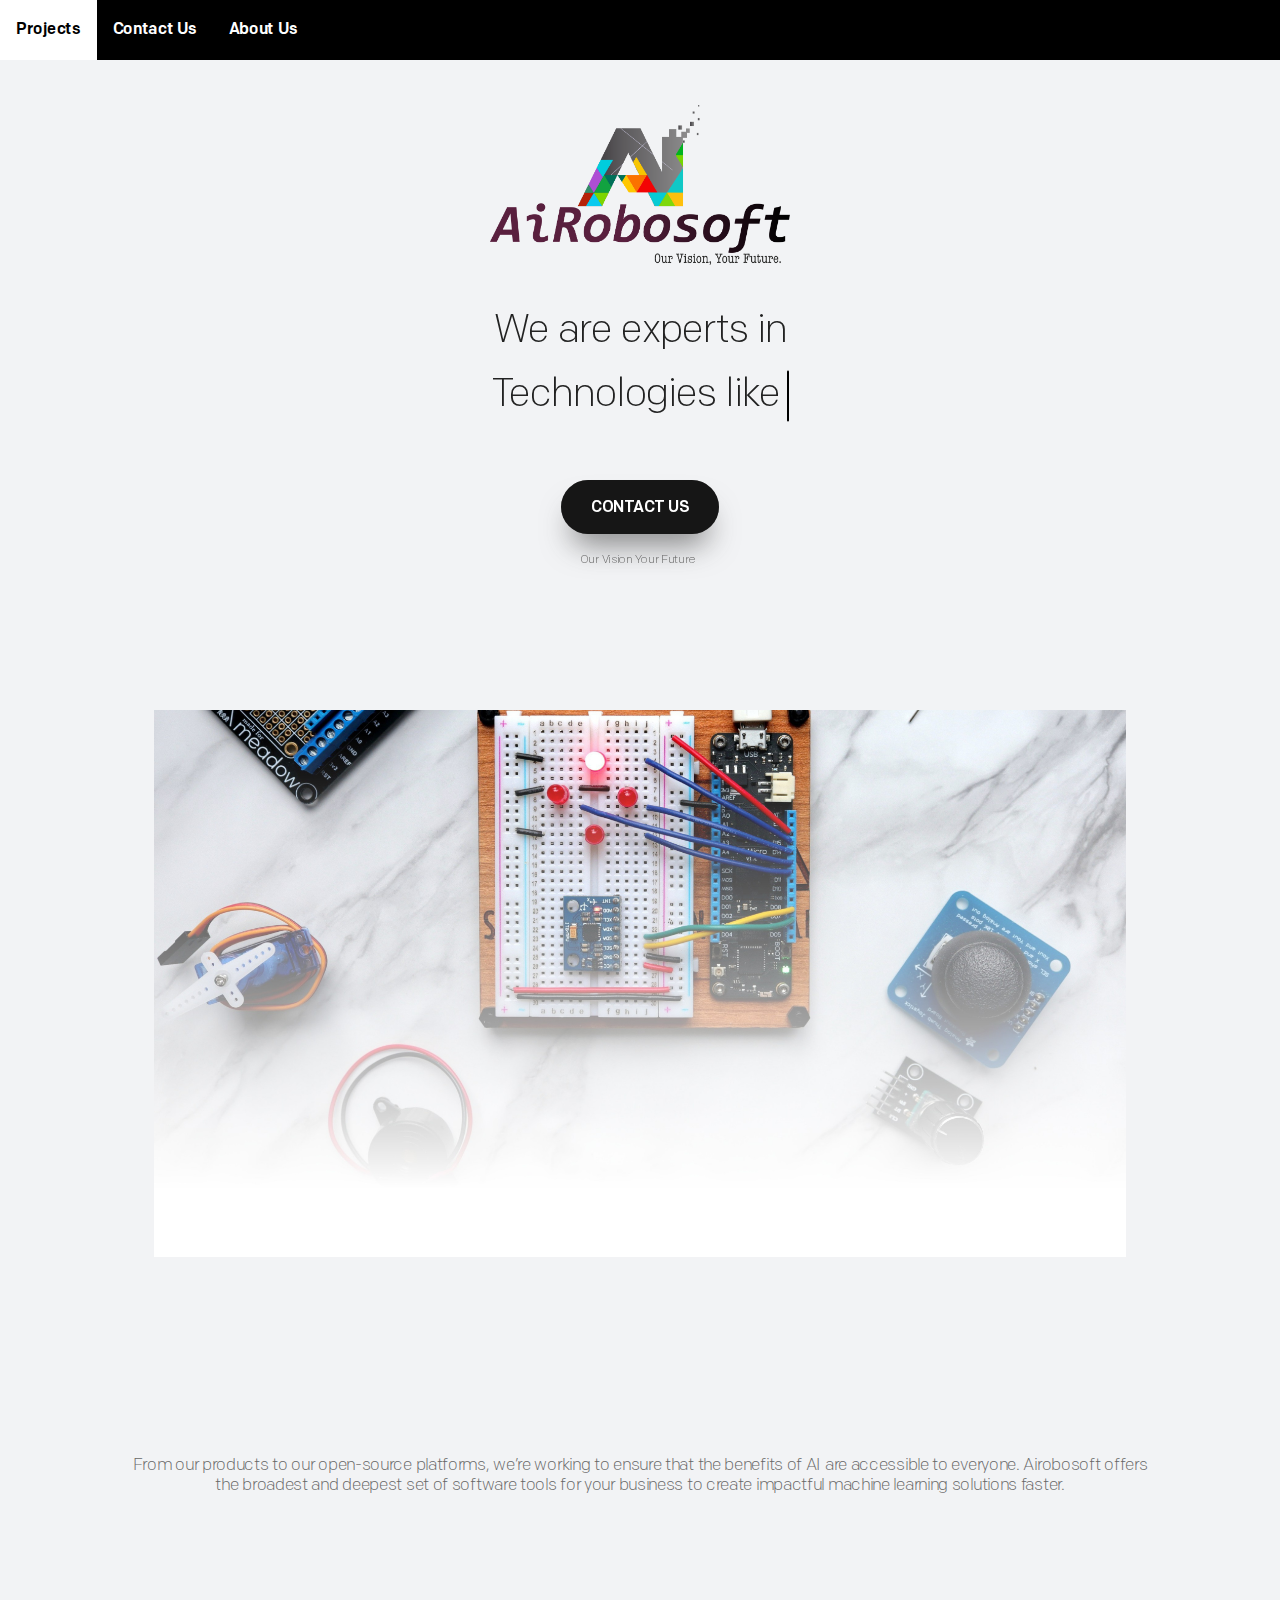
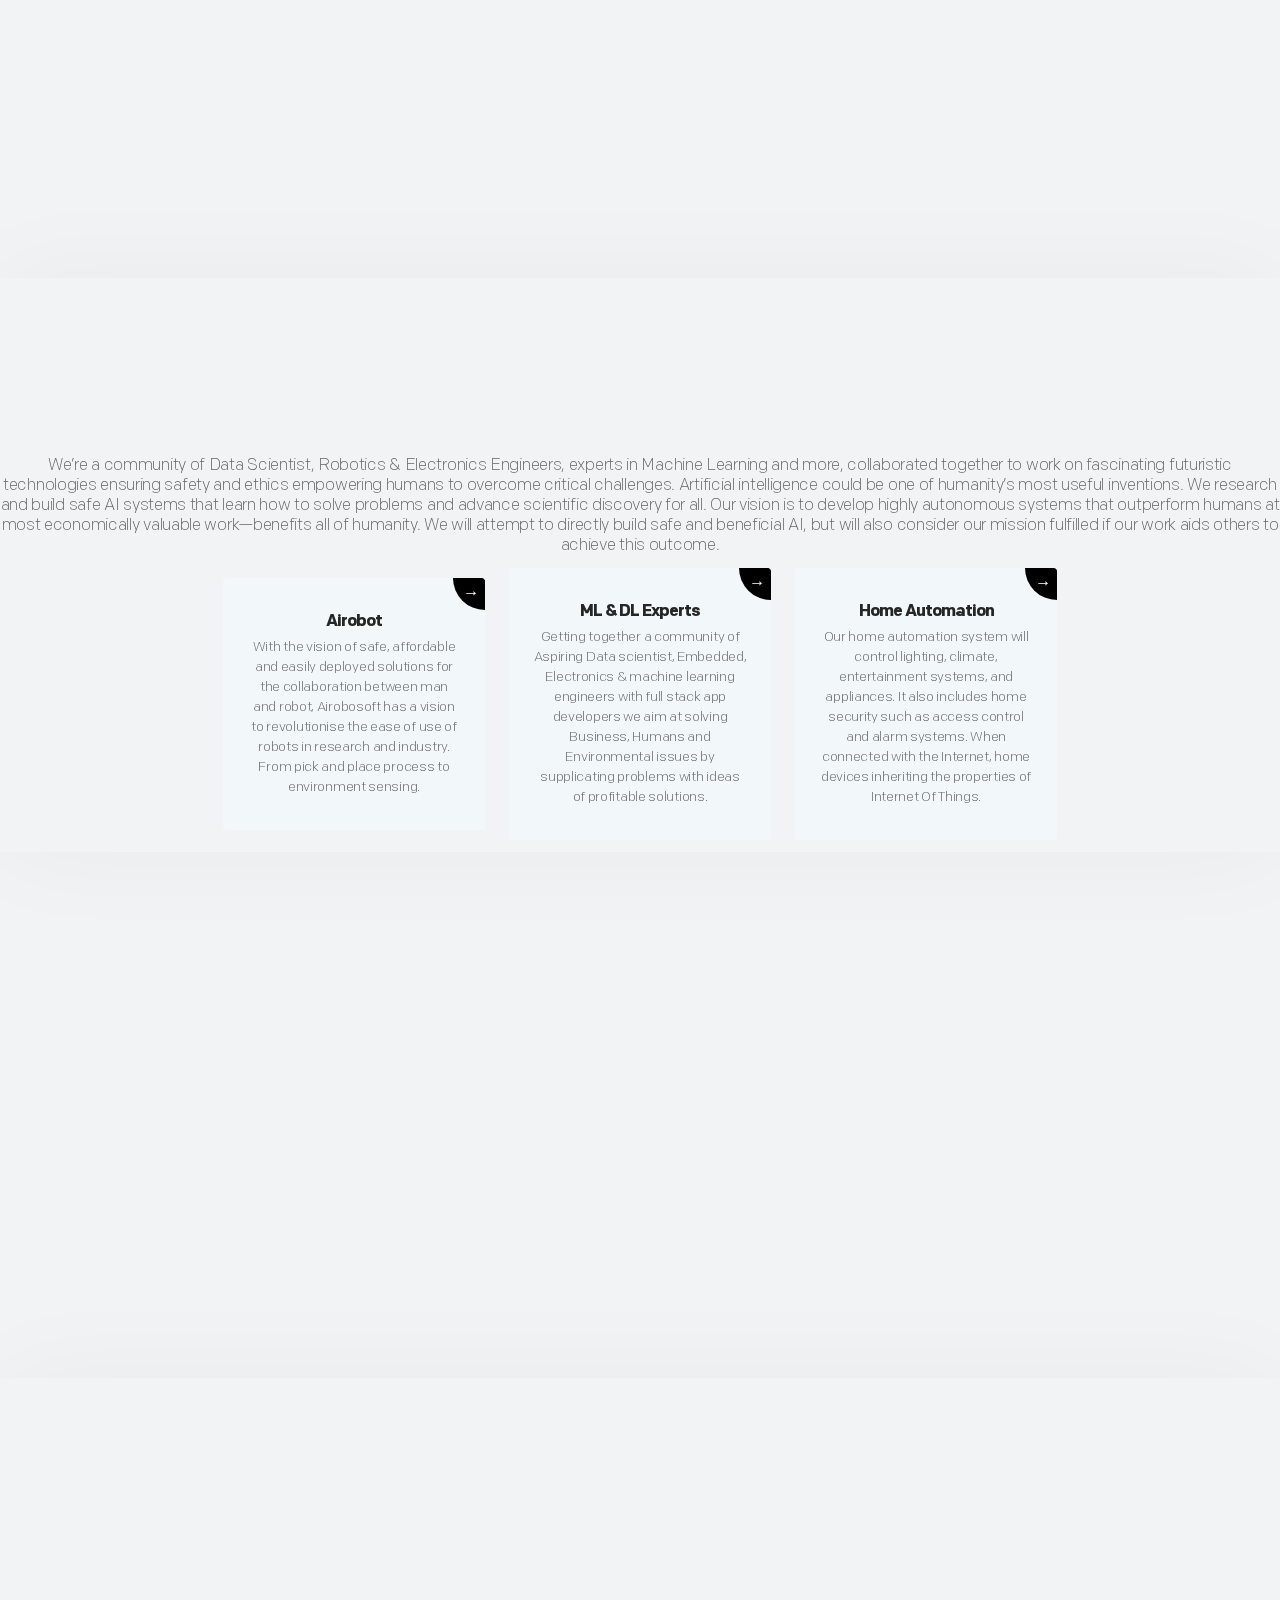
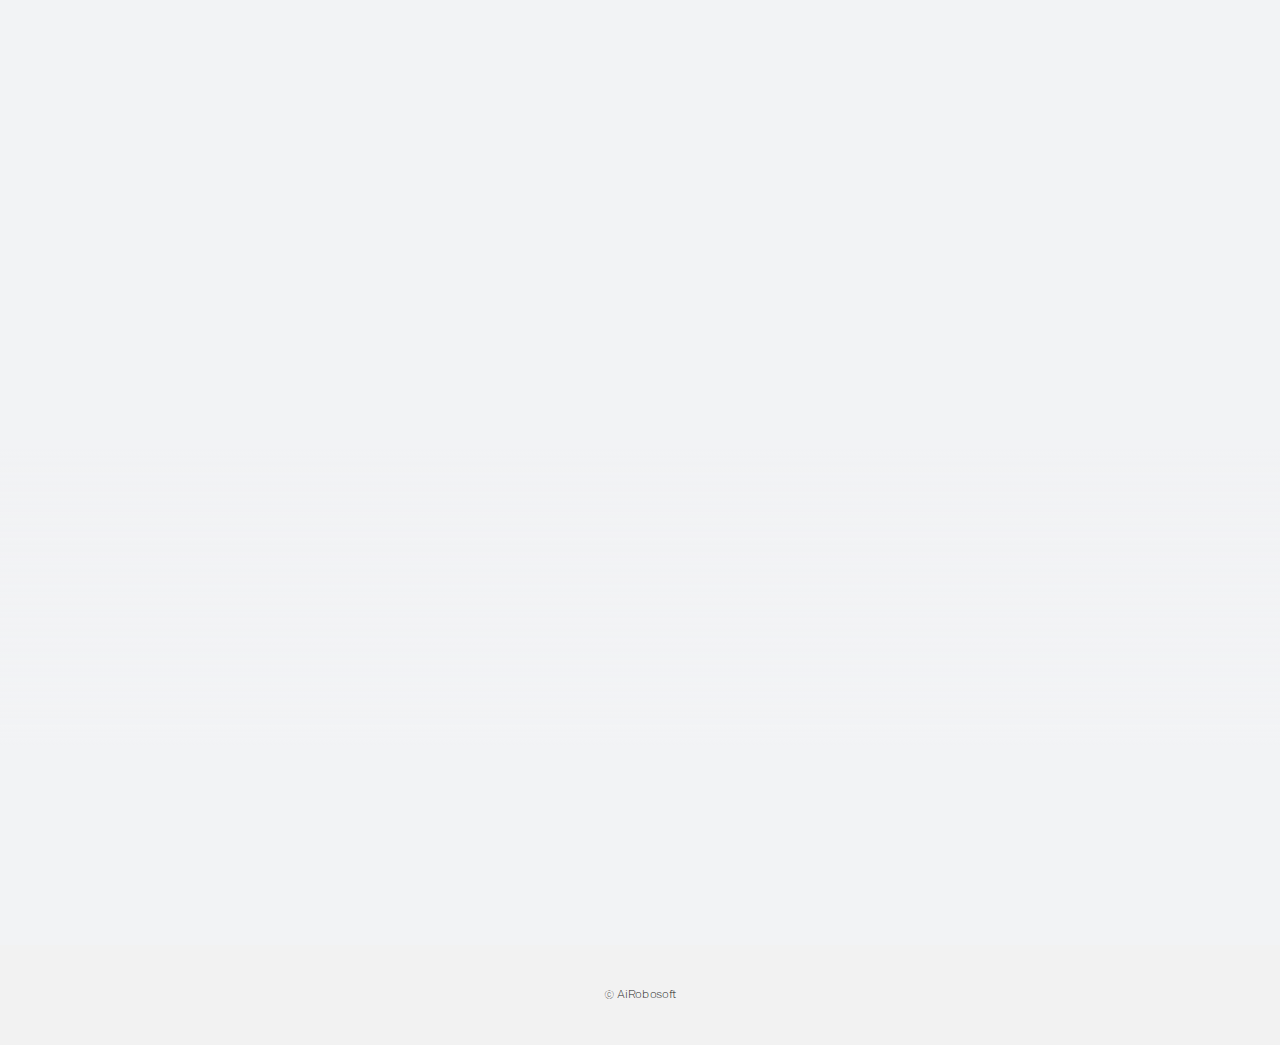
<file: newoffice-main/index1.html>
<!DOCTYPE html>
<html lang="en">

  <head>
    <meta charset="utf-8">
    <meta name="viewport" content="width=device-width, initial-scale=1.0, maximum-scale=1">
    <title>AiROBOSOFT</title>
    <meta name="title" content="AiRoBoSoFt">
    <meta name="description" content="We are Tech company.">
    <meta name="keywords" content="Tech, IOT, AI, ML, Full stack, Python, C">

    <meta property="og:type" content="website">
    <meta property="og:url" content="https://airobosoft.com/">
   
    <link href="images/big-final-logo-tagline.png" rel="apple-touch-icon">
    <link href="images/oie_XBrbbnbk40XR.png" rel="shortcut icon">
    <link href="css/styles.css" rel="stylesheet">
    <link href="css/styles.scss" rel="stylesheet">   
  </head>

<body>

  <ul>
   
    <li><a href="#news">Projects</a></li>
    <li><a href="contactus.html">Contact Us</a></li>
    <li><a href="#about">About Us</a></li>
  </ul>


  
  <div class="modal">
  <button type="button" class="modal-close modal-toggle"><i class="icon" data-feather="x"></i><span class="hide-mobile">ESC</span></button>
  <div class="modal-content">
    <div class="success">
      <a href="index.html" class="logo"><img src="images/logo.svg" alt="logo"/></a>
      <h2 class="modal-title first-name" id="title-name"></h2>
      <p>You're on the list! We'll be in touch.</p>
      <a href="index.html" class="button">Back home</a>
    </div>
    <!-- <div class="form-content">
      <a href="index.html" class="logo"><img src="images/logodo.svg" alt="logo"/></a>
      <h2 class="modal-title">Join the Doomout Waitlist</h2>
      <p class="modal-subtitle">We're still in early stages, and we'll let you know once we're ready for more beta testers.</p>
      <form class='form' name='doomoutForm' method='POST'><input type='hidden' name='form-name' value='doomoutForm' />
        <div class="group">
          <input type="text" id="firstName" name="first-name" placeholder="&nbsp;" autocomplete="off" required>
          <label for="first-name">First name</label>
          <span class="border"></span>
        </div>
        <div class="group">
          <input type="email" name="email" placeholder="&nbsp;" autocomplete="off" required>
          <label for="email">Email</label>
          <span class="border"></span>
        </div>
        <button type="submit" class="button">Join the waitlist</button>
      </form>
    </div> -->
  </div>
</div>
  <div class="content">
    <a href="index.html" class="logo"><img src="images/big-final-logo-tagline.png" alt="logo"/></a>
    
    <div class="hero">
      <h1 class="title">We are experts in</h1>
      <h1 class="title shift clip">
        <span class="word-shift">
          <b class="is-visible">Technologies like&nbsp;</b>
          <b>ROBOTICS</b>
          <b>AI/ML</b>
          <b>Full Stack Software Development</b>
          <b>Internet Of Things</b>
          <b>Web And Cloud Tech</b>
          
        </span>
      </h1>
      <button class="button modal-toggle">CONTACT US</button>
      <p class="subtitle">Our Vision Your Future</p>
    </div>
    <div class="screen-wrapper">
      <div class="slide"><img src="images/Untitled design.png" alt="inboxzero"/></div>
   
    </div>
    <section class="section section-features">
      <h2 class="title">Advancing Ai for Humans & Life</h1>
        <p>From our products to our open-source platforms, we’re working to ensure that the benefits of AI are accessible to everyone. Airobosoft offers the broadest and deepest set of software tools for your business to create impactful machine learning solutions faster.</p>
      
        <div class="features">
        <img src="images/overlay-left.svg" class="overlay-left hide-mobile" alt="overlay"/>
        <img src="images/overlay-right.svg" class="overlay-right hide-mobile" alt="overlay"/>
        <img src="images/overlay-top.svg" class="overlay-top show-mobile" alt="overlay"/>
        <img src="images/overlay-bottom.svg" class="overlay-bottom show-mobile" alt="overlay"/>
        <div class="row donts">
          <div class="feature"><i class="icon" data-feather="x"></i> RRS</div>
          <div class="feature"><i class="icon" data-feather="x"></i> BOSH</div>
          <div class="feature"><i class="icon" data-feather="x"></i> TATA</div>
          <div class="feature"><i class="icon" data-feather="x"></i> GOOGLE</div>
          <div class="feature"><i class="icon" data-feather="x"></i> Open AI</div>
          <div class="feature"><i class="icon" data-feather="x"></i> MSI</div>
          <div class="feature"><i class="icon" data-feather="x"></i> LENOVO</div>
          <div class="feature"><i class="icon" data-feather="x"></i> Navidia</div>
          <!-- Repeat-->
          <div class="feature"><i class="icon" data-feather="x"></i> No integrations</div>
          <div class="feature"><i class="icon" data-feather="x"></i> No templates</div>
          <div class="feature"><i class="icon" data-feather="x"></i> No autoresponders</div>
          <div class="feature"><i class="icon" data-feather="x"></i> No reminders</div>
          <div class="feature"><i class="icon" data-feather="x"></i> No rules</div>
          <div class="feature"><i class="icon" data-feather="x"></i> No filters</div>
          <div class="feature"><i class="icon" data-feather="x"></i> No A.I.</div>
          <div class="feature"><i class="icon" data-feather="x"></i> No snoozing</div>
        </div>
        <div class="row dos">
          <div class="feature"><i class="icon" data-feather="check"></i>Shortcuts</div>
          <div class="feature"><i class="icon" data-feather="check"></i>Unified inbox</div>
          <div class="feature"><i class="icon" data-feather="check"></i>Dark mode</div>
          <div class="feature"><i class="icon" data-feather="check"></i>Lightning fast</div>
          <div class="feature"><i class="icon" data-feather="check"></i>Beautiful imagery</div>
          <div class="feature"><i class="icon" data-feather="check"></i>Simple UI</div>
          <div class="feature"><i class="icon" data-feather="check"></i>Interactive</div>
          <div class="feature"><i class="icon" data-feather="check"></i>Themes</div>
          <!-- Repeat-->
          <div class="feature"><i class="icon" data-feather="check"></i>Shortcuts</div>
          <div class="feature"><i class="icon" data-feather="check"></i>Unified inbox</div>
          <div class="feature"><i class="icon" data-feather="check"></i>Dark mode</div>
          <div class="feature"><i class="icon" data-feather="check"></i>Lightning fast</div>
          <div class="feature"><i class="icon" data-feather="check"></i>Beautiful imagery</div>
          <div class="feature"><i class="icon" data-feather="check"></i>Simple UI</div>
          <div class="feature"><i class="icon" data-feather="check"></i>Interactive</div>
          <div class="feature"><i class="icon" data-feather="check"></i>Themes</div>
        </div>
      </div>
      <!-- <p>If you’re looking for an email client with more features, try <a href="">these</a>.</p> -->
      
    </section>
    <section class="section section-providers">
      <h2 class="title">ABOUT US</h2>
      <p>We’re a community of Data Scientist, Robotics & Electronics Engineers, experts in Machine Learning and more, collaborated together to work on fascinating futuristic technologies ensuring safety and ethics empowering humans to overcome critical challenges.
        Artificial intelligence could be one of humanity’s most useful inventions. We research and build safe AI systems that learn how to solve problems and advance scientific discovery for all.
        Our vision is to develop highly autonomous systems that outperform humans at most economically valuable work—benefits all of humanity. We will attempt to directly build safe and beneficial AI, but will also consider our mission fulfilled if our work aids others to achieve this outcome.</p>

     














        <div class="container">
          <a class="card1" href="#">
            <h3>Airobot</h3>
            <p class="small">With the vision of safe, affordable and easily deployed solutions for the collaboration between man and robot, Airobosoft has a vision to revolutionise the ease of use of robots in research and industry. From pick and place process to environment sensing.</p>
            <div class="go-corner" href="#">
              <div class="go-arrow">
                →
              </div>
            </div>
          </a>
          
          <a class="card1" href="#">
            <h3>ML & DL Experts</h3>
            <p class="small">Getting together a community of Aspiring Data scientist, Embedded, Electronics & machine learning engineers with full stack app developers we aim at solving Business, Humans and Environmental issues by supplicating problems with ideas of profitable solutions.</p>
            
            <div class="go-corner" href="#">
              <div class="go-arrow">
                →
              </div>
            </div>
          </a>
          
          <a class="card1" href="#">
            <h3>Home Automation</h3>
            <p class="small">Our home automation system will control lighting, climate, entertainment systems, and appliances. It also includes home security such as access control and alarm systems. When connected with the Internet, home devices inheriting the properties of Internet Of Things.</p>
            <div class="dimmer"></div>
            <div class="go-corner" href="#">
              <div class="go-arrow">
                →
              </div>
            </div>
          </a>
        



        

    </section>


    <div class="cards">
          
      <img src="images/overlay-left.svg" class="overlay-left hide-mobile" alt="overlay"/>
      <img src="images/overlay-right.svg" class="overlay-right hide-mobile" alt="overlay"/>
      <div class="slider">
        <div class="slide"><img src="images/undraw_mobile_content_xvgr.svg" alt="icloud"/></div>
        <div class="slide"><img src="images/undraw_robotics_kep0.svg" alt="gmail"/></div>
        <div class="slide"><img src="images/undraw_react_re_g3ui.svg" alt="outlook"/></div>
        <div class="slide"><img src="images/undraw_artificial_intelligence_re_enpp.svg" alt="yahooe"/></div>
        <div class="slide"><img src="images/undraw_robotics_kep0.svg" alt="gmail"/></div>
        <div class="slide"><img src="images/undraw_react_re_g3ui.svg" alt="outlook"/></div>
        <div class="slide"><img src="images/undraw_artificial_intelligence_re_enpp.svg" alt="yahooe"/></div>
  
      </div>
    </div>


    
    <section class="section imagery">
      <h2 class="title">Our Vision Your Future</h2>
      <img src="images/overlay-bottom.svg" class="overlay-bottom hide-mobile" alt="overlay"/>
      <div class="zero-slider">
        <div class="slide"><img src="images/a.png" alt="inboxzero"/></div>
        <div class="slide"><img src="images/ai-technology-microchip-background-digital-transformation-concept.jpg" alt="inboxzero"/></div>
        <div class="slide"><img src="images/desktop-wallpaper-full-stack-developer.jpg" alt="inboxzero"/></div>
        
      </div>
    </section>
    <section class="section cta">
      <div class="cta-content">
        <h1 class="title">Join us in the new way of evolving Tech.</h1>
        <button class="button white modal-toggle">Join the waitlist</button>
        <p class="subtitle">Available soon for Mac <img src="images/logo-apple.svg" alt="apple"/></p>
      </div>
 
    </section>
    <footer class="footer">
      <p>&copy; AiRobosoft</p>
    </footer>
    </div>
  </div>
  <script src="./js/jquery/3.4.1/jquery.min.js"></script>
<script src="js/scripts.min.js"></script>
<script>

  // Close modal on escape key
  

  $(function(){

    // Provider card slider
    $('.slider').flickity({
      pauseAutoPlayOnHover: true,
      prevNextButtons: true,
      cellAlign: 'center',
      draggable:  true,
      freeScroll: false,
      wrapAround: false,
      pageDots: true,
      autoPlay: 3000,
    });

    // Imbox zero slider
    $('.zero-slider').flickity({
      pauseAutoPlayOnHover: true,
      prevNextButtons: true,
      cellAlign: 'center',
      freeScroll: true,
      wrapAround: false,
      draggable: true,
      pageDots: true,
      autoPlay: 3000,
      fade: true,
    });

    // Open & close modal
    $('.modal-toggle').click(function(){
      $('.modal').toggleClass('modal-show');
      $('.content').toggleClass('content-blurred');
      $('body').toggleClass('no-scroll');
    });

// Prevent going to previous slide if at the first slide
$('.slider-prev').click(function() {
  var flkty = $('.slider').data('flickity');
  if (flkty.selectedIndex != 0) {
    flkty.previous();
  }
});

$('.zero-slider-prev').click(function() {
  var flkty = $('.zero-slider').data('flickity');
  if (flkty.selectedIndex != 0) {
    flkty.previous();
  }
});

    // Reserve username form
  

    // Save user's first name
  

    // Feather icons
    feather.replace()

    // ScrollReveal
    ScrollReveal().reveal('.hero, .title, .screen, .features, .cards, .zero-slider', {
      distance: '40px',
      duration: 2000,
      mobile: false,
      reset: false,
      opacity: 0
    });

  });
</script>

</body>

</html>
</file>
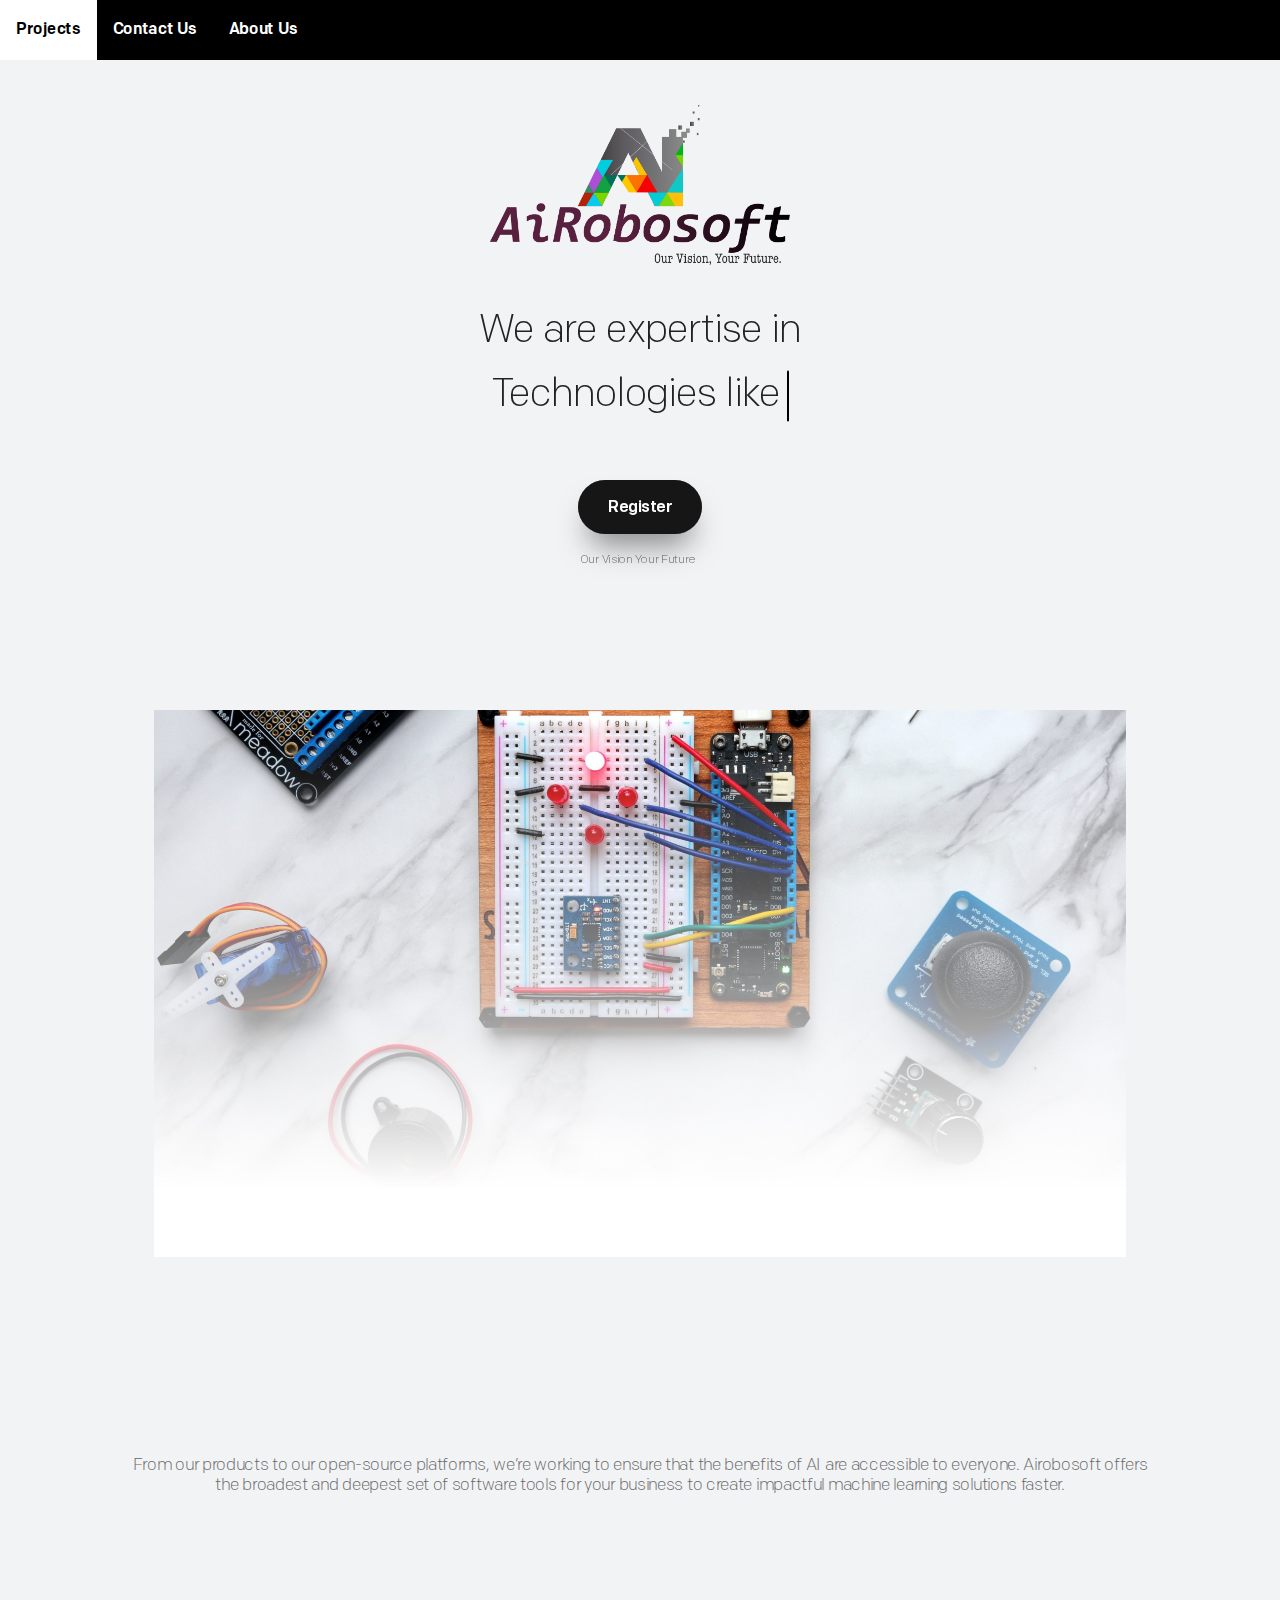
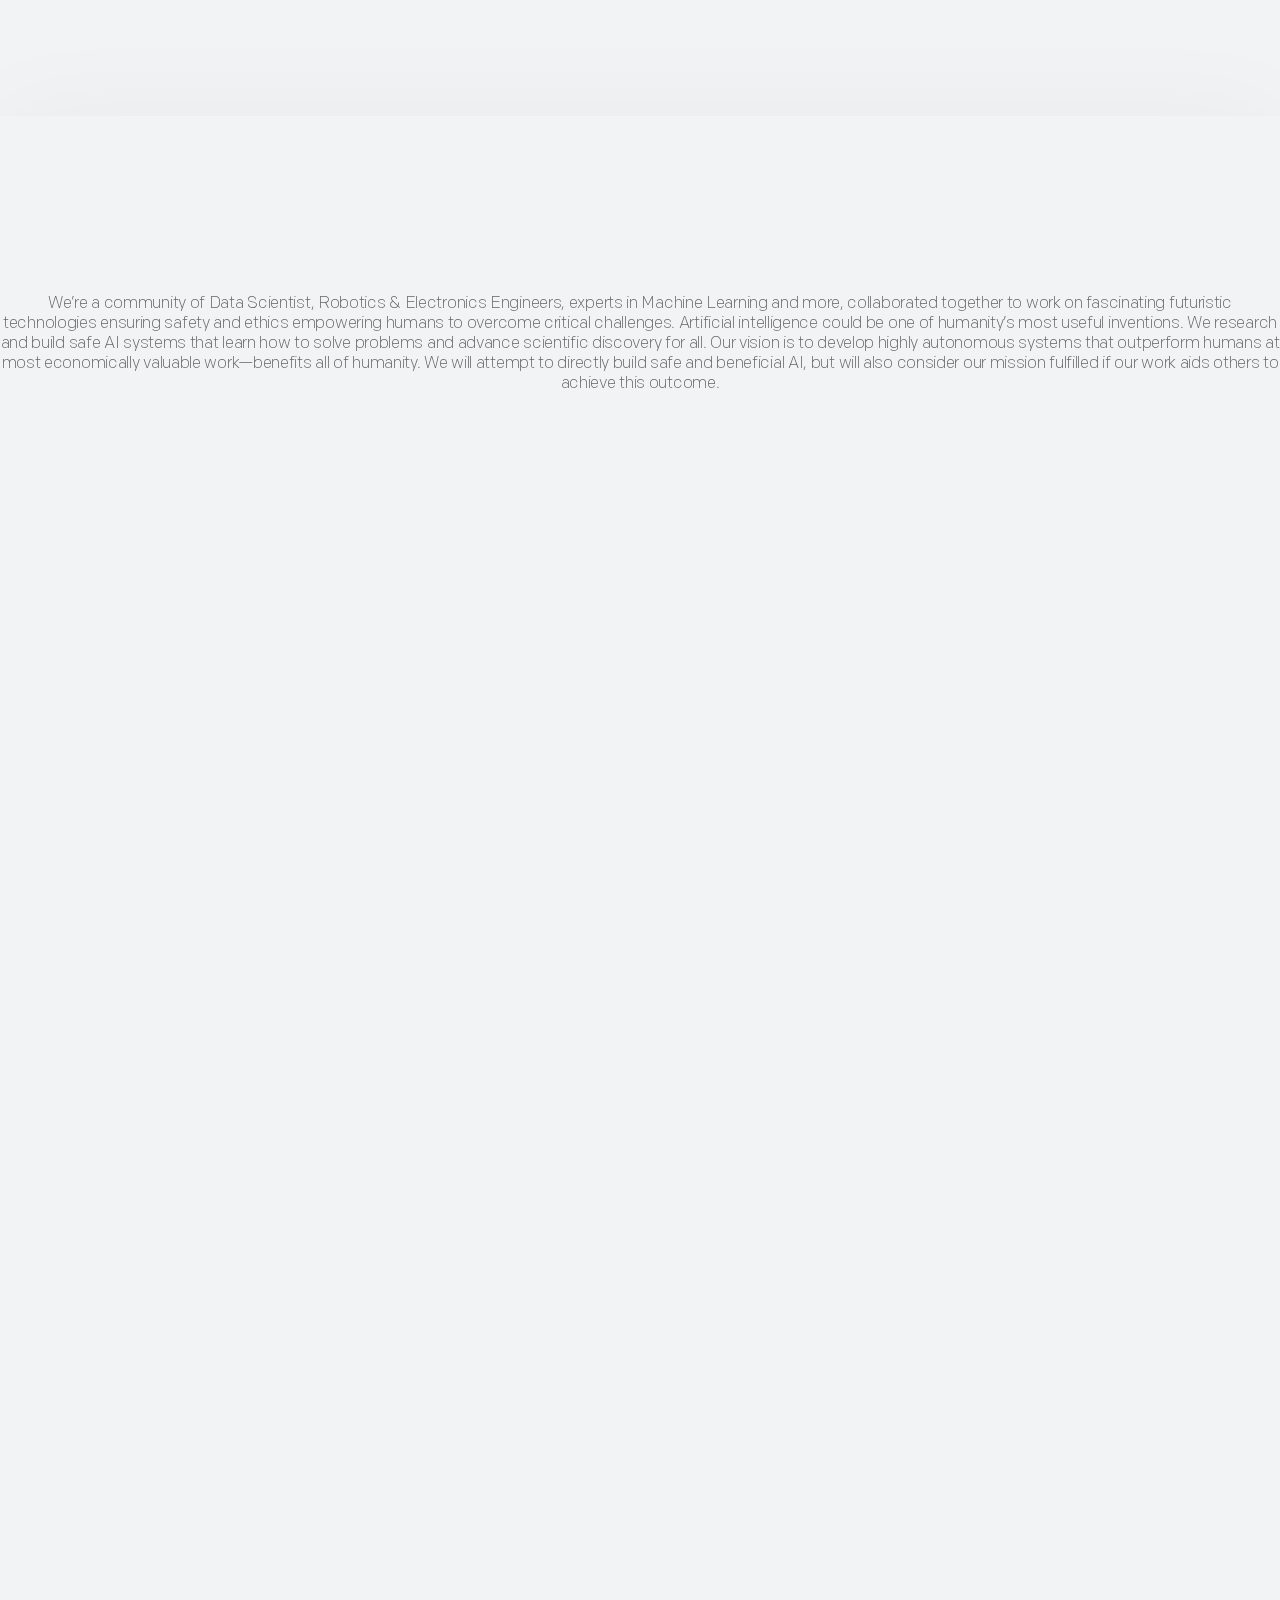
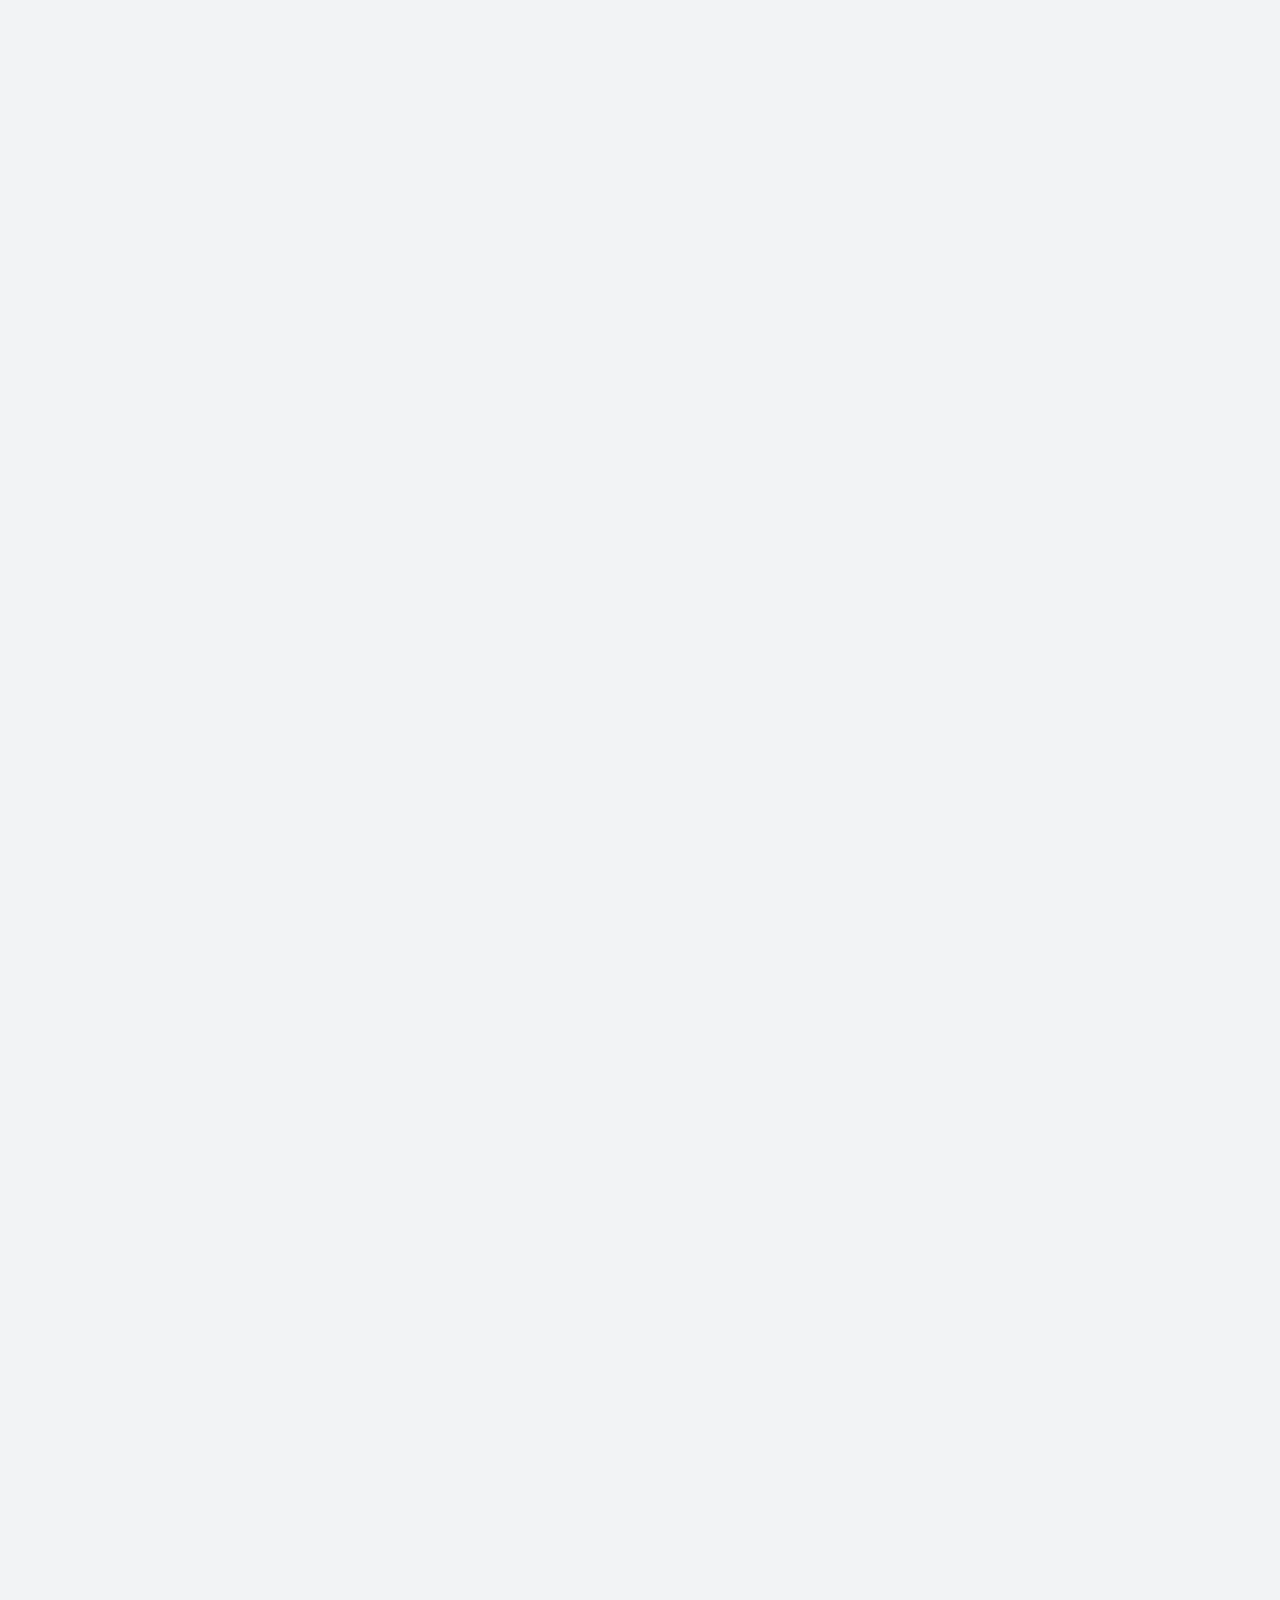
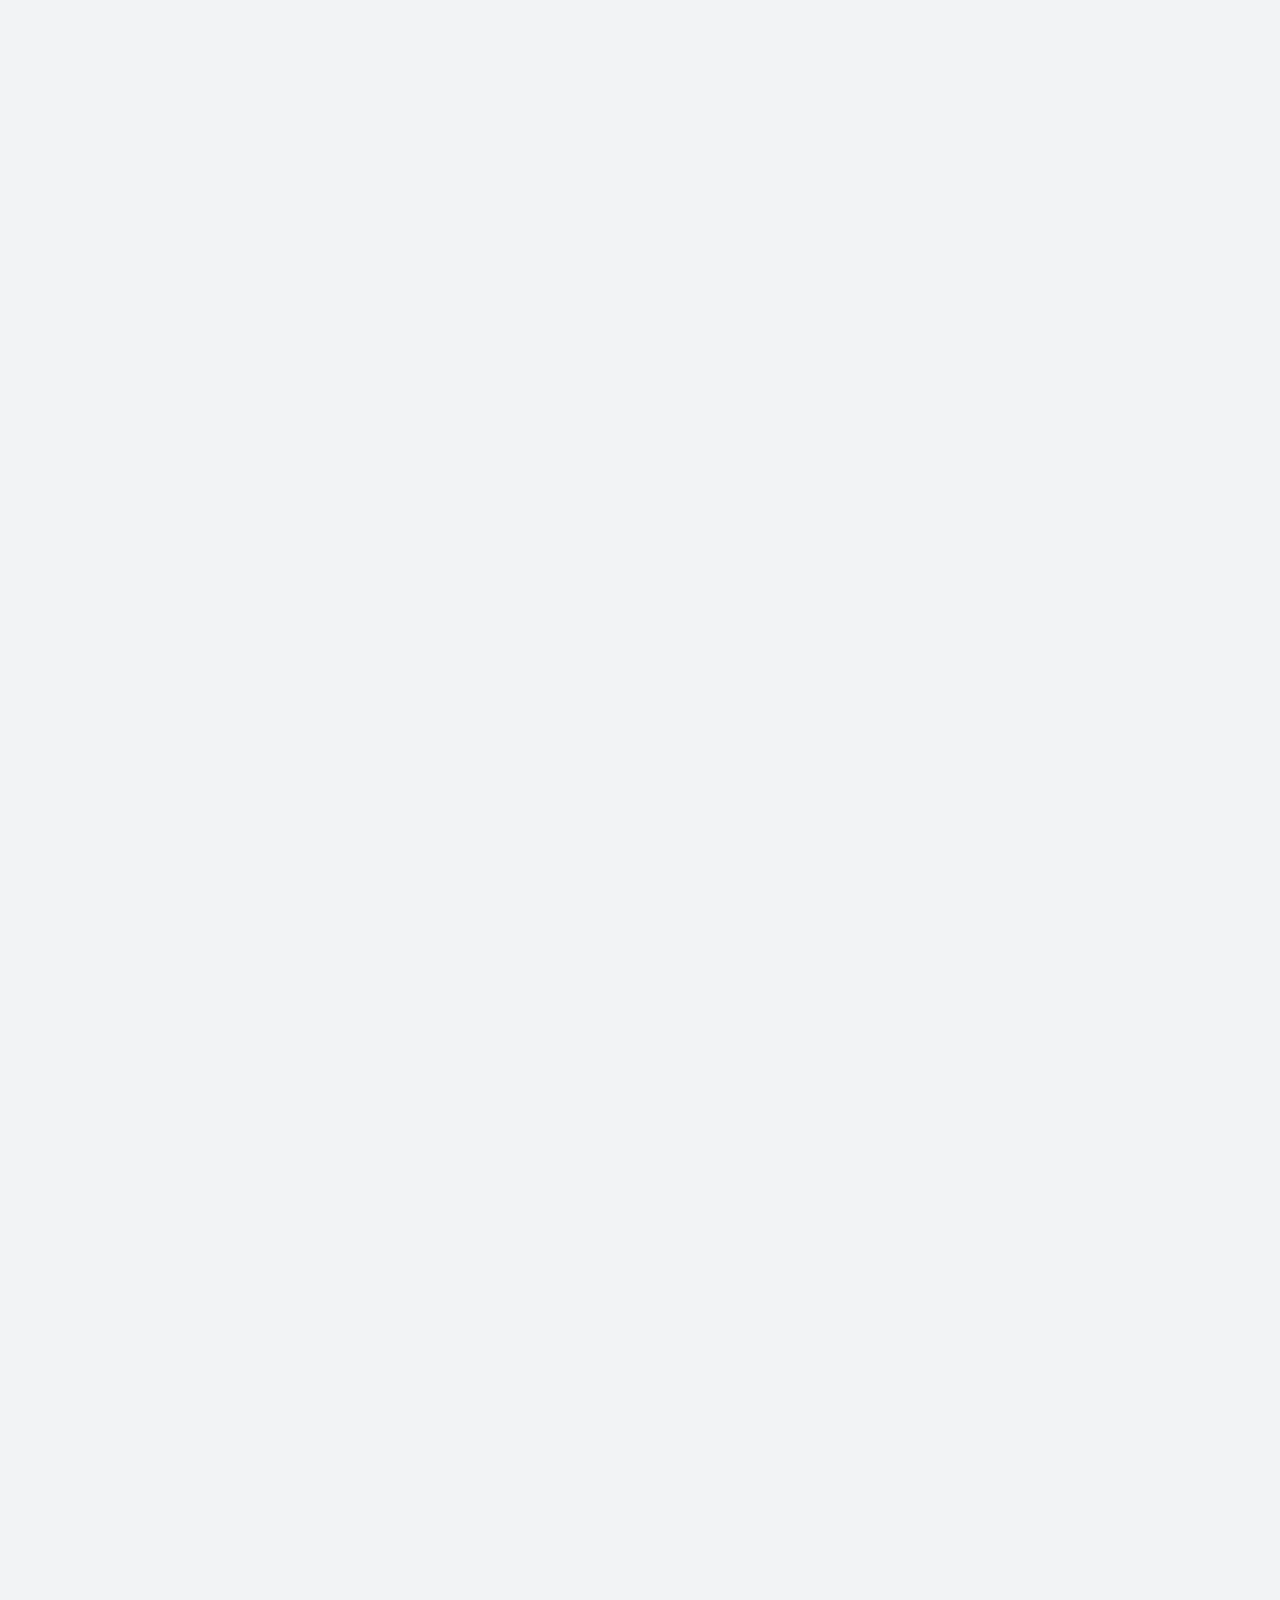
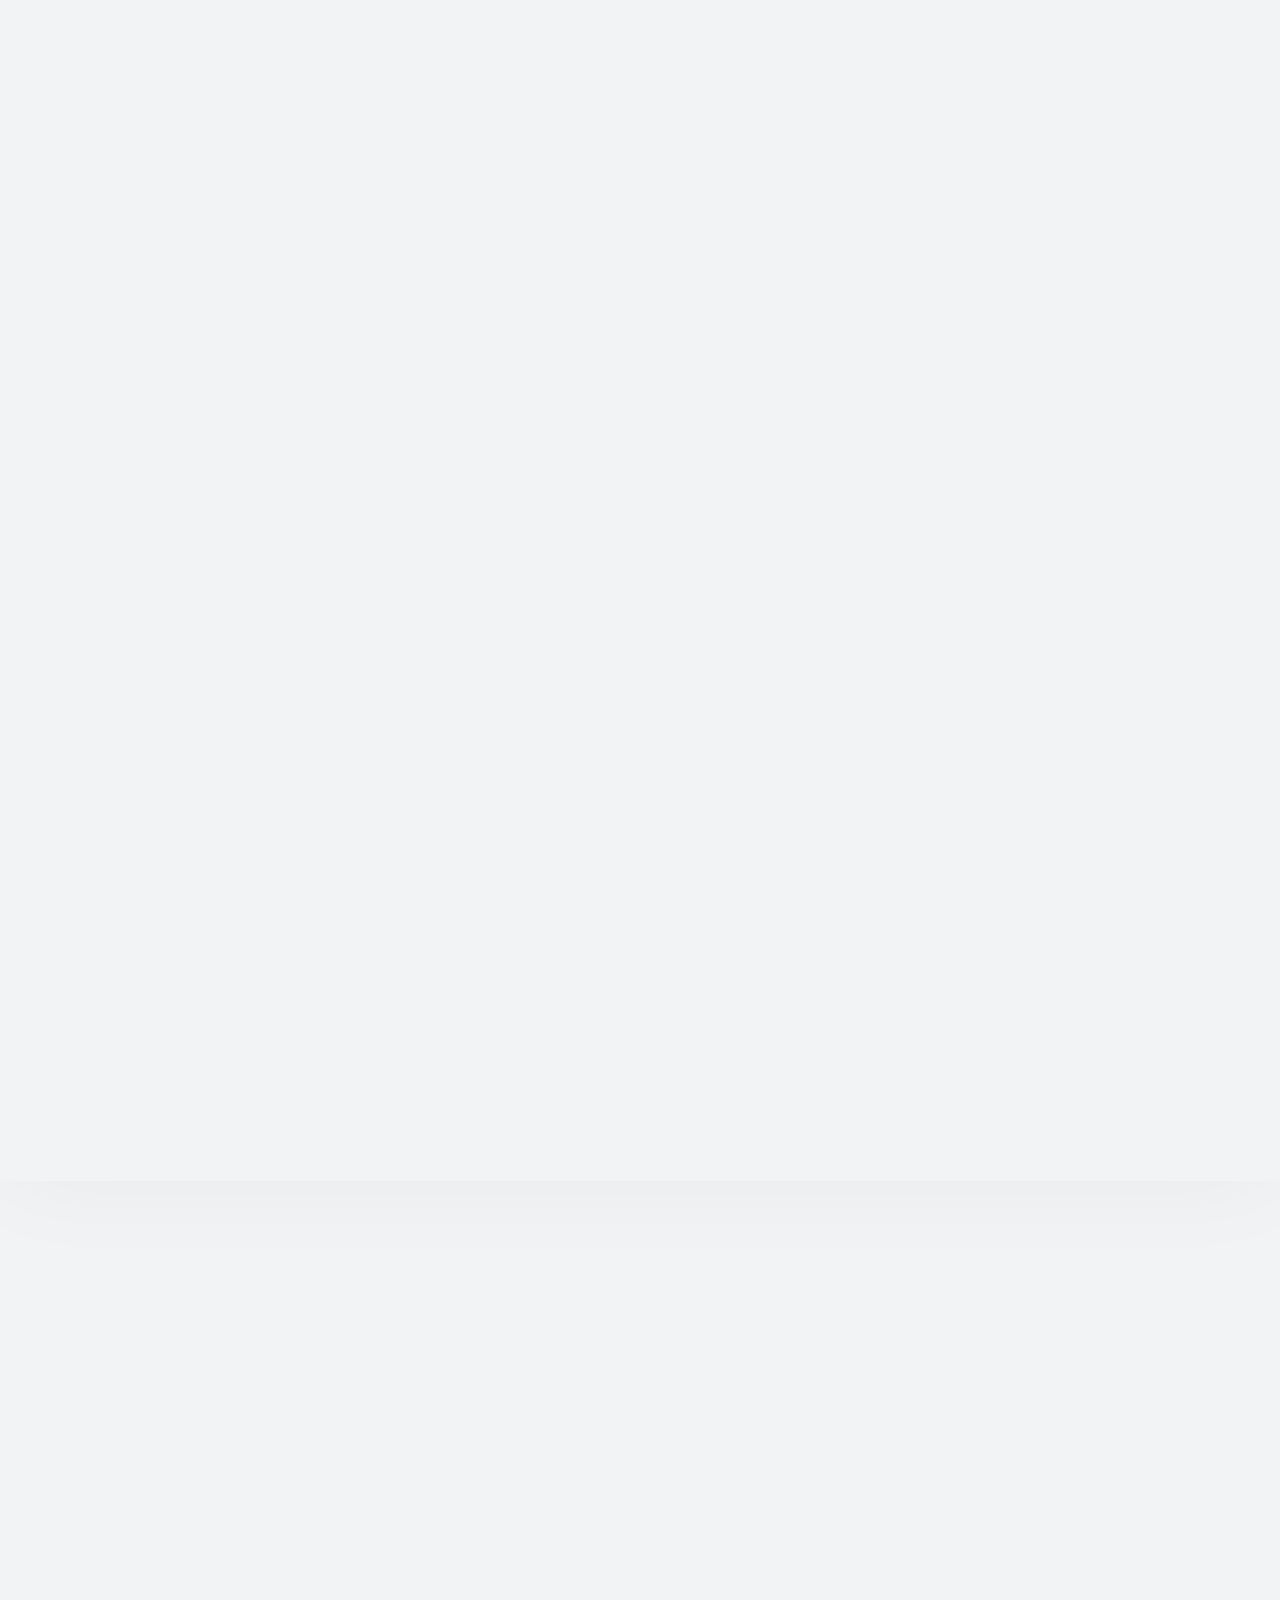
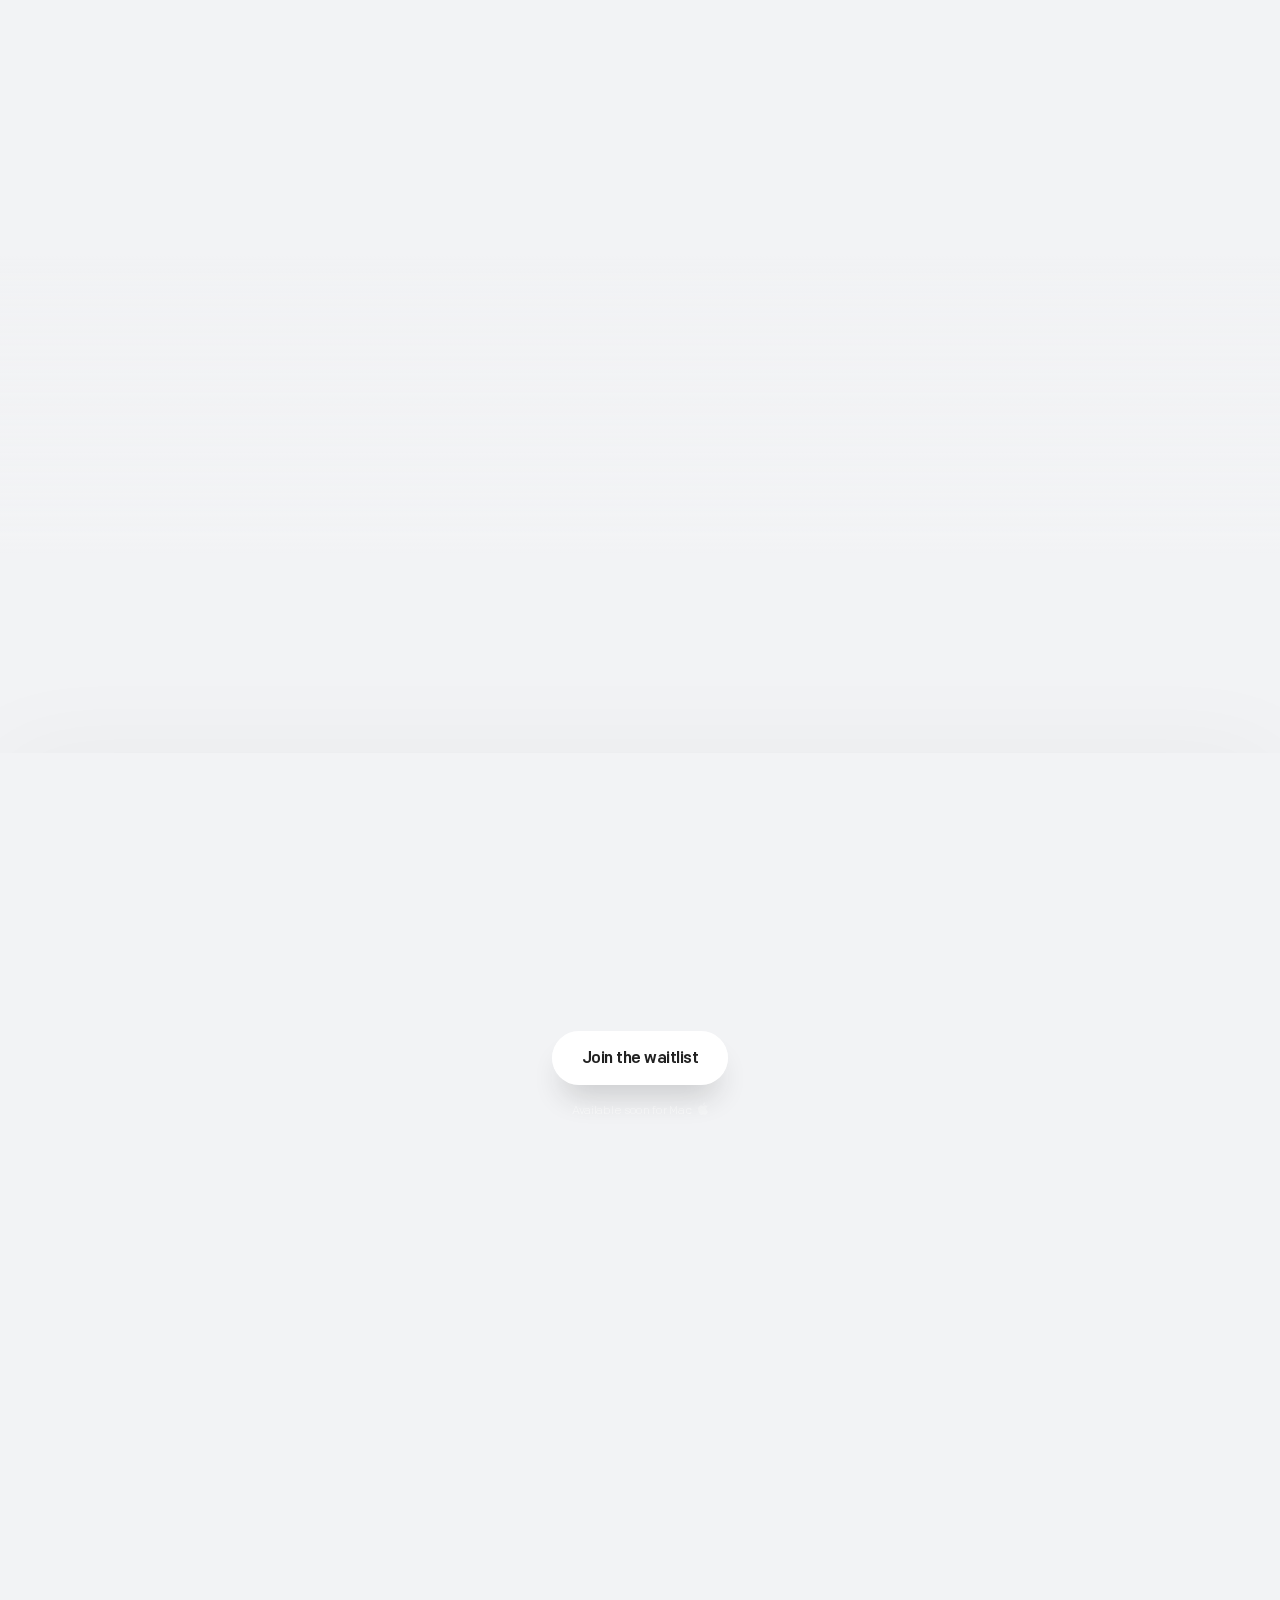
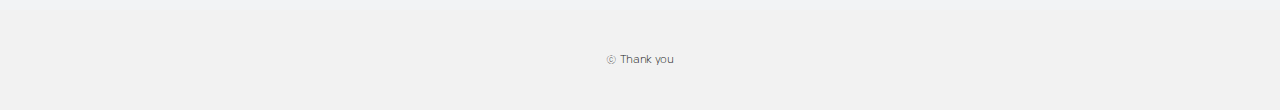
<file: newoffice-main/index2.html>
<!DOCTYPE html>
<html lang="en">

<head>
  <meta charset="utf-8">
  <meta name="viewport" content="width=device-width, initial-scale=1.0, maximum-scale=1">
  <title>Airobosoft</title>
  <meta name="title" content="AiRoBoSoFt">
  <meta name="description" content="We are a Tech company.">
  <meta name="keywords" content="Tech, IOT, AI, ML, Full stack, Python, C">

  <meta property="og:type" content="website">
  <meta property="og:url" content="https://airobosoft.com/">

  <link href="images/big-final-logo-tagline.png" rel="apple-touch-icon">
  <link href="images/oie_XBrbbnbk40XR.png" rel="shortcut icon">
  <link href="css/styles.css" rel="stylesheet">

  <style>
    /* Add this CSS for card hover effect */
    .card {
      position: relative;
      overflow: hidden;
      transition: transform 0.3s;
    }

    .card:hover {
      transform: scale(1.05);
    }

    .card img {
      width: 100%;
      height: auto;
    }

    .card-content {
      position: absolute;
      bottom: 0;
      left: 0;
      right: 0;
      background: rgba(0, 0, 0, 0.7);
      padding: 10px;
      color: #fff;
      text-align: center;
      opacity: 0;
      transition: opacity 0.3s;
    }

    .card:hover .card-content {
      opacity: 1;
    }
  </style>
</head>

<body>

  <ul>
    <li><a href="#news">Projects</a></li>
    <li><a href="#contact">Contact Us</a></li>
    <li><a href="#about">About Us</a></li>
  </ul>

  <div class="modal">
    <button type="button" class="modal-close modal-toggle"><i class="icon" data-feather="x"></i><span class="hide-mobile">ESC</span></button>
    <div class="modal-content">
      <div class="success">
        <a href="index.html" class="logo"><img src="images/logo.svg" alt="logo" /></a>
        <h2 class="modal-title first-name" id="title-name"></h2>
        <p>You're on the list! We'll be in touch.</p>
        <a href="index.html" class="button">Back home</a>
      </div>
    </div>
  </div>

  <div class="content">
    <a href="index.html" class="logo"><img src="images/big-final-logo-tagline.png" alt="logo" /></a>

    <div class="hero">
      <h1 class="title">We are expertise in</h1>
      <h1 class="title shift clip">
        <span class="word-shift">
          <b class="is-visible">Technologies like&nbsp;</b>
          <b>ROBOTICS</b>
          <b>Ai/ML</b>
          <b>Full Stack software development</b>
          <b>IOT</b>
          <b>WEB</b>

        </span>
      </h1>
      <button class="button modal-toggle">Register</button>
      <p class="subtitle">Our Vision Your Future</p>
    </div>

    <div class="screen-wrapper">
      <div class="slide"><img src="images/Untitled design.png" alt="inboxzero" /></div>
    </div>

    <section class="section section-features">
      <h2 class="title">Advancing Ai for Humans & Life</h2>
      <p>From our products to our open-source platforms, we’re working to ensure that the benefits of AI are accessible to everyone. Airobosoft offers the broadest and deepest set of software tools for your business to create impactful machine learning solutions faster.</p>
      <div class="features">
        <!-- Your existing features section -->
      </div>
    </section>

    <section class="section section-providers">
      <h2 class="title">ABOUT US</h2>
      <p>We’re a community of Data Scientist, Robotics & Electronics Engineers, experts in Machine Learning and more, collaborated together to work on fascinating futuristic technologies ensuring safety and ethics empowering humans to overcome critical challenges. Artificial intelligence could be one of humanity’s most useful inventions. We research and build safe AI systems that learn how to solve problems and advance scientific discovery for all. Our vision is to develop highly autonomous systems that outperform humans at most economically valuable work—benefits all of humanity. We will attempt to directly build safe and beneficial AI, but will also consider our mission fulfilled if our work aids others to achieve this outcome.</p>

      <div class="cards">
        <div class="card">
          <img src="images/undraw_mobile_content_xvgr.svg" alt="icloud" />
          <div class="card-content">
            <p>Card 1 Details</p>
          </div>
        </div>
        <div class="card">
          <img src="images/undraw_robotics_kep0.svg" alt="gmail" />
          <div class="card-content">
            <p>Card 2 Details</p>
          </div>
        </div>
        <div class="card">
          <img src="images/undraw_react_re_g3ui.svg" alt="outlook" />
          <div class="card-content">
            <p>Card 3 Details</p>
          </div>
        </div>
        <div class="card">
          <img src="images/undraw_artificial_intelligence_re_enpp.svg" alt="yahooe" />
          <div class="card-content">
            <p>Card 4 Details</p>
          </div>
        </div>
      </div>
    </section>

    <section class="section imagery">
      <h2 class="title">Celebrate Inbox Zero with beautiful imagery</h2>
      <img src="images/overlay-bottom.svg" class="overlay-bottom hide-mobile" alt="overlay" />
      <div class="zero-slider">
        <div class="slide"><img src="images/screen-illo-1.png" alt="inboxzero" /></div>
        <div class="slide"><img src="images/screen-illo-2.png" alt="inboxzero" /></div>
        <div class="slide"><img src="images/screen-illo-3.png" alt="inboxzero" /></div>
        <div class="slide"><img src="images/screen-illo-4.png" alt="inboxzero" /></div>
        <div class="slide"><img src="images/screen-illo-5.png" alt="inboxzero" /></div>
        <div class="slide"><img src="images/screen-illo-6.png" alt="inboxzero" /></div>
      </div>
    </section>

    <section class="section cta">
      <div class="cta-content">
        <h1 class="title">Join us in the new way of evolving Tech.</h1>
        <button class="button white modal-toggle">Join the waitlist</button>
        <p class="subtitle">Available soon for Mac <img src="images/logo-apple.svg" alt="apple" /></p>
      </div>
      <div class="zero-slider">
        <div class="slide"><img src="images/a.png" alt="inboxzero" /></div>
        <div class="slide"><img src="images/ai-technology-microchip-background-digital-transformation-concept.jpg" alt="inboxzero" /></div>
        <div class="slide"><img src="images/wp10167060-full-stack-wallpapers.jpg" alt="inboxzero" /></div>
      </div>
    </section>

    <footer class="footer">
      <p>&copy; Thank you</p>
    </footer>
  </div>
  </div>
  <script src="./js/jquery/3.4.1/jquery.min.js"></script>
  <script src="js/scripts.min.js"></script>
  <script>
    $(function () {

      // Provider card slider
      $('.slider').flickity({
        pauseAutoPlayOnHover: false,
        prevNextButtons: false,
        cellAlign: 'center',
        draggable: false,
        freeScroll: false,
        wrapAround: true,
        pageDots: false,
        autoPlay: 3000,
      });

      // Imbox zero slider
      $('.zero-slider').flickity({
        pauseAutoPlayOnHover: false,
        prevNextButtons: false,
        cellAlign: 'center',
        freeScroll: false,
        wrapAround: false,
        draggable: false,
        pageDots: false,
        autoPlay: 3000,
        fade: true,
      });

      // Open & close modal
      $('.modal-toggle').click(function () {
        $('.modal').toggleClass('modal-show');
        $('.content').toggleClass('content-blurred');
        $('body').toggleClass('no-scroll');
      });

      // Feather icons
      feather.replace()

      // ScrollReveal
      ScrollReveal().reveal('.hero, .title, .screen, .features, .cards, .zero-slider', {
        distance: '40px',
        duration: 2000,
        mobile: false,
        reset: false,
        opacity: 0
      });

    });
  </script>

</body>

</html>
</file>
<file: newoffice-main/css/styles.css>
ul {
    list-style-type: none;
    margin: 0;
    padding: 0;
    overflow: hidden;
    background-color: #000000;
  }
  
  li {
    float: left;
  }
  
  li a {
    display: block;
    color: white;
    text-align: center;
    padding: 14px 16px;
    text-decoration: none;
  }
  
  li a:hover {
    background-color: #ffffff;
  }


  
@font-face {
    font-family: 'colfax-light';
    src: url("../fonts/colfax-light.woff") format("woff"), url("../fonts/colfax-light.woff2") format("woff2");
    font-weight: normal;
    font-style: normal
}

@font-face {
    font-family: 'colfax-medium';
    src: url("../fonts/colfax-medium.woff") format("woff"), url("../fonts/colfax-medium.woff2") format("woff2");
    font-weight: normal;
    font-style: normal
}

@font-face {
    font-family: 'colfax-bold';
    src: url("../fonts/colfax-bold.woff") format("woff"), url("../fonts/colfax-bold.woff2") format("woff2");
    font-weight: normal;
    font-style: normal
}

@font-face {
    font-family: 'colfax-light';
    src: url("../fonts/colfax-light.woff") format("woff"), url("../fonts/colfax-light.woff2") format("woff2");
    font-weight: normal;
    font-style: normal
}

@font-face {
    font-family: 'colfax-medium';
    src: url("../fonts/colfax-medium.woff") format("woff"), url("../fonts/colfax-medium.woff2") format("woff2");
    font-weight: normal;
    font-style: normal
}

@font-face {
    font-family: 'colfax-bold';
    src: url("../fonts/colfax-bold.woff") format("woff"), url("../fonts/colfax-bold.woff2") format("woff2");
    font-weight: normal;
    font-style: normal
}

* {
    text-decoration: none;
    list-style: none;
    outline: none;
    border: none;
    padding: 0;
    margin: 0
}

*,
*:before,
*:after {
    -o-box-sizing: border-box;
    -webkit-box-sizing: border-box;
    box-sizing: border-box
}

html,
body {
    height: 100%;
    width: 100%;
    padding: 0;
    margin: 0
}

body {
    -webkit-font-smoothing: antialiased;
    -moz-osx-font-smoothing: grayscale
}

.icon {
    vertical-align: middle;
    position: relative;
    margin-top: -2px;
    height: 20px;
    width: 20px
}

img {
    pointer-events: none
}

img {
    max-width: 100%
}

a,
.icon {
    -webkit-transition: all 0.4s ease;
    transition: all 0.4s ease
}

*::-webkit-selection {
    background-color: #000000;;
    color: #fff
}

*::-moz-selection {
    background-color: #000000;;
    color: #fff
}

*::selection {
    background-color: #000000;;
    color: #fff
}

::-webkit-scrollbar {
    display: none
}

.flex-center {
    -webkit-box-pack: center;
    -ms-flex-pack: center;
    justify-content: center;
    -webkit-box-align: center;
    -ms-flex-align: center;
    align-items: center;
    display: -webkit-box;
    display: -ms-flexbox;
    display: flex
}

.center {
    -webkit-transform: translate(-50%, -50%);
    -ms-transform: translate(-50%, -50%);
    transform: translate(-50%, -50%);
    position: absolute;
    left: 50%;
    top: 50%
}

.center-y {
    -webkit-transform: translateY(-50%);
    -ms-transform: translateY(-50%);
    transform: translateY(-50%);
    position: absolute;
    top: 50%
}

.center-x {
    -webkit-transform: translateX(-50%);
    -ms-transform: translateX(-50%);
    transform: translateX(-50%);
    position: absolute;
    left: 50%
}

input {
    border-radius: 0;
    -webkit-appearance: none;
    -moz-appearance: none;
    appearance: none;
    outline: none;
    border: 0
}

input:hover,
input:active,
input:focus {
    outline: none
}

input:-webkit-autofill {
    -webkit-box-shadow: 0 0 0 40px #fff inset !important;
    -webkit-text-fill-color: #222 !important
}

::-webkit-input-placeholder {
    color: #222
}

:-ms-input-placeholder {
    color: #222
}

::-moz-placeholder {
    color: #222
}

:-moz-placeholder {
    color: #222
}

.show-mobile {
    display: none
}

@media (max-width: 900px) {
    .hide-mobile {
        display: none !important
    }

    .show-mobile {
        display: block !important
    }
}

@font-face {
    font-family: 'colfax-light';
    src: url("../fonts/colfax-light.woff") format("woff"), url("../fonts/colfax-light.woff2") format("woff2");
    font-weight: normal;
    font-style: normal
}

@font-face {
    font-family: 'colfax-medium';
    src: url("../fonts/colfax-medium.woff") format("woff"), url("../fonts/colfax-medium.woff2") format("woff2");
    font-weight: normal;
    font-style: normal
}

@font-face {
    font-family: 'colfax-bold';
    src: url("../fonts/colfax-bold.woff") format("woff"), url("../fonts/colfax-bold.woff2") format("woff2");
    font-weight: normal;
    font-style: normal
}

* {
    text-decoration: none;
    list-style: none;
    outline: none;
    border: none;
    padding: 0;
    margin: 0
}

*,
*:before,
*:after {
    -o-box-sizing: border-box;
    -webkit-box-sizing: border-box;
    box-sizing: border-box
}

html,
body {
    height: 100%;
    width: 100%;
    padding: 0;
    margin: 0
}

body {
    -webkit-font-smoothing: antialiased;
    -moz-osx-font-smoothing: grayscale
}

.icon {
    vertical-align: middle;
    position: relative;
    margin-top: -2px;
    height: 20px;
    width: 20px
}

img {
    pointer-events: none
}

img {
    max-width: 100%
}

a,
.icon {
    -webkit-transition: all 0.4s ease;
    transition: all 0.4s ease
}

*::-webkit-selection {
    background-color: #000000;;
    color: #fff
}

*::-moz-selection {
    background-color: #000000;;
    color: #fff
}

*::selection {
    background-color: #000000;;
    color: #fff
}

::-webkit-scrollbar {
    display: none
}

.flex-center,
.hero,
.logo,
.features .row,
.modal,
.modal .modal-content {
    -webkit-box-pack: center;
    -ms-flex-pack: center;
    justify-content: center;
    -webkit-box-align: center;
    -ms-flex-align: center;
    align-items: center;
    display: -webkit-box;
    display: -ms-flexbox;
    display: flex
}

.center {
    -webkit-transform: translate(-50%, -50%);
    -ms-transform: translate(-50%, -50%);
    transform: translate(-50%, -50%);
    position: absolute;
    left: 50%;
    top: 50%
}

.center-y,
.shift.clip .word-shift:after,
.overlay-left,
.overlay-right,
form .group label {
    -webkit-transform: translateY(-50%);
    -ms-transform: translateY(-50%);
    transform: translateY(-50%);
    position: absolute;
    top: 50%
}

.center-x,
.logo,
.modal .modal-close span {
    -webkit-transform: translateX(-50%);
    -ms-transform: translateX(-50%);
    transform: translateX(-50%);
    position: absolute;
    left: 50%
}

input {
    border-radius: 0;
    -webkit-appearance: none;
    -moz-appearance: none;
    appearance: none;
    outline: none;
    border: 0
}

input:hover,
input:active,
input:focus {
    outline: none
}

input:-webkit-autofill {
    -webkit-box-shadow: 0 0 0 40px #fff inset !important;
    -webkit-text-fill-color: #222 !important
}

::-webkit-input-placeholder {
    color: #222
}

:-ms-input-placeholder {
    color: #222
}

::-moz-placeholder {
    color: #222
}

:-moz-placeholder {
    color: #222
}

.show-mobile {
    display: none
}

@media (max-width: 900px) {
    .hide-mobile {
        display: none !important
    }

    .show-mobile {
        display: block !important
    }
}

@font-face {
    font-family: 'colfax-light';
    src: url("../fonts/colfax-light.woff") format("woff"), url("../fonts/colfax-light.woff2") format("woff2");
    font-weight: normal;
    font-style: normal
}

@font-face {
    font-family: 'colfax-medium';
    src: url("../fonts/colfax-medium.woff") format("woff"), url("../fonts/colfax-medium.woff2") format("woff2");
    font-weight: normal;
    font-style: normal
}

@font-face {
    font-family: 'colfax-bold';
    src: url("../fonts/colfax-bold.woff") format("woff"), url("../fonts/colfax-bold.woff2") format("woff2");
    font-weight: normal;
    font-style: normal
}

* {
    text-decoration: none;
    list-style: none;
    outline: none;
    border: none;
    padding: 0;
    margin: 0
}

*,
*:before,
*:after {
    -o-box-sizing: border-box;
    -webkit-box-sizing: border-box;
    box-sizing: border-box
}

html,
body {
    height: 100%;
    width: 100%;
    padding: 0;
    margin: 0
}

body {
    -webkit-font-smoothing: antialiased;
    -moz-osx-font-smoothing: grayscale
}

.icon {
    vertical-align: middle;
    position: relative;
    margin-top: -2px;
    height: 20px;
    width: 20px
}

img {
    pointer-events: none
}

img {
    max-width: 100%
}

a,
.icon {
    -webkit-transition: all 0.4s ease;
    transition: all 0.4s ease
}

*::-webkit-selection {
    background-color: #000000;;
    color: #fff
}

*::-moz-selection {
    background-color: #000000;;
    color: #fff
}

*::selection {
    background-color: #000000;;
    color: #fff
}

::-webkit-scrollbar {
    display: none
}

.flex-center,
.hero,
.logo,
.features .row,
.modal,
.modal .modal-content {
    -webkit-box-pack: center;
    -ms-flex-pack: center;
    justify-content: center;
    -webkit-box-align: center;
    -ms-flex-align: center;
    align-items: center;
    display: -webkit-box;
    display: -ms-flexbox;
    display: flex
}

.center {
    -webkit-transform: translate(-50%, -50%);
    -ms-transform: translate(-50%, -50%);
    transform: translate(-50%, -50%);
    position: absolute;
    left: 50%;
    top: 50%
}

.center-y,
.shift.clip .word-shift:after,
.overlay-left,
.overlay-right,
form .group label {
    -webkit-transform: translateY(-50%);
    -ms-transform: translateY(-50%);
    transform: translateY(-50%);
    position: absolute;
    top: 50%
}

.center-x,
.logo,
.modal .modal-close span {
    -webkit-transform: translateX(-50%);
    -ms-transform: translateX(-50%);
    transform: translateX(-50%);
    position: absolute;
    left: 50%
}

input {
    border-radius: 0;
    -webkit-appearance: none;
    -moz-appearance: none;
    appearance: none;
    outline: none;
    border: 0
}

input:hover,
input:active,
input:focus {
    outline: none
}

input:-webkit-autofill {
    -webkit-box-shadow: 0 0 0 40px #fff inset !important;
    -webkit-text-fill-color: #222 !important
}

::-webkit-input-placeholder {
    color: #222
}

:-ms-input-placeholder {
    color: #222
}

::-moz-placeholder {
    color: #222
}

:-moz-placeholder {
    color: #222
}

.show-mobile {
    display: none
}

@media (max-width: 900px) {
    .hide-mobile {
        display: none !important
    }

    .show-mobile {
        display: block !important
    }
}

h1,
.h1,
.word-shift b,
.modal .modal-content .modal-title,
h2,
.h2 {
    letter-spacing: -1px;
    font-weight: normal;
    font-family: "colfax-light", sans-serif;
    line-height: 1.6;
    font-size: 40px;
    color: #222
}

h2,
.h2 {
    font-size: 36px
}

h3,
.h3 {
    letter-spacing: -1px;
    font-weight: normal;
    font-family: "colfax-bold", sans-serif;
    font-size: 16px;
    color: #000000;
}

p,
.p,
.button,
form .group input,
form .group label,
a {
    letter-spacing: -0.3px;
    font-family: "colfax-light", sans-serif;
    font-size: 16px;
    line-height: 2;
    color: #222
}

a {
    font-family: "colfax-medium", sans-serif
}

a:hover {
    color: #000000;
}

@media (max-width: 900px) {

    h1,
    .h1,
    .word-shift b,
    .modal .modal-content .modal-title,
    h2,
    .h2 {
        font-size: 30px
    }
}

body {
    background: #f2f3f5;
    font-family: "colfax-medium", sans-serif;
    text-align: center;
    color: #222
}

body.no-scroll {
    overflow: hidden
}

button {
    -webkit-appearance: none;
    -webkit-transition: all 0.4s ease;
    transition: all 0.4s ease;
    -moz-appearance: none;
    appearance: none;
    cursor: pointer
}

.button {
    -webkit-box-shadow: 0 20px 30px -10px rgba(54, 54, 54, 0.6);
    box-shadow: 0 20px 30px -10px rgba(54, 54, 54, 0.6);
    padding: 12px 30px 10px;
    letter-spacing: -0.5px;
    display: inline-block;
    border-radius: 100px;
    font-family: "colfax-medium", sans-serif;
    -webkit-transition: all 0.4s ease;
    transition: all 0.4s ease;
    text-align: center;
    position: relative;
    background: #000000;
    cursor: pointer;
    color: #fff;
    width: auto;
    z-index: 2
}

.button:hover {
    -webkit-box-shadow: 0 30px 40px -10px rgba(54, 54, 54, 0.8);
    box-shadow: 0 30px 40px -10px rgba(54, 54, 54, 0.8);
    -webkit-transform: scale(1.04);
    -ms-transform: scale(1.04);
    transform: scale(1.04);
    color: #fff
}

.button:active {
    -webkit-box-shadow: 0 20px 30px -10px rgba(54, 54, 54, 0.6);
    box-shadow: 0 20px 30px -10px rgba(54, 54, 54, 0.6);
    -webkit-transform: scale(1);
    -ms-transform: scale(1);
    transform: scale(1)
}

.button:before {
    -webkit-animation: pulse 2s ease infinite;
    animation: pulse 2s ease infinite;
    background: rgba(54, 54, 54, 0.4);
    border-radius: 100px;
    position: absolute;
    content: "";
    z-index: -1;
    bottom: 0;
    right: 0;
    left: 0;
    top: 0
}

.button.white {
    -webkit-box-shadow: 0 20px 30px -10px rgba(34, 34, 34, 0.2);
    box-shadow: 0 20px 30px -10px rgba(34, 34, 34, 0.2);
    background: #fff;
    color: #222
}

.button.white:before {
    background: rgba(255, 255, 255, 0.4)
}

.button.white:hover {
    -webkit-box-shadow: 0 30px 40px -10px rgba(34, 34, 34, 0.4);
    box-shadow: 0 30px 40px -10px rgba(34, 34, 34, 0.4)
}

@-webkit-keyframes pulse {
    0% {
        -webkit-transform: scale(1);
        transform: scale(1)
    }

    50% {
        opacity: 0.2
    }

    100% {
        -webkit-transform: scale(1.2, 1.4);
        transform: scale(1.2, 1.4);
        opacity: 0
    }
}

@keyframes pulse {
    0% {
        -webkit-transform: scale(1);
        transform: scale(1)
    }

    50% {
        opacity: 0.2
    }

    100% {
        -webkit-transform: scale(1.2, 1.4);
        transform: scale(1.2, 1.4);
        opacity: 0
    }
}

.shift {
    max-width: 100% !important;
    width: 100% !important
}

.shift.clip span {
    display: inline-block
}

.shift.clip .word-shift {
    overflow: hidden
}

.shift.clip .word-shift:after {
    background-color: #000000;;
    border-radius: 2px;
    content: '';
    height: 80%;
    width: 2px;
    right: 0
}

.shift.clip b {
    opacity: 0
}

.shift.clip b.is-visible {
    opacity: 1
}

.word-shift {
    display: inline-block;
    position: relative;
    text-align: left
}

.word-shift b {
    display: inline-block;
    white-space: nowrap;
    position: absolute;
    left: 0;
    top: 0
}

.word-shift b.is-visible {
    position: relative
}

.word-shift b {
    opacity: 0
}

.word-shift b.is-visible {
    opacity: 1
}

.hero {
    padding: 240px 0 140px;
    -webkit-box-orient: vertical;
    -webkit-box-direction: normal;
    -ms-flex-direction: column;
    flex-direction: column;
    width: 100%
}

.hero .button {
    margin-top: 30px
}

.logo {
    height: 250px;
    width: 350px;
    z-index: 2;
    top: 10
}

.logo img {
    -webkit-transition: all 0s ease;
    transition: all 99999999999999999s ease;
    width: 300px;
  
}

.logo:hover img {
    -webkit-transform: scaleX(-1);
    -ms-transform: scaleX(-1);
    transform: scaleX(-1)
}

.screen-wrapper {
    max-width: 1800px;
    margin: auto;
    position: relative;
    overflow: hidden;
    z-index: 2;
    padding: 0 10%;
}

.screen-wrapper .screen {
    margin: 0 auto -140px;
    width: 1400px
}

.title {
    position: relative;
    max-width: 90%;
    margin: 0 auto;
    width: 400px
}

.subtitle {
    margin: 16px 0 0 -4px;
    font-size: 12px
}

.subtitle img {
    position: relative;
    opacity: 0.4;
    width: 10px;
    left: 4px;
    top: 1px
}

.title.wide {
    width: 600px
}

.section {
    position: relative;
    padding: 120px 0
}

.section:nth-child(odd) {
    -webkit-box-shadow: 0 0 100px rgba(34, 34, 34, 0.04);
    box-shadow: 0 0 100px rgba(34, 34, 34, 0.04)
}

.section-features {
    padding: 80px 0 40px
}

.section-features p {
    margin: 0 auto;
    max-width: 80%
}

.section-providers {
    padding: 120px 0 0
}

.section.imagery .zero-slider {
    margin-top: 80px;
    
}

.section.imagery .zero-slider .slide {
    max-width: 90%;
    width: auto;
    object-fit: cover;

}

.section.imagery .zero-slider .slide.is-selected img {
    -webkit-transform: none !important;
    -ms-transform: none !important;
    transform: none !important;
    width: 100%
}

.section.imagery .zero-slider .flickity-viewport {
    overflow: hidden
}

.section.cta {
    overflow: hidden;
    padding: 0
}

.section.cta .cta-content {
    position: absolute;
    margin-top: 120px;
    width: 100%;
    z-index: 2
}

.section.cta .cta-content .title {
    color: #fff
}

.section.cta .cta-content .subtitle {
    opacity: 0.4
}

.section.cta .cta-content .subtitle {
    color: #fff
}

.section.cta .cta-content .subtitle img {
    -webkit-filter: invert(100%);
    filter: invert(100%)
}

.section.cta .cta-content .button {
    margin-top: 30px
}

.section.cta .zero-slider .slide {
    width: 100%
}

.section.cta .zero-slider .slide img {
    width: 100%
}

.section.cta .cta-content .subtitle {
    opacity: 0.8
}

.overlay-left,
.overlay-right {
    pointer-events: none;
    -o-object-fit: cover;
    object-fit: cover;
    height: 100%;
    width: 300px;
    z-index: 2
}

.overlay-left {
    left: 0
}

.overlay-right {
    right: 0
}

.overlay-top,
.overlay-bottom {
    position: absolute;
    -o-object-fit: cover;
    object-fit: cover;
    height: 400px;
    width: 100%;
    z-index: 2;
    left: 0
}

.overlay-top {
    top: -1px
}

.overlay-bottom {
    bottom: 100px
}

.content {
    -webkit-transition: all 0.4s ease;
    transition: all 0.4s ease
}

.content-blurred {
    -webkit-filter: blur(40px);
    filter: blur(40px)
}

@media (max-width: 900px) {
    .hero {
        padding: 140px 0 60px
    }

    .screen-wrapper .screen {
        margin: 0 auto -40px;
        max-width: none;
        width: 600px
    }

    .section {
        padding: 80px 0
    }

    .section-features {
        padding: 40px 0 0
    }

    .section-providers {
        padding: 80px 0 0
    }

    .section.imagery {
        padding: 80px 0 0
    }

    .section.imagery .zero-slider {
        margin: 40px auto -20px
    }

    .section.cta .title {
        margin-top: 60px
    }

    .section.cta .zero-slider {
        height: 600px
    }

    .section.cta .zero-slider .slide {
        width: 1000px
    }

    .section.cta .cta-content {
        margin-top: 0
    }

    .overlay-top,
    .overlay-bottom {
        height: 80px
    }
}

.features {
    padding: 80px 0 100px;
    position: relative;
    overflow: hidden;
    width: 100%
}

.features .row {
    white-space: nowrap;
    margin: 4px 0
}

.features .feature {
    -webkit-box-shadow: 0 20px 30px -10px rgba(34, 34, 34, 0.1);
    box-shadow: 0 20px 30px -10px rgba(34, 34, 34, 0.1);
    padding: 20px 26px 16px 24px;
    border-radius: 4px;
    background: #fff;
    margin: 10px
}

.features .feature .icon {
    margin-right: 8px
}

.features .donts .icon {
    color: #B2B2B2
}

.features .dos .icon {
    color: #000000;
}

.features .donts {
    -webkit-animation: scrollLeft 80s linear infinite;
    animation: scrollLeft 80s linear infinite
}

.features .dos {
    -webkit-animation: scrollRight 80s linear infinite;
    animation: scrollRight 80s linear infinite
}

.features .overlay-bottom {
    bottom: -1px
}

@-webkit-keyframes scrollLeft {
    0% {
        -webkit-transform: translateX(0);
        transform: translateX(0)
    }

    100% {
        -webkit-transform: translateX(-60%);
        transform: translateX(-60%)
    }
}

@keyframes scrollLeft {
    0% {
        -webkit-transform: translateX(0);
        transform: translateX(0)
    }

    100% {
        -webkit-transform: translateX(-60%);
        transform: translateX(-60%)
    }
}

@-webkit-keyframes scrollRight {
    0% {
        -webkit-transform: translateX(0);
        transform: translateX(0)
    }

    100% {
        -webkit-transform: translateX(60%);
        transform: translateX(60%)
    }
}

@keyframes scrollRight {
    0% {
        -webkit-transform: translateX(0);
        transform: translateX(0)
    }

    100% {
        -webkit-transform: translateX(60%);
        transform: translateX(60%)
    }
}

@-webkit-keyframes scrollUp {
    0% {
        -webkit-transform: translateY(0);
        transform: translateY(0)
    }

    100% {
        -webkit-transform: translateY(-60%);
        transform: translateY(-60%)
    }
}

@keyframes scrollUp {
    0% {
        -webkit-transform: translateY(0);
        transform: translateY(0)
    }

    100% {
        -webkit-transform: translateY(-60%);
        transform: translateY(-60%)
    }
}

@-webkit-keyframes scrollDown {
    0% {
        -webkit-transform: translateY(0);
        transform: translateY(0)
    }

    100% {
        -webkit-transform: translateY(60%);
        transform: translateY(60%)
    }
}

@keyframes scrollDown {
    0% {
        -webkit-transform: translateY(0);
        transform: translateY(0)
    }

    100% {
        -webkit-transform: translateY(60%);
        transform: translateY(60%)
    }
}

@media (max-width: 900px) {
    .features {
        -ms-flex-pack: distribute;
        justify-content: space-around;
        margin: 20px auto 0;
        -webkit-box-orient: horizontal;
        -webkit-box-direction: normal;
        -ms-flex-direction: row;
        flex-direction: row;
        padding: 40px 0;
        height: 300px;
        display: -webkit-box;
        display: -ms-flexbox;
        display: flex;
        width: 90%
    }

    .features .feature {
        padding: 10px 12px 8px;
        text-align: left;
        font-size: 12px;
        margin: 6px 0
    }

    .features .row {
        -webkit-box-orient: vertical;
        -webkit-box-direction: normal;
        -ms-flex-direction: column;
        flex-direction: column;
        -webkit-box-align: stretch;
        -ms-flex-align: stretch;
        align-items: stretch
    }

    .donts {
        -webkit-animation: scrollUp 20s linear infinite !important;
        animation: scrollUp 20s linear infinite !important
    }

    .dos {
        -webkit-animation: scrollDown 20s linear infinite !important;
        animation: scrollDown 20s linear infinite !important
    }
}

.cards {
    pointer-events: none;
    position: relative
}

.flickity-viewport {
    overflow: visible
}

.slider {
    padding: 120px 0 100px;
    position: relative;
    overflow: hidden;
    width: 100%
}

.slider .slide img {
    -webkit-transform: scale(1);
    -ms-transform: scale(1);
    transform: scale(1);
    -webkit-transition: all 0.4s ease;
    transition: all 0.4s ease;
    max-width: none;
    opacity: 0.4
}

.slider .slide.is-selected img {
    -webkit-transform: scale(1.2);
    -ms-transform: scale(1.2);
    transform: scale(1.2);
    opacity: 1
}

@media (max-width: 900px) {
    .slider {
        padding: 100px 0 40px
    }
}

.modal {
    background: rgba(255, 255, 255, 0.8);
    pointer-events: none;
    -webkit-transition: all 0.4s ease;
    transition: all 0.4s ease;
    text-align: center;
    overflow: hidden;
    position: fixed;
    height: 100vh;
    width: 100%;
    opacity: 0;
    z-index: 8
}

.modal .modal-close {
    position: absolute;
    background: none;
    height: 100px;
    width: 100px;
    z-index: 2;
    right: 0;
    top: 0
}

.modal .modal-close span {
    font-family: "colfax-light", sans-serif;
    pointer-events: none;
    letter-spacing: 1px;
    -webkit-transition: all 0.4s ease;
    transition: all 0.4s ease;
    font-size: 8px;
    bottom: 14px
}

.modal .modal-close:hover .icon {
    -webkit-transform: rotate(90deg) scale(1);
    -ms-transform: rotate(90deg) scale(1);
    transform: rotate(90deg) scale(1)
}

.modal .modal-close:active {
    -webkit-transform: scale(0.9);
    -ms-transform: scale(0.9);
    transform: scale(0.9)
}

.modal .modal-close:hover span {
    opacity: 0;
    bottom: 0
}

.modal .modal-close .icon {
    -webkit-transform: scale(0.9);
    -ms-transform: scale(0.9);
    transform: scale(0.9);
    height: 36px;
    width: 36px
}

.modal .modal-content {
    -webkit-overflow-scrolling: touch;
    -webkit-transform: translateY(40px);
    -ms-transform: translateY(40px);
    transform: translateY(40px);
    -webkit-box-orient: vertical;
    -webkit-box-direction: normal;
    -ms-flex-direction: column;
    flex-direction: column;
    -webkit-transition: all 0.4s ease;
    transition: all 0.4s ease;
    position: relative;
    overflow: scroll;
    padding: 60px 0;
    max-width: 90%
}

.modal .modal-content .modal-title {
    letter-spacing: -2.5px;
    margin: 40px auto 4px;
    font-size: 40px
}

.modal .modal-content .modal-subtitle {
    width: 340px;
    margin: 0 auto;

}

.modal .modal-content .button {
    margin-top: 20px
}

.modal-show {
    pointer-events: all;
    opacity: 1
}

.modal-show .modal-content {
    -webkit-transform: translateY(0);
    -ms-transform: translateY(0);
    transform: translateY(0)
}

form {
    margin: 50px auto 0;
    width: 300px
}

form .group {
    margin-bottom: 40px;
    position: relative;
    width: 100%
}

form .group input {
    border-bottom: 1px solid #B2B2B2;
    background: none;
    font-size: 20px;
    padding: 8px 0;
    width: 100%
}

form .group label {
    pointer-events: none;
    -webkit-transition: all 0.4s ease;
    transition: all 0.4s ease;
    font-size: 20px;
    left: 0
}

form .group .border {
    -webkit-transform-origin: 0 0;
    -ms-transform-origin: 0 0;
    transform-origin: 0 0;
    -webkit-transform: scaleX(0);
    -ms-transform: scaleX(0);
    transform: scaleX(0);
    -webkit-transition: all 0.4s ease;
    transition: all 0.4s ease;
    position: absolute;
    background: #000000;;
    height: 1px;
    width: 100%;
    bottom: 0;
    left: 0
}

form .group input:focus+label,
form .group input:not(:placeholder-shown)+label {
    font-size: 16px;
    color: #000000;;
    top: 0%
}

form .group input:focus+label+.border {
    -webkit-transform: scaleX(1) !important;
    -ms-transform: scaleX(1) !important;
    transform: scaleX(1) !important
}

form .group input:focus+label+.border+.at,
form .group input:not(:placeholder-shown)+label+.border+.at {
    opacity: 1;
    left: 0
}

form .button {
    margin: 0 auto
}

.form-content {
    -webkit-transition: all 0.4s ease;
    transition: all 0.4s ease
}

.form-content-hide {
    -webkit-transform: translateY(40px);
    -ms-transform: translateY(40px);
    transform: translateY(40px);
    pointer-events: none;
    opacity: 0
}

.success {
    -webkit-transform: translateX(-50%) translateY(40px);
    -ms-transform: translateX(-50%) translateY(40px);
    transform: translateX(-50%) translateY(40px);
    -webkit-transition: all 0.4s ease;
    transition: all 0.4s ease;
    position: absolute;
    max-width: 90%;
    width: 400px;
    opacity: 0;
    left: 50%
}

.success .modal-title {
    margin: 100px auto 4px !important
}

.success-show {
    -webkit-transform: translateX(-50%) translateY(0);
    -ms-transform: translateX(-50%) translateY(0);
    transform: translateX(-50%) translateY(0);
    pointer-events: all;
    opacity: 1
}

.footer {
    /* -webkit-box-shadow: 0 0 200px rgba(34, 34, 34, 0.4);
    box-shadow: 0 0 200px rgba(34, 34, 34, 0.4);
    background: #fff;
    position: relative;
    margin-top: -6px;
    padding: 60px 0;
    z-index: 2; */

    line-height: 1.33341;
    font-weight: 400;
    letter-spacing: -.01em;
    background-color: #f2f2f2;
    overflow: hidden;
    position: relative;
    z-index: 1;
    padding: 40px 0;
    /* padding-bottom: 5px; */
}

.footer p {
    color: #222;
    font-size: 12px;
}

@media (max-width: 900px) {
    .modal .modal-close {
        height: 80px;
        width: 80px
    }

    .modal .modal-content {
        padding: 40px 0
    }

    .modal .modal-content .modal-title {
        letter-spacing: -1px;
        font-size: 26px
    }

    form {
        margin: 40px auto 0
    }

    form .group {
        margin-bottom: 30px
    }

    form .group input,
    form .group label {
        font-size: 16px
    }

    form .button {
        margin: 40px auto 0;
        font-size: 18px
    }
}

@font-face {
    font-family: 'colfax-light';
    src: url("../fonts/colfax-light.woff") format("woff"), url("../fonts/colfax-light.woff2") format("woff2");
    font-weight: normal;
    font-style: normal
}

@font-face {
    font-family: 'colfax-medium';
    src: url("../fonts/colfax-medium.woff") format("woff"), url("../fonts/colfax-medium.woff2") format("woff2");
    font-weight: normal;
    font-style: normal
}

@font-face {
    font-family: 'colfax-bold';
    src: url("../fonts/colfax-bold.woff") format("woff"), url("../fonts/colfax-bold.woff2") format("woff2");
    font-weight: normal;
    font-style: normal
}

* {
    text-decoration: none;
    list-style: none;
    outline: none;
    border: none;
    padding: 0;
    margin: 0
}

*,
*:before,
*:after {
    -o-box-sizing: border-box;
    -webkit-box-sizing: border-box;
    box-sizing: border-box
}

html,
body {
    height: 100%;
    width: 100%;
    padding: 0;
    margin: 0
}

body {
    -webkit-font-smoothing: antialiased;
    -moz-osx-font-smoothing: grayscale
}

.icon {
    vertical-align: middle;
    position: relative;
    margin-top: -2px;
    height: 20px;
    width: 20px
}

img {
    pointer-events: none
}

img {
    max-width: 100%
}

a,
.icon {
    -webkit-transition: all 0.4s ease;
    transition: all 0.4s ease
}

*::-webkit-selection {
    background-color: #000000;;
    color: #fff
}

*::-moz-selection {
    background-color: #000000;;
    color: #fff
}

*::selection {
    background-color: #000000;;
    color: #fff
}

::-webkit-scrollbar {
    display: none
}

.flex-center {
    -webkit-box-pack: center;
    -ms-flex-pack: center;
    justify-content: center;
    -webkit-box-align: center;
    -ms-flex-align: center;
    align-items: center;
    display: -webkit-box;
    display: -ms-flexbox;
    display: flex
}

.center {
    -webkit-transform: translate(-50%, -50%);
    -ms-transform: translate(-50%, -50%);
    transform: translate(-50%, -50%);
    position: absolute;
    left: 50%;
    top: 50%
}

.center-y {
    -webkit-transform: translateY(-50%);
    -ms-transform: translateY(-50%);
    transform: translateY(-50%);
    position: absolute;
    top: 50%
}

.center-x {
    -webkit-transform: translateX(-50%);
    -ms-transform: translateX(-50%);
    transform: translateX(-50%);
    position: absolute;
    left: 50%
}

input {
    border-radius: 0;
    -webkit-appearance: none;
    -moz-appearance: none;
    appearance: none;
    outline: none;
    border: 0
}

input:hover,
input:active,
input:focus {
    outline: none
}

input:-webkit-autofill {
    -webkit-box-shadow: 0 0 0 40px #fff inset !important;
    -webkit-text-fill-color: #222 !important
}

::-webkit-input-placeholder {
    color: #222
}

:-ms-input-placeholder {
    color: #222
}

::-moz-placeholder {
    color: #222
}

:-moz-placeholder {
    color: #222
}

.show-mobile {
    display: none
}

@media (max-width: 900px) {
    .hide-mobile {
        display: none !important
    }

    .show-mobile {
        display: block !important
    }
}

h1,
.h1,
h2,
.h2 {
    letter-spacing: -1px;
    font-weight: normal;
    font-family: "colfax-light", sans-serif;
    line-height: 1.6;
    font-size: 40px;
    color: #222
}

h2,
.h2 {
    font-size: 36px
}

h3,
.h3 {
    letter-spacing: -1px;
    font-weight: normal;
    font-family: "colfax-bold", sans-serif;
    font-size: 16px;
    color: #000000;
}

p,
.p,
a {
    letter-spacing: -0.3px;
    font-family: "colfax-light", sans-serif;
    font-size: 16px;
    line-height: 2;
    color: #222
}

a {
    font-family: "colfax-medium", sans-serif
}

a:hover {
    color: #000000;
}

@media (max-width: 900px) {

    h1,
    .h1,
    h2,
    .h2 {
        font-size: 30px
    }
}

/*# sourceMappingURL=styles.css.map */

@media (max-width: 600px) {
    .screen-wrapper {
        padding: 0;
    }
}

/* @media (max-width: 900px) {
    .screen-wrapper {
        padding: 0 6%;
    }
} */

@media only screen and (min-width: 1200px) {
    .screen-wrapper {
        padding: 0 12%;
    }
}


.outerVideoWrapper2{
    margin: 40px 0;
    width: 100%;
    height: auto;
    z-index: 1;
}

.videoWrapper {
    position: relative;
    max-width: 100%;
    height: 0px;
    overflow: hidden;
    background: #dcddde;
    padding-bottom: 56.25%;
}
.videoWrapper iframe {
    position: absolute;
    border: none;
    width: 100%;
    height: 100%;
    top: 0px;
    left: 0px;
    margin: 0em;
    padding: 0em;
}

.video, .videowrapper {
    width: 100%;
    display: -webkit-box;
    display: -ms-flexbox;
    display: flex;
    -webkit-box-orient: vertical;
    -webkit-box-direction: normal;
    -ms-flex-flow: column nowrap;
    flex-flow: column nowrap;
    -webkit-box-pack: start;
    -ms-flex-pack: start;
    justify-content: flex-start;
    -webkit-box-align: start;
    -ms-flex-align: start;
    align-items: flex-start;
}

.video .embedwrapper {
    margin: 40px 0;
    width: 100%;
    height: auto;
    z-index: 1;
}

/* logo flip */
.flip-container{
    perspective:1000;
  }
  
  .flip-container:hover .flipper { 
    transform: rotateY(180deg);  	
  }  
  
  /*speed of transition*/
  .flipper{
    transition: 1s;  	
    transform-style: preserve-3d;    	
    position: relative; 
  }
  
  .flip-container, .front, .back {  	
    width: 200px;
    height: 100px;
    border-radius: 50%;
    margin: 0 auto;
    background: gainsboro;

  }
  
  .front, .back {  	
    backface-visibility: hidden;    	
    position: absolute;  	
    top: 0;  	
     left: 0;  
  }
  
  .front {
    background: url('../images/logodo.png') no-repeat center;
    z-index: 2; 
  }    
  
  .back {
    background: url('../images/Doomout.png') no-repeat center; 
    -ms-transform: rotateY(180deg);
    -webkit-transform: rotateY(180deg);
    transform: rotateY(180deg);

  }


































  @import url('https://fonts.googleapis.com/css?family=Nunito:400,700');


  * {
    transition: all 0.3s ease-out;
  }
  
  html,
  body {
    height: 100%;
    font-family: "Nunito", sans-serif;
    font-size: 16px;
  }
  
  .container {
    width: 100%;
    height: 100%;
    display: flex;
    flex-wrap: wrap;
    align-items: center;
    justify-content: center;
  }
  
  h3 {
    color: #262626;
    font-size: 17px;
    line-height: 24px;
    font-weight: 700;
    margin-bottom: 4px;
  }
  
  p {
    font-size: 17px;
    font-weight: 400;
    line-height: 20px;
    color: #666666;
  
    &.small {
      font-size: 14px;
    }
  }
  
  .go-corner {
    display: flex;
    align-items: center;
    justify-content: center;
    position: absolute;
    width: 32px;
    height: 32px;
    overflow: hidden;
    top: 0;
    right: 0;
    background-color: #000000;
    border-radius: 0 4px 0 32px;
  }
  
  .go-arrow {
    margin-top: -4px;
    margin-right: -4px;
    color: white;
    font-family: courier, sans;
  }
  
  .card1 {
    display: block;
    position: relative;
    max-width: 262px;
    background-color: #f2f8f9;
    border-radius: 4px;
    padding: 32px 24px;
    margin: 12px;
    text-decoration: none;
    z-index: 0;
    overflow: hidden;
  
    &:before {
      content: "";
      position: absolute;
      z-index: -1;
      top: -16px;
      right: -16px;
      background: #000000;
      height: 32px;
      width: 32px;
      border-radius: 32px;
      transform: scale(1);
      transform-origin: 50% 50%;
      transition: transform 0.25s ease-out;
    }
  
    &:hover:before {
      transform: scale(21);
    }
  }
  
  .card1:hover {
    p {
      transition: all 0.3s ease-out;
      color: rgba(255, 255, 255, 0.8);
    }
    h3 {
      transition: all 0.3s ease-out;
      color: #ffffff;
    }
  }
  
  .card2 {
    display: block;
    top: 0px;
    position: relative;
    max-width: 262px;
    background-color: #f2f8f9;
    border-radius: 4px;
    padding: 32px 24px;
    margin: 12px;
    text-decoration: none;
    z-index: 0;
    overflow: hidden;
    border: 1px solid #f2f8f9;
  
    &:hover {
      transition: all 0.2s ease-out;
      box-shadow: 0px 4px 8px rgba(38, 38, 38, 0.2);
      top: -4px;
      border: 1px solid #cccccc;
      background-color: white;
    }
  
    &:before {
      content: "";
      position: absolute;
      z-index: -1;
      top: -16px;
      right: -16px;
      background: #000000;
      height: 32px;
      width: 32px;
      border-radius: 32px;
      transform: scale(2);
      transform-origin: 50% 50%;
      transition: transform 0.15s ease-out;
    }
  
    &:hover:before {
      transform: scale(2.15);
    }
  }
  
  .card3 {
    display: block;
    top: 0px;
    position: relative;
    max-width: 262px;
    background-color: #f2f8f9;
    border-radius: 4px;
    padding: 32px 24px;
    margin: 12px;
    text-decoration: none;
    overflow: hidden;
    border: 1px solid #f2f8f9;
    
    .go-corner {
      opacity: 0.7;
    }
  
    &:hover {
      border: 1px solid #ffffff;
      box-shadow: 0px 0px 999px 999px rgba(255, 255, 255, 0.5);
      z-index: 500;
    }
  }
  
  .card3:hover {
    p{color: #000000}
    .go-corner {
      transition: opactiy 0.3s linear;
      opacity: 1;
    }
  }
  
  .card4 {
    display: block;
    top: 0px;
    position: relative;
    max-width: 262px;
    background-color: #ffffff;
    border-radius: 4px;
    padding: 32px 24px;
    margin: 12px;
    text-decoration: none;
    overflow: hidden;
    border: 1px solid #cccccc;
    
    .go-corner {
      background-color: #00838d;
      height: 100%;
      width: 16px;
      padding-right: 9px;
      border-radius: 0;
      transform: skew(6deg);
      margin-right: -36px;
      align-items: start;
      background-image: linear-gradient(-45deg, #8F479A 1%, #DC2A74 100%);
    }
    
    .go-arrow {
      transform: skew(-6deg);
      margin-left: -2px;
      margin-top: 9px;
      opacity: 0;
    }
  
    &:hover {
      border: 1px solid #CD3D73;
    }
    
    h3 {margin-top: 8px;}
  }
  
  .card4:hover {
    .go-corner {
      margin-right: -12px;
    }
    .go-arrow {
      opacity: 1;
    }
  }
</file>
<file: newoffice-main/assets/css/style.css>
/*=============== GOOGLE FONTS ===============*/
@import url("https://fonts.googleapis.com/css2?family=Poppins:wght@400;600;700&display=swap");
/*=============== VARIABLES CSS ===============*/
:root {
  --header-height: 3rem;
  /*========== Colors ==========*/
  --hue: 200;
  --sat: 98%;
  --first-color: hsl(var(--hue), var(--sat), 60%);
  --first-color-light: hsl(var(--hue), var(--sat), 85%);
  --first-color-lighten: hsl(var(--hue), var(--sat), 80%);
  --first-color-alt: hsl(var(--hue), var(--sat), 53%);
  --title-color: hsl(var(--hue), 4%, 15%);
  --text-color: hsl(var(--hue), 4%, 35%);
  --text-color-light: hsl(var(--hue), 4%, 65%);
  --body-color: hsl(var(--hue), 0%, 100%);
  --container-color: #FFF;
  --scroll-bar-color: hsl(var(--hue), 4%, 85%);
  --scroll-thumb-color: hsl(var(--hue), 4%, 75%);
  /*========== Font and typography ==========*/
  --body-font: "Poppins", sans-serif;
  --biggest-font-size: 2rem;
  --h2-font-size: 1.25rem;
  --h3-font-size: 1.125rem;
  --normal-font-size: .938rem;
  --small-font-size: .813rem;
  --smaller-font-size: .75rem;
  /*========== Font weight ==========*/
  --font-semi-bold: 600;
  --font-bold: 700;
  /*========== Margenes ==========*/
  --mb-0-5: .5rem;
  --mb-0-75: .75rem;
  --mb-1: 1rem;
  --mb-1-5: 1.5rem;
  --mb-2: 2rem;
  /*========== z index ==========*/
  --z-tooltip: 10;
  --z-fixed: 100;
}


@media screen and (min-width: 968px) {
  :root {
    --biggest-font-size: 3rem;
    --h2-font-size: 1.75rem;
    --h3-font-size: 1.25rem;
    --normal-font-size: 1rem;
    --small-font-size: .875rem;
    --smaller-font-size: .813rem;
  }
}

/*=============== BASE ===============*/
*, ::before, ::after {
  box-sizing: border-box;
  padding: 0;
  margin: 0;
}

html {
  scroll-behavior: smooth;
}

body {
  margin: var(--header-height) 0 0 0;
  font-family: var(--body-font);
  font-size: var(--normal-font-size);
  background-color: var(--body-color);
  color: var(--text-color);
  transition: 0.5s;
}

h1, h2, h3 {
  font-weight: var(--font-semi-bold);
  color: var(--title-color);
  line-height: 1.5;
}

ul {
  list-style: none;
}

a {
  text-decoration: none;
}

img {
  max-width: 100%;
  height: auto;
}

/*=============== REUSABLE CSS CLASSES ===============*/
.section {
  padding: 4.5rem 0 1rem;
}
.section__title, .section__title-center {
  font-size: var(--h2-font-size);
  color: var(--title-color);
  text-align: center;
  margin-bottom: var(--mb-1);
}

.svg__color {
  fill: var(--first-color);
}
.svg__blob {
  fill: var(--first-color-light);
}
.svg__img {
  width: 300px;
  justify-self: center;
}

/*=============== LAYOUT ===============*/
.container {
  max-width: 1200px;
  margin-left: var(--mb-1-5);
  margin-right: var(--mb-1-5);
}

.grid {
  display: grid;
  gap: 1.5rem;
}

.btn {
  display: inline-block;
  background-color: var(--black-color);
  color: var(--title-color);
  padding: 0.75rem 1.5rem;
  border-radius: 3rem;
  font-weight: var(--font-semi-bold);
  transition: 0.3s;
}
.btn:hover {
  background-color: silver;
}
.btn__header {
  display: none;
}
.btn__link {
  background: none;
  padding: 0;
  color: var(--title-color);
}
.btn__link:hover {
  background: transparent;
}
.btn__flex {
  display: inline-flex;
  align-items: center;
  column-gap: 0.25rem;
  padding: 0.75rem 1rem;
}
.btn__icon {
  font-size: 1.5rem;
}

.header {
  width: 100%;
  background-color: var(--body-color);
  position: fixed;
  top: 0;
  left: 0;
  z-index: var(--z-fixed);
  transition: 0.5s;
}

.nav {
  height: var(--header-height);
  display: flex;
  justify-content: space-between;
  align-items: center;
}
@media screen and (max-width: 767px) {
  .nav__menu {
    position: fixed;
    background-color: black;
    box-shadow: 0 0 4px rgba(0, 0, 0, 0.1);
    padding: 2.5rem 0;
    width: 90%;
    top: -100%;
    left: 0;
    right: 0;
    margin: 0 auto;
    transition: 0.4s;
    border-radius: 2rem;
    z-index: var(--z-fixed);
  }
}
.nav__list {
  display: flex;
  flex-direction: column;
  align-items: center;
  row-gap: 1.5rem;
}
.nav__link, .nav__logo, .nav__toggle {
  color: black;
  font-weight: var(--font-semi-bold);
}
.nav .ham__btn {
  font-size: 1.3rem;
  cursor: pointer;
}

.show__menu {
  top: calc(var(--header-height) + 1rem);
}

.active__link {
  position: relative;
}
.active__link::before {
  content: "";
  position: absolute;
  bottom: -0.2rem;
  width: 100%;
  height: 2px;
  background-color: var(--title-color);
}

.scroll__header {
  box-shadow: 0 1px 4px rgba(0, 0, 0, 0.1);
}

.home {
  row-gap: 3rem;
}
.home__title {
  font-size: var(--biggest-font-size);
  font-weight: var(--font-bold);
  margin-bottom: var(--mb-0-75);
}
.home__desc {
  margin-bottom: var(--mb-2);
}

.about {
  row-gap: 2.5rem;
}
.about__data {
  text-align: center;
}

.security {
  gap: 2.5rem;
}
.security__desc {
  text-align: center;
}

.services {
  padding-top: 1rem;
}
.services__data {
  display: grid;
  row-gap: 1rem;
  background-color: black;
  box-shadow: 0px 2px 6px hsla(var(--hue), 100%, 15%, 0.15);
  padding: 2rem 1.5rem;
  border-radius: 1rem;
  text-align: center;
}
.services__img {
  width: 135px;
  justify-self: center;
  margin-bottom: var(--mb-0-5);
}

.app {
  gap: 2.5rem;
}
.app__data {
  text-align: center;
}
.app__description {
  margin-bottom: var(--mb-1-5);
}
.app__btns {
  display: grid;
  grid-template-columns: repeat(2, max-content);
  justify-content: center;
  gap: 0.5rem;
}

.contact {
  padding-bottom: 3rem;
}
.contact__description {
  text-align: center;
}
.contact__data {
  row-gap: 0.75rem;
}
.contact__address {
  font-size: var(--small-font-size);
  font-weight: var(--font-semi-bold);
  color: var(--title-color);
}
.contact__information {
  font-weight: initial;
  color: var(--text-color);
}

footer {
  background-color: black;
  padding-bottom: 2rem;
}

.footer {
  row-gap: 2rem;
}
.footer__logo, .footer__title {
  font-size: var(--h3-font-size);
  margin-bottom: var(--mb-0-75);
}
.footer__logo {
  display: inline-block;
  font-weight: var(--font-semi-bold);
  color: white;
}
.footer__description, .footer__link {
  font-size: var(--small-font-size);
}
.footer__links {
  display: grid;
  row-gap: 0.5rem;
}
.footer__link {
  color: white;
}
.footer__social {
  display: flex;
  column-gap: 1.5rem;
}
.footer__social-link {
  font-size: 1.25rem;
  color: white;
}
.footer__copy {
  margin-top: 6rem;
  text-align: center;
  font-size: var(--smaller-font-size);
  color: white;
}

.scrollup {
  position: fixed;
  background: var(--first-color);
  right: 1rem;
  bottom: -20%;
  display: inline-flex;
  padding: 0.3rem;
  border-radius: 0.25rem;
  z-index: var(--z-tooltip);
  opacity: 0.8;
  transition: 0.4s;
}
.scrollup:hover {
  background-color: var(--first-color);
  opacity: 1;
}
.scrollup__icon {
  font-size: 1.25rem;
  color: var(--title-color);
}

/* Show Scroll Up*/
.show-scroll {
  bottom: 3rem;
}

/*=============== SCROLL BAR ===============*/
::-webkit-scrollbar {
  width: 0.6rem;
  border-radius: 0.5rem;
  background-color: var(--scroll-bar-color);
}
::-webkit-scrollbar-thumb {
  background-color: var(--scroll-thumb-color);
  border-radius: 0.5rem;
}
::-webkit-scrollbar-thumb:hover {
  background-color: var(--text-color-light);
}

body.dark__theme {
  --first-color-light: hsl(var(--hue), var(--sat), 75%);
  --title-color: hsl(var(--hue), 4%, 95%);
  --text-color: hsl(var(--hue), 4%, 80%);
  --body-color: hsl(var(--hue), 8%, 13%);
  --container-color: hsl(var(--hue), 8%, 16%);
  --scroll-bar-color: hsl(var(--hue), 4%, 32%);
  --scroll-thumb-color: hsl(var(--hue), 4%, 24%);
}

.theme__toggle {
  position: absolute;
  right: 1.5rem;
  top: 2.2rem;
  color: var(--title-color);
  font-size: 1.8rem;
  cursor: pointer;
}

.dark__theme footer {
  background-color: var(--container-color);
}

/*=============== MEDIA QUERIES ===============*/
/* For small devices */
@media screen and (max-width: 360px) {
  .svg__img {
    width: 100%;
  }
  .section {
    padding: 3.5rem 0 1rem;
  }
  .services__img {
    width: 100px;
  }
  .app__btns {
    grid-template-columns: max-content;
  }
}
/* For medium devices */
@media screen and (min-width: 576px) {
  .svg__img {
    width: 100%;
  }
  .section__title-center {
    text-align: initial;
  }
  .app,
.footer {
    grid-template-columns: repeat(2, 1fr);
  }
  .home__img {
    order: 1;
  }
  .home,
.about,
.security,
.app,
.contact {
    align-items: center;
    grid-template-columns: repeat(2, 1fr);
  }
  .about__data,
.security__desc,
.app__data,
.contact__desc {
    text-align: left;
  }
  .about__img,
.app__img {
    order: -1;
  }
}
@media screen and (min-width: 767px) {
  .section.container {
    margin: auto;
    padding: 6rem var(--mb-1-5) 2rem var(--mb-1-5);
  }
  .container {
    margin: auto;
    padding: var(--mb-1-5);
  }
  .nav {
    height: calc(var(--header-height) + 1.5rem);
  }
  .nav__list {
    flex-direction: row;
    column-gap: 2.5rem;
  }
  .nav .ham__btn {
    display: none;
  }
  .theme__toggle {
    position: initial;
  }
  .home {
    padding: 6rem 0 2rem;
  }
  .app__btns {
    justify-content: initial;
  }
}
/* For large devices */
@media screen and (min-width: 968px) {
  .btn__header {
    display: block;
  }
  .svg__img {
    width: 470px;
  }
  .about,
.security,
.app,
.contact {
    column-gap: 6rem;
  }
  .services {
    grid-template-columns: repeat(3, 1fr);
  }
  .contact {
    grid-template-columns: 3fr 2fr 1.25fr;
  }
  .footer {
    grid-template-columns: repeat(5, 1fr);
  }
  .footer__social {
    align-items: flex-start;
  }
  .footer__social-link {
    font-size: 1.45rem;
  }
}
@media screen and (min-width: 1024px) {
  .home__img {
    width: 540px;
  }
  .home__desc {
    padding-right: 5rem;
  }
  .footer {
    column-gap: 3rem;
  }
  .scrollup {
    right: 2rem;
  }
}
</file>
